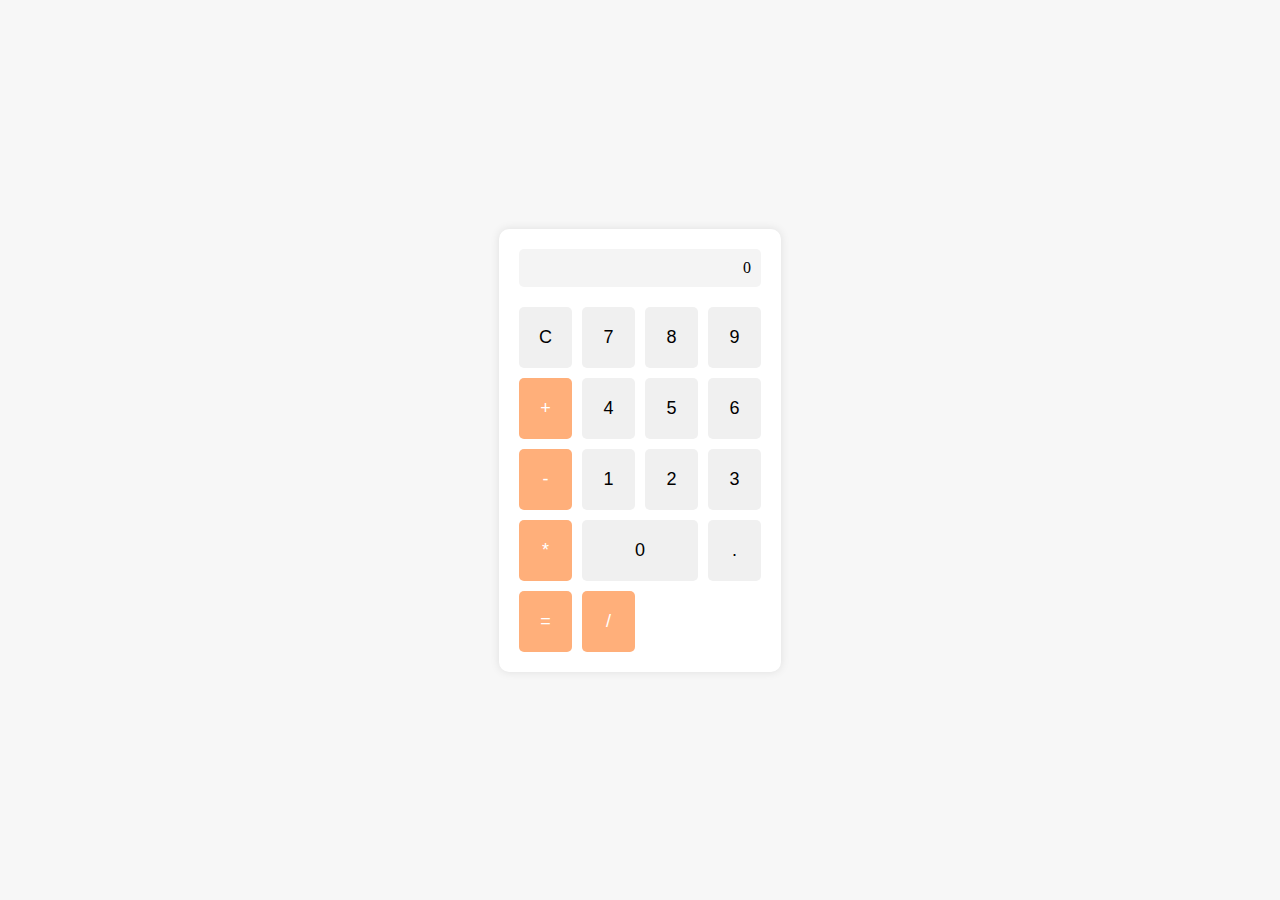
<file: web_Development_2/index.html>
<!DOCTYPE html>
<html lang="en">

<head>
    <meta charset="UTF-8">
    <meta name="viewport" content="width=device-width, initial-scale=1.0">
    <title>Attractive Calculator</title>
    <link rel="stylesheet" href="styles.css">
</head>

<body>
    <div class="container">
        <div class="calculator">
            <div class="display" id="display">0</div>
            <button class="btn clear" onclick="clearDisplay()">C</button>
            <button class="btn" onclick="appendInput('7')">7</button>
            <button class="btn" onclick="appendInput('8')">8</button>
            <button class="btn" onclick="appendInput('9')">9</button>
            <button class="btn operator" onclick="appendInput('+')">+</button>
            <button class="btn" onclick="appendInput('4')">4</button>
            <button class="btn" onclick="appendInput('5')">5</button>
            <button class="btn" onclick="appendInput('6')">6</button>
            <button class="btn operator" onclick="appendInput('-')">-</button>
            <button class="btn" onclick="appendInput('1')">1</button>
            <button class="btn" onclick="appendInput('2')">2</button>
            <button class="btn" onclick="appendInput('3')">3</button>
            <button class="btn operator" onclick="appendInput('*')">*</button>
            <button class="btn zero" onclick="appendInput('0')">0</button>
            <button class="btn" onclick="appendInput('.')">.</button>
            <button class="btn operator" onclick="calculate()">=</button>
            <button class="btn operator" onclick="appendInput('/')">/</button>
        </div>
    </div>

    <script src="script.js"></script>
</body>

</html>
</file>
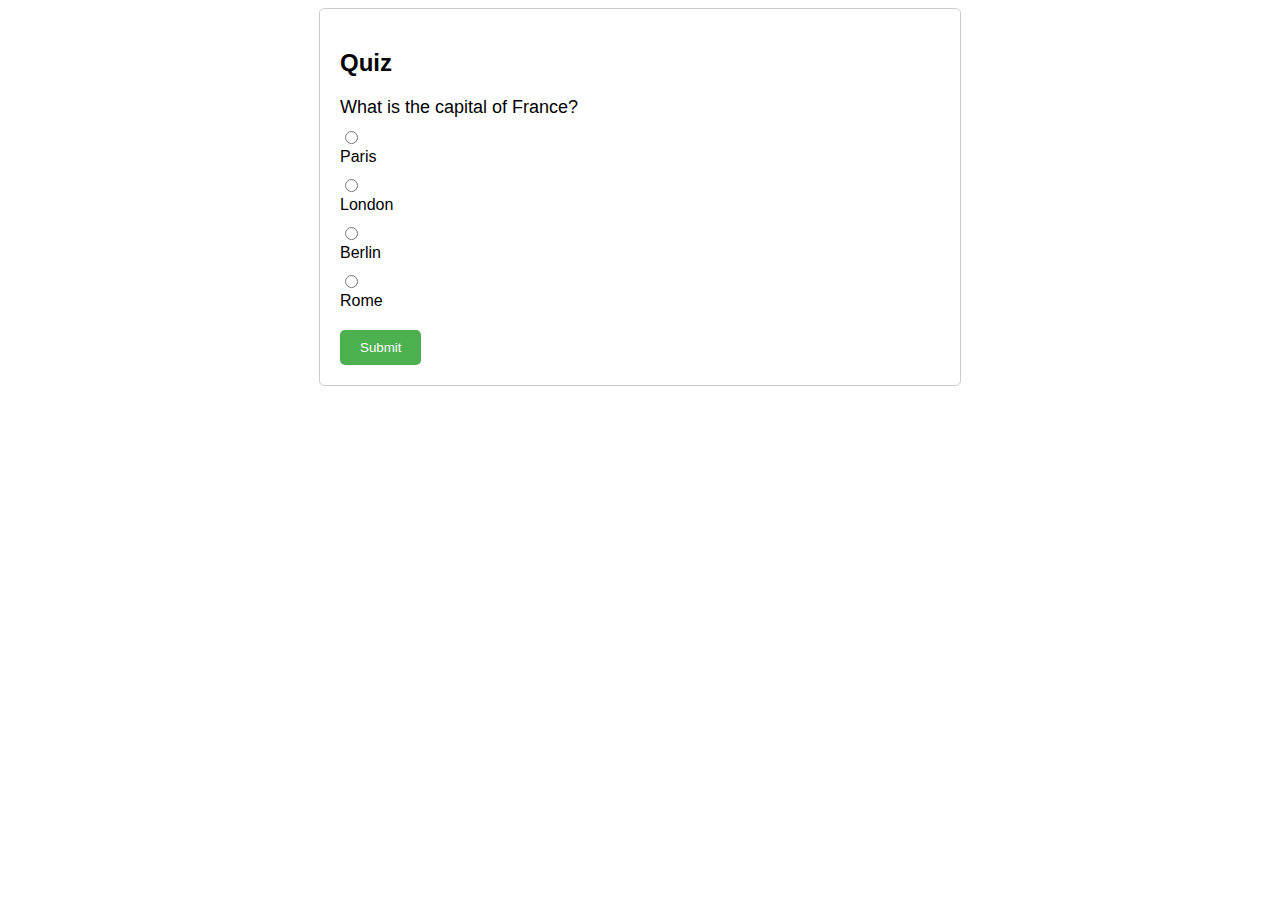
<file: web_Development_4/index.html>
<!DOCTYPE html>
<html lang="en">

<head>
    <meta charset="UTF-8">
    <meta name="viewport" content="width=device-width, initial-scale=1.0">
    <title>Quiz Platform</title>
    <link rel="stylesheet" href="styles.css">
</head>

<body>
    <div id="quiz-container">
        <h2>Quiz</h2>
        <div id="question"></div>
        <div id="options"></div>
        <button id="submit-btn">Submit</button>
        <div id="result"></div>
    </div>

    <script src="script.js"></script>
</body>

</html>
</file>
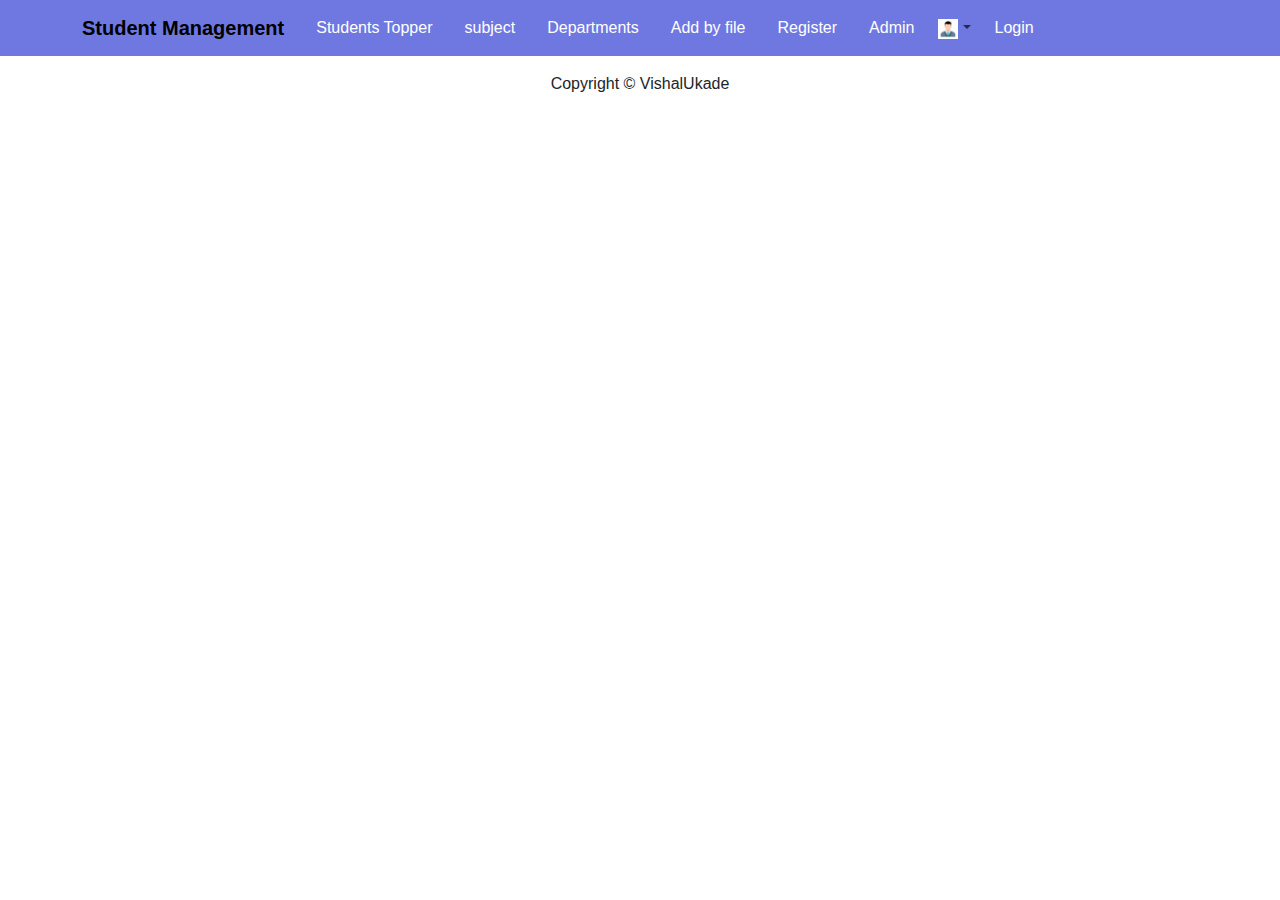
<file: web_Development_5/index.html>
<!doctype html><html lang="en"><head><meta charset="utf-8"/><link rel="icon" href="/web_Development_5/favicon.ico"/><meta name="viewport" content="width=device-width,initial-scale=1"/><meta name="theme-color" content="#000000"/><meta name="description" content="Web site created using create-react-app"/><link rel="apple-touch-icon" href="/web_Development_5/logo192.png"/><link rel="manifest" href="/web_Development_5/manifest.json"/><title>React App</title><script defer="defer" src="/web_Development_5/static/js/main.501d13c3.js"></script><link href="/web_Development_5/static/css/main.b1d7ec7b.css" rel="stylesheet"></head><body><noscript>You need to enable JavaScript to run this app.</noscript><div id="root"></div></body></html>
</file>
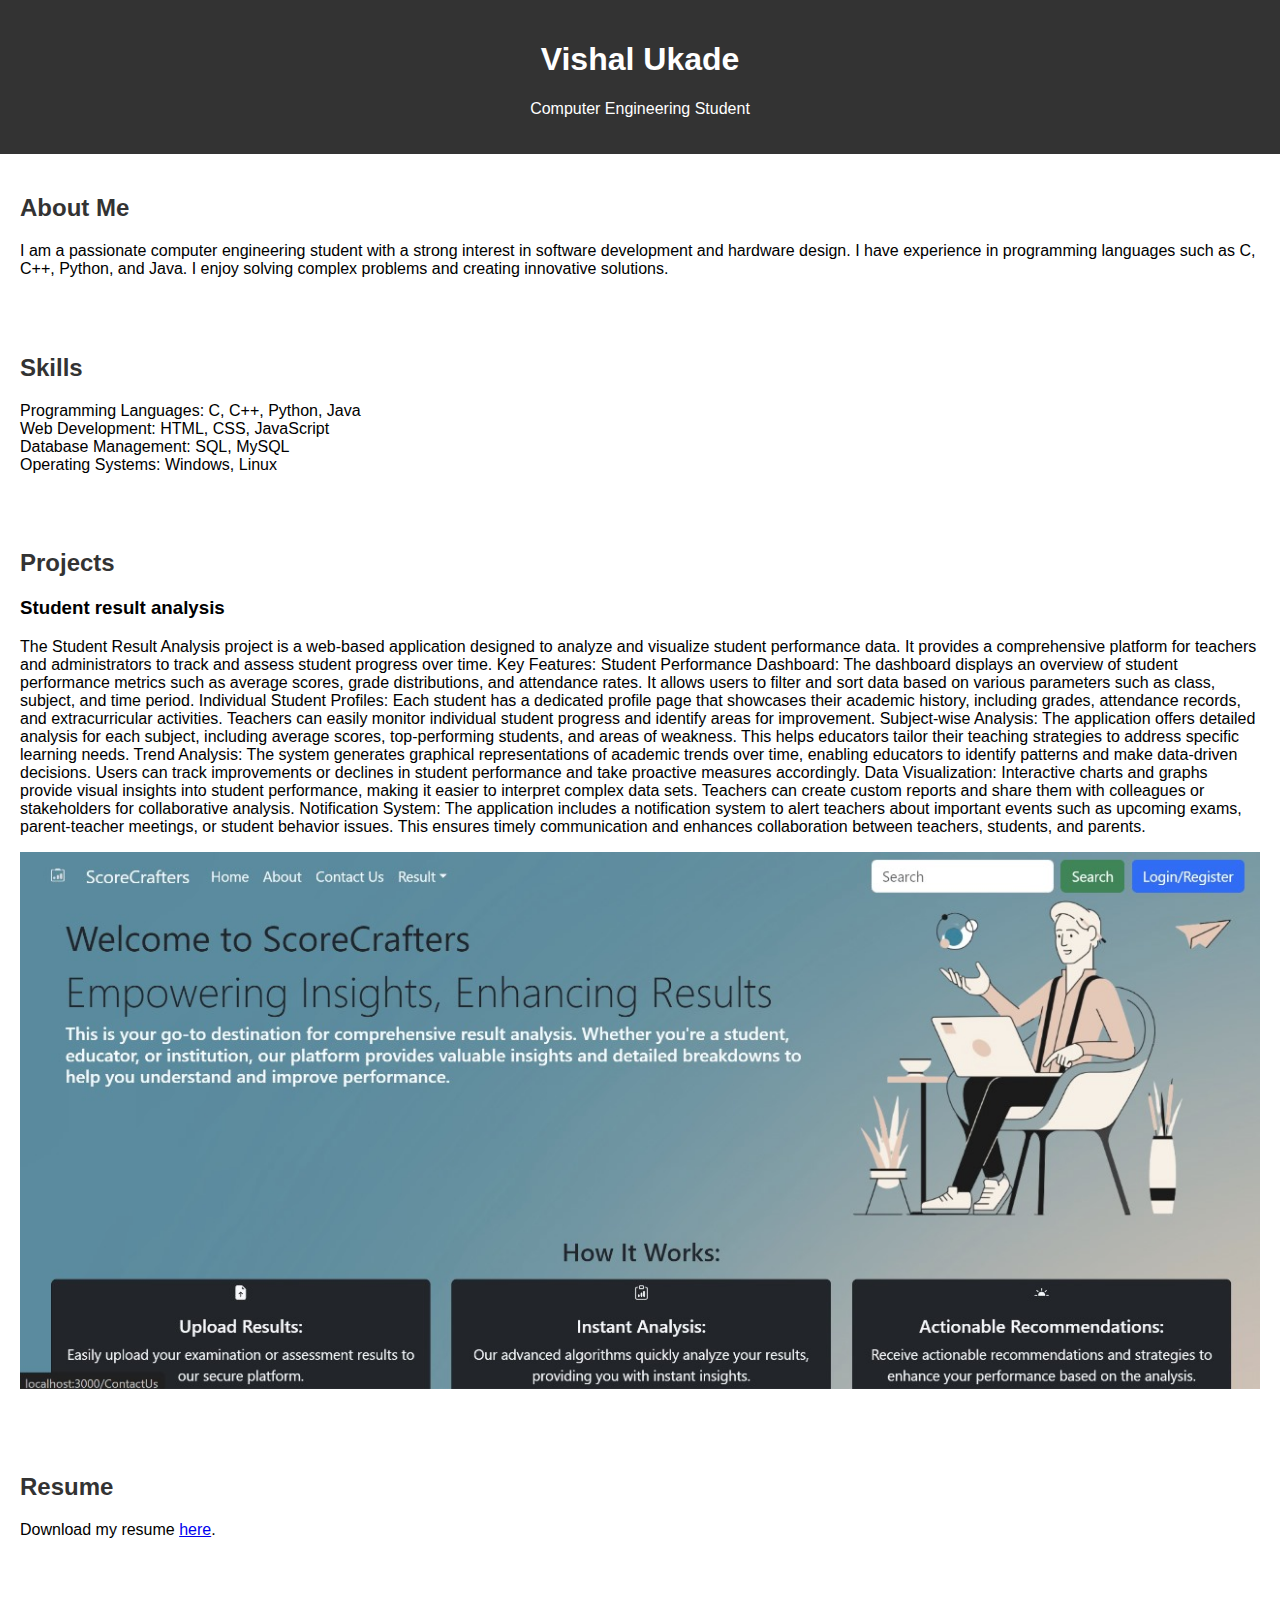
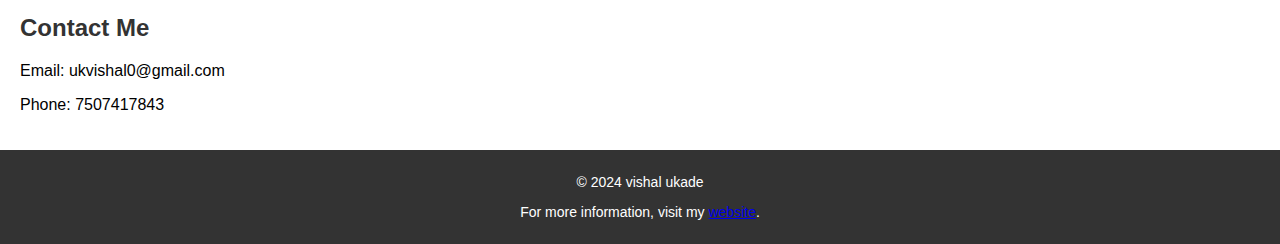
<file: web_devlopment1/index.html>
<!DOCTYPE html>
<html lang="en">

<head>
    <meta charset="UTF-8">
    <meta name="viewport" content="width=device-width, initial-scale=1.0">
    <title>Your Portfolio</title>
    <link rel="stylesheet" href="styles.css">
</head>

<body>

    <header>
        <h1>Vishal Ukade</h1>
        <p>Computer Engineering Student</p>
    </header>

    <section id="about">
        <h2>About Me</h2>
        <p>I am a passionate computer engineering student with a strong interest in software development and hardware
            design. I have experience in programming languages such as C, C++, Python, and Java. I enjoy solving complex
            problems and creating innovative solutions.</p>
    </section>

    <section id="skills">
        <h2>Skills</h2>
        <ul>
            <li>Programming Languages: C, C++, Python, Java</li>
            <li>Web Development: HTML, CSS, JavaScript</li>
            <li>Database Management: SQL, MySQL</li>
            <li>Operating Systems: Windows, Linux</li>
        </ul>
    </section>

    <section id="projects">
        <h2>Projects</h2>
        <div class="project">
            <h3>Student result analysis</h3>
            <p>The Student Result Analysis project is a web-based application designed to analyze and visualize student
                performance data. It provides a comprehensive platform for teachers and administrators to track and
                assess student progress over time.

                Key Features:

                Student Performance Dashboard: The dashboard displays an overview of student performance metrics such as
                average scores, grade distributions, and attendance rates. It allows users to filter and sort data based
                on various parameters such as class, subject, and time period.

                Individual Student Profiles: Each student has a dedicated profile page that showcases their academic
                history, including grades, attendance records, and extracurricular activities. Teachers can easily
                monitor individual student progress and identify areas for improvement.

                Subject-wise Analysis: The application offers detailed analysis for each subject, including average
                scores, top-performing students, and areas of weakness. This helps educators tailor their teaching
                strategies to address specific learning needs.

                Trend Analysis: The system generates graphical representations of academic trends over time, enabling
                educators to identify patterns and make data-driven decisions. Users can track improvements or declines
                in student performance and take proactive measures accordingly.

                Data Visualization: Interactive charts and graphs provide visual insights into student performance,
                making it easier to interpret complex data sets. Teachers can create custom reports and share them with
                colleagues or stakeholders for collaborative analysis.

                Notification System: The application includes a notification system to alert teachers about important
                events such as upcoming exams, parent-teacher meetings, or student behavior issues. This ensures timely
                communication and enhances collaboration between teachers, students, and parents.</p>
            <img src="image.png" alt="Project 1">
        </div>
    </section>

    <section id="resume">
        <h2>Resume</h2>
        <p>Download my resume <a href="vishalukadeResume.pdf" download>here</a>.</p>
    </section>

    <section id="contact">
        <h2>Contact Me</h2>
        <p>Email: ukvishal0@gmail.com</p>
        <p>Phone: 7507417843</p>
    </section>

    <footer>
        <p>&copy; 2024 vishal ukade</p>
        <p>For more information, visit my <a href="https://www.yourwebsite.com">website</a>.</p>
    </footer>

</body>

</html>
</file>
<file: web_Development_2/styles.css>
body,
html {
    height: 100%;
    margin: 0;
    display: flex;
    justify-content: center;
    align-items: center;
    background-color: #f7f7f7;
}

.container {
    text-align: center;
}

.calculator {
    display: grid;
    grid-template-columns: repeat(4, 1fr);
    gap: 10px;
    background-color: #fff;
    border-radius: 10px;
    padding: 20px;
    box-shadow: 0 0 10px rgba(0, 0, 0, 0.1);
}

.display {
    grid-column: span 4;
    background-color: #f4f4f4;
    text-align: right;
    padding: 10px;
    border-radius: 5px;
    margin-bottom: 10px;
}

.btn {
    background-color: #f0f0f0;
    border: none;
    padding: 20px;
    font-size: 18px;
    cursor: pointer;
    border-radius: 5px;
}

.btn:hover {
    background-color: #ddd;
}

.operator {
    background-color: #ffaf7a;
    color: #fff;
}

.zero {
    grid-column: span 2;
}
</file>
<file: web_Development_4/styles.css>
body {
    font-family: Arial, sans-serif;
}

#quiz-container {
    max-width: 600px;
    margin: 0 auto;
    padding: 20px;
    border: 1px solid #ccc;
    border-radius: 5px;
}

#question {
    font-size: 18px;
    margin-bottom: 10px;
}

#options {
    margin-bottom: 20px;
}

#options label {
    display: block;
    margin-bottom: 10px;
}

#submit-btn {
    background-color: #4CAF50;
    color: white;
    padding: 10px 20px;
    border: none;
    border-radius: 5px;
    cursor: pointer;
}

#submit-btn:hover {
    background-color: #45a049;
}

#result {
    font-weight: bold;
    display: none;
}
</file>
<file: web_Development_5/static/css/main.b1d7ec7b.css>
@charset "UTF-8";body{-webkit-font-smoothing:antialiased;-moz-osx-font-smoothing:grayscale;font-family:-apple-system,BlinkMacSystemFont,Segoe UI,Roboto,Oxygen,Ubuntu,Cantarell,Fira Sans,Droid Sans,Helvetica Neue,sans-serif}code{font-family:source-code-pro,Menlo,Monaco,Consolas,Courier New,monospace}.App{text-align:center}.App-logo{height:40vmin;pointer-events:none}@media (prefers-reduced-motion:no-preference){.App-logo{animation:App-logo-spin 20s linear infinite}}.App-header{align-items:center;background-color:#282c34;color:#fff;display:flex;flex-direction:column;font-size:calc(10px + 2vmin);justify-content:center;min-height:100vh}.App-link{color:#61dafb}@keyframes App-logo-spin{0%{transform:rotate(0deg)}to{transform:rotate(1turn)}}/*!
 * Bootstrap  v5.3.2 (https://getbootstrap.com/)
 * Copyright 2011-2023 The Bootstrap Authors
 * Licensed under MIT (https://github.com/twbs/bootstrap/blob/main/LICENSE)
 */:root,[data-bs-theme=light]{--bs-blue:#0d6efd;--bs-indigo:#6610f2;--bs-purple:#6f42c1;--bs-pink:#d63384;--bs-red:#dc3545;--bs-orange:#fd7e14;--bs-yellow:#ffc107;--bs-green:#198754;--bs-teal:#20c997;--bs-cyan:#0dcaf0;--bs-black:#000;--bs-white:#fff;--bs-gray:#6c757d;--bs-gray-dark:#343a40;--bs-gray-100:#f8f9fa;--bs-gray-200:#e9ecef;--bs-gray-300:#dee2e6;--bs-gray-400:#ced4da;--bs-gray-500:#adb5bd;--bs-gray-600:#6c757d;--bs-gray-700:#495057;--bs-gray-800:#343a40;--bs-gray-900:#212529;--bs-primary:#0d6efd;--bs-secondary:#6c757d;--bs-success:#198754;--bs-info:#0dcaf0;--bs-warning:#ffc107;--bs-danger:#dc3545;--bs-light:#f8f9fa;--bs-dark:#212529;--bs-primary-rgb:13,110,253;--bs-secondary-rgb:108,117,125;--bs-success-rgb:25,135,84;--bs-info-rgb:13,202,240;--bs-warning-rgb:255,193,7;--bs-danger-rgb:220,53,69;--bs-light-rgb:248,249,250;--bs-dark-rgb:33,37,41;--bs-primary-text-emphasis:#052c65;--bs-secondary-text-emphasis:#2b2f32;--bs-success-text-emphasis:#0a3622;--bs-info-text-emphasis:#055160;--bs-warning-text-emphasis:#664d03;--bs-danger-text-emphasis:#58151c;--bs-light-text-emphasis:#495057;--bs-dark-text-emphasis:#495057;--bs-primary-bg-subtle:#cfe2ff;--bs-secondary-bg-subtle:#e2e3e5;--bs-success-bg-subtle:#d1e7dd;--bs-info-bg-subtle:#cff4fc;--bs-warning-bg-subtle:#fff3cd;--bs-danger-bg-subtle:#f8d7da;--bs-light-bg-subtle:#fcfcfd;--bs-dark-bg-subtle:#ced4da;--bs-primary-border-subtle:#9ec5fe;--bs-secondary-border-subtle:#c4c8cb;--bs-success-border-subtle:#a3cfbb;--bs-info-border-subtle:#9eeaf9;--bs-warning-border-subtle:#ffe69c;--bs-danger-border-subtle:#f1aeb5;--bs-light-border-subtle:#e9ecef;--bs-dark-border-subtle:#adb5bd;--bs-white-rgb:255,255,255;--bs-black-rgb:0,0,0;--bs-font-sans-serif:system-ui,-apple-system,"Segoe UI",Roboto,"Helvetica Neue","Noto Sans","Liberation Sans",Arial,sans-serif,"Apple Color Emoji","Segoe UI Emoji","Segoe UI Symbol","Noto Color Emoji";--bs-font-monospace:SFMono-Regular,Menlo,Monaco,Consolas,"Liberation Mono","Courier New",monospace;--bs-gradient:linear-gradient(180deg,#ffffff26,#fff0);--bs-body-font-family:var(--bs-font-sans-serif);--bs-body-font-size:1rem;--bs-body-font-weight:400;--bs-body-line-height:1.5;--bs-body-color:#212529;--bs-body-color-rgb:33,37,41;--bs-body-bg:#fff;--bs-body-bg-rgb:255,255,255;--bs-emphasis-color:#000;--bs-emphasis-color-rgb:0,0,0;--bs-secondary-color:#212529bf;--bs-secondary-color-rgb:33,37,41;--bs-secondary-bg:#e9ecef;--bs-secondary-bg-rgb:233,236,239;--bs-tertiary-color:#21252980;--bs-tertiary-color-rgb:33,37,41;--bs-tertiary-bg:#f8f9fa;--bs-tertiary-bg-rgb:248,249,250;--bs-heading-color:inherit;--bs-link-color:#0d6efd;--bs-link-color-rgb:13,110,253;--bs-link-decoration:underline;--bs-link-hover-color:#0a58ca;--bs-link-hover-color-rgb:10,88,202;--bs-code-color:#d63384;--bs-highlight-color:#212529;--bs-highlight-bg:#fff3cd;--bs-border-width:1px;--bs-border-style:solid;--bs-border-color:#dee2e6;--bs-border-color-translucent:rgba(0,0,0,.175);--bs-border-radius:0.375rem;--bs-border-radius-sm:0.25rem;--bs-border-radius-lg:0.5rem;--bs-border-radius-xl:1rem;--bs-border-radius-xxl:2rem;--bs-border-radius-2xl:var(--bs-border-radius-xxl);--bs-border-radius-pill:50rem;--bs-box-shadow:0 0.5rem 1rem #00000026;--bs-box-shadow-sm:0 0.125rem 0.25rem rgba(0,0,0,.075);--bs-box-shadow-lg:0 1rem 3rem rgba(0,0,0,.175);--bs-box-shadow-inset:inset 0 1px 2px rgba(0,0,0,.075);--bs-focus-ring-width:0.25rem;--bs-focus-ring-opacity:0.25;--bs-focus-ring-color:#0d6efd40;--bs-form-valid-color:#198754;--bs-form-valid-border-color:#198754;--bs-form-invalid-color:#dc3545;--bs-form-invalid-border-color:#dc3545}[data-bs-theme=dark]{--bs-body-color:#dee2e6;--bs-body-color-rgb:222,226,230;--bs-body-bg:#212529;--bs-body-bg-rgb:33,37,41;--bs-emphasis-color:#fff;--bs-emphasis-color-rgb:255,255,255;--bs-secondary-color:#dee2e6bf;--bs-secondary-color-rgb:222,226,230;--bs-secondary-bg:#343a40;--bs-secondary-bg-rgb:52,58,64;--bs-tertiary-color:#dee2e680;--bs-tertiary-color-rgb:222,226,230;--bs-tertiary-bg:#2b3035;--bs-tertiary-bg-rgb:43,48,53;--bs-primary-text-emphasis:#6ea8fe;--bs-secondary-text-emphasis:#a7acb1;--bs-success-text-emphasis:#75b798;--bs-info-text-emphasis:#6edff6;--bs-warning-text-emphasis:#ffda6a;--bs-danger-text-emphasis:#ea868f;--bs-light-text-emphasis:#f8f9fa;--bs-dark-text-emphasis:#dee2e6;--bs-primary-bg-subtle:#031633;--bs-secondary-bg-subtle:#161719;--bs-success-bg-subtle:#051b11;--bs-info-bg-subtle:#032830;--bs-warning-bg-subtle:#332701;--bs-danger-bg-subtle:#2c0b0e;--bs-light-bg-subtle:#343a40;--bs-dark-bg-subtle:#1a1d20;--bs-primary-border-subtle:#084298;--bs-secondary-border-subtle:#41464b;--bs-success-border-subtle:#0f5132;--bs-info-border-subtle:#087990;--bs-warning-border-subtle:#997404;--bs-danger-border-subtle:#842029;--bs-light-border-subtle:#495057;--bs-dark-border-subtle:#343a40;--bs-heading-color:inherit;--bs-link-color:#6ea8fe;--bs-link-hover-color:#8bb9fe;--bs-link-color-rgb:110,168,254;--bs-link-hover-color-rgb:139,185,254;--bs-code-color:#e685b5;--bs-highlight-color:#dee2e6;--bs-highlight-bg:#664d03;--bs-border-color:#495057;--bs-border-color-translucent:#ffffff26;--bs-form-valid-color:#75b798;--bs-form-valid-border-color:#75b798;--bs-form-invalid-color:#ea868f;--bs-form-invalid-border-color:#ea868f;color-scheme:dark}*,:after,:before{box-sizing:border-box}@media (prefers-reduced-motion:no-preference){:root{scroll-behavior:smooth}}body{-webkit-text-size-adjust:100%;-webkit-tap-highlight-color:transparent;background-color:#fff;background-color:var(--bs-body-bg);color:#212529;color:var(--bs-body-color);font-family:system-ui,-apple-system,Segoe UI,Roboto,Helvetica Neue,Noto Sans,Liberation Sans,Arial,sans-serif,Apple Color Emoji,Segoe UI Emoji,Segoe UI Symbol,Noto Color Emoji;font-family:var(--bs-body-font-family);font-size:1rem;font-size:var(--bs-body-font-size);font-weight:400;font-weight:var(--bs-body-font-weight);line-height:1.5;line-height:var(--bs-body-line-height);margin:0;text-align:var(--bs-body-text-align)}hr{border:0;border-top:1px solid;border-top:var(--bs-border-width) solid;color:inherit;margin:1rem 0;opacity:.25}.h1,.h2,.h3,.h4,.h5,.h6,h1,h2,h3,h4,h5,h6{color:inherit;color:var(--bs-heading-color);font-weight:500;line-height:1.2;margin-bottom:.5rem;margin-top:0}.h1,h1{font-size:calc(1.375rem + 1.5vw)}@media (min-width:1200px){.h1,h1{font-size:2.5rem}}.h2,h2{font-size:calc(1.325rem + .9vw)}@media (min-width:1200px){.h2,h2{font-size:2rem}}.h3,h3{font-size:calc(1.3rem + .6vw)}@media (min-width:1200px){.h3,h3{font-size:1.75rem}}.h4,h4{font-size:calc(1.275rem + .3vw)}@media (min-width:1200px){.h4,h4{font-size:1.5rem}}.h5,h5{font-size:1.25rem}.h6,h6{font-size:1rem}p{margin-bottom:1rem;margin-top:0}abbr[title]{cursor:help;-webkit-text-decoration:underline dotted;text-decoration:underline dotted;-webkit-text-decoration-skip-ink:none;text-decoration-skip-ink:none}address{font-style:normal;line-height:inherit;margin-bottom:1rem}ol,ul{padding-left:2rem}dl,ol,ul{margin-bottom:1rem;margin-top:0}ol ol,ol ul,ul ol,ul ul{margin-bottom:0}dt{font-weight:700}dd{margin-bottom:.5rem;margin-left:0}blockquote{margin:0 0 1rem}b,strong{font-weight:bolder}.small,small{font-size:.875em}.mark,mark{background-color:#fff3cd;background-color:var(--bs-highlight-bg);color:#212529;color:var(--bs-highlight-color);padding:.1875em}sub,sup{font-size:.75em;line-height:0;position:relative;vertical-align:initial}sub{bottom:-.25em}sup{top:-.5em}a{color:#0d6efd;color:rgba(var(--bs-link-color-rgb),var(--bs-link-opacity,1));text-decoration:underline}a:hover{--bs-link-color-rgb:var(--bs-link-hover-color-rgb)}a:not([href]):not([class]),a:not([href]):not([class]):hover{color:inherit;text-decoration:none}code,kbd,pre,samp{font-family:SFMono-Regular,Menlo,Monaco,Consolas,Liberation Mono,Courier New,monospace;font-family:var(--bs-font-monospace);font-size:1em}pre{display:block;font-size:.875em;margin-bottom:1rem;margin-top:0;overflow:auto}pre code{color:inherit;font-size:inherit;word-break:normal}code{word-wrap:break-word;color:#d63384;color:var(--bs-code-color);font-size:.875em}a>code{color:inherit}kbd{background-color:#212529;background-color:var(--bs-body-color);border-radius:.25rem;color:#fff;color:var(--bs-body-bg);font-size:.875em;padding:.1875rem .375rem}kbd kbd{font-size:1em;padding:0}figure{margin:0 0 1rem}img,svg{vertical-align:middle}table{border-collapse:collapse;caption-side:bottom}caption{color:#212529bf;color:var(--bs-secondary-color);padding-bottom:.5rem;padding-top:.5rem;text-align:left}th{text-align:inherit;text-align:-webkit-match-parent}tbody,td,tfoot,th,thead,tr{border:0 solid;border-color:inherit}label{display:inline-block}button{border-radius:0}button:focus:not(:focus-visible){outline:0}button,input,optgroup,select,textarea{font-family:inherit;font-size:inherit;line-height:inherit;margin:0}button,select{text-transform:none}[role=button]{cursor:pointer}select{word-wrap:normal}select:disabled{opacity:1}[list]:not([type=date]):not([type=datetime-local]):not([type=month]):not([type=week]):not([type=time])::-webkit-calendar-picker-indicator{display:none!important}[type=button],[type=reset],[type=submit],button{-webkit-appearance:button}[type=button]:not(:disabled),[type=reset]:not(:disabled),[type=submit]:not(:disabled),button:not(:disabled){cursor:pointer}::-moz-focus-inner{border-style:none;padding:0}textarea{resize:vertical}fieldset{border:0;margin:0;min-width:0;padding:0}legend{float:left;font-size:calc(1.275rem + .3vw);line-height:inherit;margin-bottom:.5rem;padding:0;width:100%}@media (min-width:1200px){legend{font-size:1.5rem}}legend+*{clear:left}::-webkit-datetime-edit-day-field,::-webkit-datetime-edit-fields-wrapper,::-webkit-datetime-edit-hour-field,::-webkit-datetime-edit-minute,::-webkit-datetime-edit-month-field,::-webkit-datetime-edit-text,::-webkit-datetime-edit-year-field{padding:0}::-webkit-inner-spin-button{height:auto}[type=search]{-webkit-appearance:textfield;outline-offset:-2px}::-webkit-search-decoration{-webkit-appearance:none}::-webkit-color-swatch-wrapper{padding:0}::-webkit-file-upload-button{-webkit-appearance:button;font:inherit}::file-selector-button{-webkit-appearance:button;font:inherit}output{display:inline-block}iframe{border:0}summary{cursor:pointer;display:list-item}progress{vertical-align:initial}[hidden]{display:none!important}.lead{font-size:1.25rem;font-weight:300}.display-1{font-size:calc(1.625rem + 4.5vw);font-weight:300;line-height:1.2}@media (min-width:1200px){.display-1{font-size:5rem}}.display-2{font-size:calc(1.575rem + 3.9vw);font-weight:300;line-height:1.2}@media (min-width:1200px){.display-2{font-size:4.5rem}}.display-3{font-size:calc(1.525rem + 3.3vw);font-weight:300;line-height:1.2}@media (min-width:1200px){.display-3{font-size:4rem}}.display-4{font-size:calc(1.475rem + 2.7vw);font-weight:300;line-height:1.2}@media (min-width:1200px){.display-4{font-size:3.5rem}}.display-5{font-size:calc(1.425rem + 2.1vw);font-weight:300;line-height:1.2}@media (min-width:1200px){.display-5{font-size:3rem}}.display-6{font-size:calc(1.375rem + 1.5vw);font-weight:300;line-height:1.2}@media (min-width:1200px){.display-6{font-size:2.5rem}}.list-inline,.list-unstyled{list-style:none;padding-left:0}.list-inline-item{display:inline-block}.list-inline-item:not(:last-child){margin-right:.5rem}.initialism{font-size:.875em;text-transform:uppercase}.blockquote{font-size:1.25rem;margin-bottom:1rem}.blockquote>:last-child{margin-bottom:0}.blockquote-footer{color:#6c757d;font-size:.875em;margin-bottom:1rem;margin-top:-1rem}.blockquote-footer:before{content:"— "}.img-fluid,.img-thumbnail{height:auto;max-width:100%}.img-thumbnail{background-color:#fff;background-color:var(--bs-body-bg);border:1px solid #dee2e6;border:var(--bs-border-width) solid var(--bs-border-color);border-radius:.375rem;border-radius:var(--bs-border-radius);padding:.25rem}.figure{display:inline-block}.figure-img{line-height:1;margin-bottom:.5rem}.figure-caption{color:#212529bf;color:var(--bs-secondary-color);font-size:.875em}.container,.container-fluid,.container-lg,.container-md,.container-sm,.container-xl,.container-xxl{--bs-gutter-x:1.5rem;--bs-gutter-y:0;margin-left:auto;margin-right:auto;padding-left:calc(var(--bs-gutter-x)*.5);padding-right:calc(var(--bs-gutter-x)*.5);width:100%}@media (min-width:576px){.container,.container-sm{max-width:540px}}@media (min-width:768px){.container,.container-md,.container-sm{max-width:720px}}@media (min-width:992px){.container,.container-lg,.container-md,.container-sm{max-width:960px}}@media (min-width:1200px){.container,.container-lg,.container-md,.container-sm,.container-xl{max-width:1140px}}@media (min-width:1400px){.container,.container-lg,.container-md,.container-sm,.container-xl,.container-xxl{max-width:1320px}}:root{--bs-breakpoint-xs:0;--bs-breakpoint-sm:576px;--bs-breakpoint-md:768px;--bs-breakpoint-lg:992px;--bs-breakpoint-xl:1200px;--bs-breakpoint-xxl:1400px}.row{--bs-gutter-x:1.5rem;--bs-gutter-y:0;display:flex;flex-wrap:wrap;margin-left:calc(var(--bs-gutter-x)*-.5);margin-right:calc(var(--bs-gutter-x)*-.5);margin-top:calc(var(--bs-gutter-y)*-1)}.row>*{flex-shrink:0;margin-top:var(--bs-gutter-y);max-width:100%;padding-left:calc(var(--bs-gutter-x)*.5);padding-right:calc(var(--bs-gutter-x)*.5);width:100%}.col{flex:1 0}.row-cols-auto>*{flex:0 0 auto;width:auto}.row-cols-1>*{flex:0 0 auto;width:100%}.row-cols-2>*{flex:0 0 auto;width:50%}.row-cols-3>*{flex:0 0 auto;width:33.33333333%}.row-cols-4>*{flex:0 0 auto;width:25%}.row-cols-5>*{flex:0 0 auto;width:20%}.row-cols-6>*{flex:0 0 auto;width:16.66666667%}.col-auto{flex:0 0 auto;width:auto}.col-1{flex:0 0 auto;width:8.33333333%}.col-2{flex:0 0 auto;width:16.66666667%}.col-3{flex:0 0 auto;width:25%}.col-4{flex:0 0 auto;width:33.33333333%}.col-5{flex:0 0 auto;width:41.66666667%}.col-6{flex:0 0 auto;width:50%}.col-7{flex:0 0 auto;width:58.33333333%}.col-8{flex:0 0 auto;width:66.66666667%}.col-9{flex:0 0 auto;width:75%}.col-10{flex:0 0 auto;width:83.33333333%}.col-11{flex:0 0 auto;width:91.66666667%}.col-12{flex:0 0 auto;width:100%}.offset-1{margin-left:8.33333333%}.offset-2{margin-left:16.66666667%}.offset-3{margin-left:25%}.offset-4{margin-left:33.33333333%}.offset-5{margin-left:41.66666667%}.offset-6{margin-left:50%}.offset-7{margin-left:58.33333333%}.offset-8{margin-left:66.66666667%}.offset-9{margin-left:75%}.offset-10{margin-left:83.33333333%}.offset-11{margin-left:91.66666667%}.g-0,.gx-0{--bs-gutter-x:0}.g-0,.gy-0{--bs-gutter-y:0}.g-1,.gx-1{--bs-gutter-x:0.25rem}.g-1,.gy-1{--bs-gutter-y:0.25rem}.g-2,.gx-2{--bs-gutter-x:0.5rem}.g-2,.gy-2{--bs-gutter-y:0.5rem}.g-3,.gx-3{--bs-gutter-x:1rem}.g-3,.gy-3{--bs-gutter-y:1rem}.g-4,.gx-4{--bs-gutter-x:1.5rem}.g-4,.gy-4{--bs-gutter-y:1.5rem}.g-5,.gx-5{--bs-gutter-x:3rem}.g-5,.gy-5{--bs-gutter-y:3rem}@media (min-width:576px){.col-sm{flex:1 0}.row-cols-sm-auto>*{flex:0 0 auto;width:auto}.row-cols-sm-1>*{flex:0 0 auto;width:100%}.row-cols-sm-2>*{flex:0 0 auto;width:50%}.row-cols-sm-3>*{flex:0 0 auto;width:33.33333333%}.row-cols-sm-4>*{flex:0 0 auto;width:25%}.row-cols-sm-5>*{flex:0 0 auto;width:20%}.row-cols-sm-6>*{flex:0 0 auto;width:16.66666667%}.col-sm-auto{flex:0 0 auto;width:auto}.col-sm-1{flex:0 0 auto;width:8.33333333%}.col-sm-2{flex:0 0 auto;width:16.66666667%}.col-sm-3{flex:0 0 auto;width:25%}.col-sm-4{flex:0 0 auto;width:33.33333333%}.col-sm-5{flex:0 0 auto;width:41.66666667%}.col-sm-6{flex:0 0 auto;width:50%}.col-sm-7{flex:0 0 auto;width:58.33333333%}.col-sm-8{flex:0 0 auto;width:66.66666667%}.col-sm-9{flex:0 0 auto;width:75%}.col-sm-10{flex:0 0 auto;width:83.33333333%}.col-sm-11{flex:0 0 auto;width:91.66666667%}.col-sm-12{flex:0 0 auto;width:100%}.offset-sm-0{margin-left:0}.offset-sm-1{margin-left:8.33333333%}.offset-sm-2{margin-left:16.66666667%}.offset-sm-3{margin-left:25%}.offset-sm-4{margin-left:33.33333333%}.offset-sm-5{margin-left:41.66666667%}.offset-sm-6{margin-left:50%}.offset-sm-7{margin-left:58.33333333%}.offset-sm-8{margin-left:66.66666667%}.offset-sm-9{margin-left:75%}.offset-sm-10{margin-left:83.33333333%}.offset-sm-11{margin-left:91.66666667%}.g-sm-0,.gx-sm-0{--bs-gutter-x:0}.g-sm-0,.gy-sm-0{--bs-gutter-y:0}.g-sm-1,.gx-sm-1{--bs-gutter-x:0.25rem}.g-sm-1,.gy-sm-1{--bs-gutter-y:0.25rem}.g-sm-2,.gx-sm-2{--bs-gutter-x:0.5rem}.g-sm-2,.gy-sm-2{--bs-gutter-y:0.5rem}.g-sm-3,.gx-sm-3{--bs-gutter-x:1rem}.g-sm-3,.gy-sm-3{--bs-gutter-y:1rem}.g-sm-4,.gx-sm-4{--bs-gutter-x:1.5rem}.g-sm-4,.gy-sm-4{--bs-gutter-y:1.5rem}.g-sm-5,.gx-sm-5{--bs-gutter-x:3rem}.g-sm-5,.gy-sm-5{--bs-gutter-y:3rem}}@media (min-width:768px){.col-md{flex:1 0}.row-cols-md-auto>*{flex:0 0 auto;width:auto}.row-cols-md-1>*{flex:0 0 auto;width:100%}.row-cols-md-2>*{flex:0 0 auto;width:50%}.row-cols-md-3>*{flex:0 0 auto;width:33.33333333%}.row-cols-md-4>*{flex:0 0 auto;width:25%}.row-cols-md-5>*{flex:0 0 auto;width:20%}.row-cols-md-6>*{flex:0 0 auto;width:16.66666667%}.col-md-auto{flex:0 0 auto;width:auto}.col-md-1{flex:0 0 auto;width:8.33333333%}.col-md-2{flex:0 0 auto;width:16.66666667%}.col-md-3{flex:0 0 auto;width:25%}.col-md-4{flex:0 0 auto;width:33.33333333%}.col-md-5{flex:0 0 auto;width:41.66666667%}.col-md-6{flex:0 0 auto;width:50%}.col-md-7{flex:0 0 auto;width:58.33333333%}.col-md-8{flex:0 0 auto;width:66.66666667%}.col-md-9{flex:0 0 auto;width:75%}.col-md-10{flex:0 0 auto;width:83.33333333%}.col-md-11{flex:0 0 auto;width:91.66666667%}.col-md-12{flex:0 0 auto;width:100%}.offset-md-0{margin-left:0}.offset-md-1{margin-left:8.33333333%}.offset-md-2{margin-left:16.66666667%}.offset-md-3{margin-left:25%}.offset-md-4{margin-left:33.33333333%}.offset-md-5{margin-left:41.66666667%}.offset-md-6{margin-left:50%}.offset-md-7{margin-left:58.33333333%}.offset-md-8{margin-left:66.66666667%}.offset-md-9{margin-left:75%}.offset-md-10{margin-left:83.33333333%}.offset-md-11{margin-left:91.66666667%}.g-md-0,.gx-md-0{--bs-gutter-x:0}.g-md-0,.gy-md-0{--bs-gutter-y:0}.g-md-1,.gx-md-1{--bs-gutter-x:0.25rem}.g-md-1,.gy-md-1{--bs-gutter-y:0.25rem}.g-md-2,.gx-md-2{--bs-gutter-x:0.5rem}.g-md-2,.gy-md-2{--bs-gutter-y:0.5rem}.g-md-3,.gx-md-3{--bs-gutter-x:1rem}.g-md-3,.gy-md-3{--bs-gutter-y:1rem}.g-md-4,.gx-md-4{--bs-gutter-x:1.5rem}.g-md-4,.gy-md-4{--bs-gutter-y:1.5rem}.g-md-5,.gx-md-5{--bs-gutter-x:3rem}.g-md-5,.gy-md-5{--bs-gutter-y:3rem}}@media (min-width:992px){.col-lg{flex:1 0}.row-cols-lg-auto>*{flex:0 0 auto;width:auto}.row-cols-lg-1>*{flex:0 0 auto;width:100%}.row-cols-lg-2>*{flex:0 0 auto;width:50%}.row-cols-lg-3>*{flex:0 0 auto;width:33.33333333%}.row-cols-lg-4>*{flex:0 0 auto;width:25%}.row-cols-lg-5>*{flex:0 0 auto;width:20%}.row-cols-lg-6>*{flex:0 0 auto;width:16.66666667%}.col-lg-auto{flex:0 0 auto;width:auto}.col-lg-1{flex:0 0 auto;width:8.33333333%}.col-lg-2{flex:0 0 auto;width:16.66666667%}.col-lg-3{flex:0 0 auto;width:25%}.col-lg-4{flex:0 0 auto;width:33.33333333%}.col-lg-5{flex:0 0 auto;width:41.66666667%}.col-lg-6{flex:0 0 auto;width:50%}.col-lg-7{flex:0 0 auto;width:58.33333333%}.col-lg-8{flex:0 0 auto;width:66.66666667%}.col-lg-9{flex:0 0 auto;width:75%}.col-lg-10{flex:0 0 auto;width:83.33333333%}.col-lg-11{flex:0 0 auto;width:91.66666667%}.col-lg-12{flex:0 0 auto;width:100%}.offset-lg-0{margin-left:0}.offset-lg-1{margin-left:8.33333333%}.offset-lg-2{margin-left:16.66666667%}.offset-lg-3{margin-left:25%}.offset-lg-4{margin-left:33.33333333%}.offset-lg-5{margin-left:41.66666667%}.offset-lg-6{margin-left:50%}.offset-lg-7{margin-left:58.33333333%}.offset-lg-8{margin-left:66.66666667%}.offset-lg-9{margin-left:75%}.offset-lg-10{margin-left:83.33333333%}.offset-lg-11{margin-left:91.66666667%}.g-lg-0,.gx-lg-0{--bs-gutter-x:0}.g-lg-0,.gy-lg-0{--bs-gutter-y:0}.g-lg-1,.gx-lg-1{--bs-gutter-x:0.25rem}.g-lg-1,.gy-lg-1{--bs-gutter-y:0.25rem}.g-lg-2,.gx-lg-2{--bs-gutter-x:0.5rem}.g-lg-2,.gy-lg-2{--bs-gutter-y:0.5rem}.g-lg-3,.gx-lg-3{--bs-gutter-x:1rem}.g-lg-3,.gy-lg-3{--bs-gutter-y:1rem}.g-lg-4,.gx-lg-4{--bs-gutter-x:1.5rem}.g-lg-4,.gy-lg-4{--bs-gutter-y:1.5rem}.g-lg-5,.gx-lg-5{--bs-gutter-x:3rem}.g-lg-5,.gy-lg-5{--bs-gutter-y:3rem}}@media (min-width:1200px){.col-xl{flex:1 0}.row-cols-xl-auto>*{flex:0 0 auto;width:auto}.row-cols-xl-1>*{flex:0 0 auto;width:100%}.row-cols-xl-2>*{flex:0 0 auto;width:50%}.row-cols-xl-3>*{flex:0 0 auto;width:33.33333333%}.row-cols-xl-4>*{flex:0 0 auto;width:25%}.row-cols-xl-5>*{flex:0 0 auto;width:20%}.row-cols-xl-6>*{flex:0 0 auto;width:16.66666667%}.col-xl-auto{flex:0 0 auto;width:auto}.col-xl-1{flex:0 0 auto;width:8.33333333%}.col-xl-2{flex:0 0 auto;width:16.66666667%}.col-xl-3{flex:0 0 auto;width:25%}.col-xl-4{flex:0 0 auto;width:33.33333333%}.col-xl-5{flex:0 0 auto;width:41.66666667%}.col-xl-6{flex:0 0 auto;width:50%}.col-xl-7{flex:0 0 auto;width:58.33333333%}.col-xl-8{flex:0 0 auto;width:66.66666667%}.col-xl-9{flex:0 0 auto;width:75%}.col-xl-10{flex:0 0 auto;width:83.33333333%}.col-xl-11{flex:0 0 auto;width:91.66666667%}.col-xl-12{flex:0 0 auto;width:100%}.offset-xl-0{margin-left:0}.offset-xl-1{margin-left:8.33333333%}.offset-xl-2{margin-left:16.66666667%}.offset-xl-3{margin-left:25%}.offset-xl-4{margin-left:33.33333333%}.offset-xl-5{margin-left:41.66666667%}.offset-xl-6{margin-left:50%}.offset-xl-7{margin-left:58.33333333%}.offset-xl-8{margin-left:66.66666667%}.offset-xl-9{margin-left:75%}.offset-xl-10{margin-left:83.33333333%}.offset-xl-11{margin-left:91.66666667%}.g-xl-0,.gx-xl-0{--bs-gutter-x:0}.g-xl-0,.gy-xl-0{--bs-gutter-y:0}.g-xl-1,.gx-xl-1{--bs-gutter-x:0.25rem}.g-xl-1,.gy-xl-1{--bs-gutter-y:0.25rem}.g-xl-2,.gx-xl-2{--bs-gutter-x:0.5rem}.g-xl-2,.gy-xl-2{--bs-gutter-y:0.5rem}.g-xl-3,.gx-xl-3{--bs-gutter-x:1rem}.g-xl-3,.gy-xl-3{--bs-gutter-y:1rem}.g-xl-4,.gx-xl-4{--bs-gutter-x:1.5rem}.g-xl-4,.gy-xl-4{--bs-gutter-y:1.5rem}.g-xl-5,.gx-xl-5{--bs-gutter-x:3rem}.g-xl-5,.gy-xl-5{--bs-gutter-y:3rem}}@media (min-width:1400px){.col-xxl{flex:1 0}.row-cols-xxl-auto>*{flex:0 0 auto;width:auto}.row-cols-xxl-1>*{flex:0 0 auto;width:100%}.row-cols-xxl-2>*{flex:0 0 auto;width:50%}.row-cols-xxl-3>*{flex:0 0 auto;width:33.33333333%}.row-cols-xxl-4>*{flex:0 0 auto;width:25%}.row-cols-xxl-5>*{flex:0 0 auto;width:20%}.row-cols-xxl-6>*{flex:0 0 auto;width:16.66666667%}.col-xxl-auto{flex:0 0 auto;width:auto}.col-xxl-1{flex:0 0 auto;width:8.33333333%}.col-xxl-2{flex:0 0 auto;width:16.66666667%}.col-xxl-3{flex:0 0 auto;width:25%}.col-xxl-4{flex:0 0 auto;width:33.33333333%}.col-xxl-5{flex:0 0 auto;width:41.66666667%}.col-xxl-6{flex:0 0 auto;width:50%}.col-xxl-7{flex:0 0 auto;width:58.33333333%}.col-xxl-8{flex:0 0 auto;width:66.66666667%}.col-xxl-9{flex:0 0 auto;width:75%}.col-xxl-10{flex:0 0 auto;width:83.33333333%}.col-xxl-11{flex:0 0 auto;width:91.66666667%}.col-xxl-12{flex:0 0 auto;width:100%}.offset-xxl-0{margin-left:0}.offset-xxl-1{margin-left:8.33333333%}.offset-xxl-2{margin-left:16.66666667%}.offset-xxl-3{margin-left:25%}.offset-xxl-4{margin-left:33.33333333%}.offset-xxl-5{margin-left:41.66666667%}.offset-xxl-6{margin-left:50%}.offset-xxl-7{margin-left:58.33333333%}.offset-xxl-8{margin-left:66.66666667%}.offset-xxl-9{margin-left:75%}.offset-xxl-10{margin-left:83.33333333%}.offset-xxl-11{margin-left:91.66666667%}.g-xxl-0,.gx-xxl-0{--bs-gutter-x:0}.g-xxl-0,.gy-xxl-0{--bs-gutter-y:0}.g-xxl-1,.gx-xxl-1{--bs-gutter-x:0.25rem}.g-xxl-1,.gy-xxl-1{--bs-gutter-y:0.25rem}.g-xxl-2,.gx-xxl-2{--bs-gutter-x:0.5rem}.g-xxl-2,.gy-xxl-2{--bs-gutter-y:0.5rem}.g-xxl-3,.gx-xxl-3{--bs-gutter-x:1rem}.g-xxl-3,.gy-xxl-3{--bs-gutter-y:1rem}.g-xxl-4,.gx-xxl-4{--bs-gutter-x:1.5rem}.g-xxl-4,.gy-xxl-4{--bs-gutter-y:1.5rem}.g-xxl-5,.gx-xxl-5{--bs-gutter-x:3rem}.g-xxl-5,.gy-xxl-5{--bs-gutter-y:3rem}}.table{--bs-table-color-type:initial;--bs-table-bg-type:initial;--bs-table-color-state:initial;--bs-table-bg-state:initial;--bs-table-color:var(--bs-emphasis-color);--bs-table-bg:var(--bs-body-bg);--bs-table-border-color:var(--bs-border-color);--bs-table-accent-bg:#0000;--bs-table-striped-color:var(--bs-emphasis-color);--bs-table-striped-bg:rgba(var(--bs-emphasis-color-rgb),0.05);--bs-table-active-color:var(--bs-emphasis-color);--bs-table-active-bg:rgba(var(--bs-emphasis-color-rgb),0.1);--bs-table-hover-color:var(--bs-emphasis-color);--bs-table-hover-bg:rgba(var(--bs-emphasis-color-rgb),0.075);border-color:var(--bs-table-border-color);margin-bottom:1rem;vertical-align:top;width:100%}.table>:not(caption)>*>*{background-color:var(--bs-table-bg);border-bottom-width:1px;border-bottom-width:var(--bs-border-width);box-shadow:inset 0 0 0 9999px var(--bs-table-accent-bg);box-shadow:inset 0 0 0 9999px var(--bs-table-bg-state,var(--bs-table-bg-type,var(--bs-table-accent-bg)));color:var(--bs-table-color);color:var(--bs-table-color-state,var(--bs-table-color-type,var(--bs-table-color)));padding:.5rem}.table>tbody{vertical-align:inherit}.table>thead{vertical-align:bottom}.table-group-divider{border-top:2px solid;border-top:calc(var(--bs-border-width)*2) solid}.caption-top{caption-side:top}.table-sm>:not(caption)>*>*{padding:.25rem}.table-bordered>:not(caption)>*{border-width:1px 0;border-width:var(--bs-border-width) 0}.table-bordered>:not(caption)>*>*{border-width:0 1px;border-width:0 var(--bs-border-width)}.table-borderless>:not(caption)>*>*{border-bottom-width:0}.table-borderless>:not(:first-child){border-top-width:0}.table-striped-columns>:not(caption)>tr>:nth-child(2n),.table-striped>tbody>tr:nth-of-type(odd)>*{--bs-table-color-type:var(--bs-table-striped-color);--bs-table-bg-type:var(--bs-table-striped-bg)}.table-active{--bs-table-color-state:var(--bs-table-active-color);--bs-table-bg-state:var(--bs-table-active-bg)}.table-hover>tbody>tr:hover>*{--bs-table-color-state:var(--bs-table-hover-color);--bs-table-bg-state:var(--bs-table-hover-bg)}.table-primary{--bs-table-color:#000;--bs-table-bg:#cfe2ff;--bs-table-border-color:#a6b5cc;--bs-table-striped-bg:#c5d7f2;--bs-table-striped-color:#000;--bs-table-active-bg:#bacbe6;--bs-table-active-color:#000;--bs-table-hover-bg:#bfd1ec;--bs-table-hover-color:#000}.table-primary,.table-secondary{border-color:var(--bs-table-border-color);color:var(--bs-table-color)}.table-secondary{--bs-table-color:#000;--bs-table-bg:#e2e3e5;--bs-table-border-color:#b5b6b7;--bs-table-striped-bg:#d7d8da;--bs-table-striped-color:#000;--bs-table-active-bg:#cbccce;--bs-table-active-color:#000;--bs-table-hover-bg:#d1d2d4;--bs-table-hover-color:#000}.table-success{--bs-table-color:#000;--bs-table-bg:#d1e7dd;--bs-table-border-color:#a7b9b1;--bs-table-striped-bg:#c7dbd2;--bs-table-striped-color:#000;--bs-table-active-bg:#bcd0c7;--bs-table-active-color:#000;--bs-table-hover-bg:#c1d6cc;--bs-table-hover-color:#000}.table-info,.table-success{border-color:var(--bs-table-border-color);color:var(--bs-table-color)}.table-info{--bs-table-color:#000;--bs-table-bg:#cff4fc;--bs-table-border-color:#a6c3ca;--bs-table-striped-bg:#c5e8ef;--bs-table-striped-color:#000;--bs-table-active-bg:#badce3;--bs-table-active-color:#000;--bs-table-hover-bg:#bfe2e9;--bs-table-hover-color:#000}.table-warning{--bs-table-color:#000;--bs-table-bg:#fff3cd;--bs-table-border-color:#ccc2a4;--bs-table-striped-bg:#f2e7c3;--bs-table-striped-color:#000;--bs-table-active-bg:#e6dbb9;--bs-table-active-color:#000;--bs-table-hover-bg:#ece1be;--bs-table-hover-color:#000}.table-danger,.table-warning{border-color:var(--bs-table-border-color);color:var(--bs-table-color)}.table-danger{--bs-table-color:#000;--bs-table-bg:#f8d7da;--bs-table-border-color:#c6acae;--bs-table-striped-bg:#eccccf;--bs-table-striped-color:#000;--bs-table-active-bg:#dfc2c4;--bs-table-active-color:#000;--bs-table-hover-bg:#e5c7ca;--bs-table-hover-color:#000}.table-light{--bs-table-color:#000;--bs-table-bg:#f8f9fa;--bs-table-border-color:#c6c7c8;--bs-table-striped-bg:#ecedee;--bs-table-striped-color:#000;--bs-table-active-bg:#dfe0e1;--bs-table-active-color:#000;--bs-table-hover-bg:#e5e6e7;--bs-table-hover-color:#000}.table-dark,.table-light{border-color:var(--bs-table-border-color);color:var(--bs-table-color)}.table-dark{--bs-table-color:#fff;--bs-table-bg:#212529;--bs-table-border-color:#4d5154;--bs-table-striped-bg:#2c3034;--bs-table-striped-color:#fff;--bs-table-active-bg:#373b3e;--bs-table-active-color:#fff;--bs-table-hover-bg:#323539;--bs-table-hover-color:#fff}.table-responsive{-webkit-overflow-scrolling:touch;overflow-x:auto}@media (max-width:575.98px){.table-responsive-sm{-webkit-overflow-scrolling:touch;overflow-x:auto}}@media (max-width:767.98px){.table-responsive-md{-webkit-overflow-scrolling:touch;overflow-x:auto}}@media (max-width:991.98px){.table-responsive-lg{-webkit-overflow-scrolling:touch;overflow-x:auto}}@media (max-width:1199.98px){.table-responsive-xl{-webkit-overflow-scrolling:touch;overflow-x:auto}}@media (max-width:1399.98px){.table-responsive-xxl{-webkit-overflow-scrolling:touch;overflow-x:auto}}.form-label{margin-bottom:.5rem}.col-form-label{font-size:inherit;line-height:1.5;margin-bottom:0;padding-bottom:calc(.375rem + 1px);padding-bottom:calc(.375rem + var(--bs-border-width));padding-top:calc(.375rem + 1px);padding-top:calc(.375rem + var(--bs-border-width))}.col-form-label-lg{font-size:1.25rem;padding-bottom:calc(.5rem + 1px);padding-bottom:calc(.5rem + var(--bs-border-width));padding-top:calc(.5rem + 1px);padding-top:calc(.5rem + var(--bs-border-width))}.col-form-label-sm{font-size:.875rem;padding-bottom:calc(.25rem + 1px);padding-bottom:calc(.25rem + var(--bs-border-width));padding-top:calc(.25rem + 1px);padding-top:calc(.25rem + var(--bs-border-width))}.form-text{color:#212529bf;color:var(--bs-secondary-color);font-size:.875em;margin-top:.25rem}.form-control{-webkit-appearance:none;appearance:none;background-clip:padding-box;background-color:#fff;background-color:var(--bs-body-bg);border:1px solid #dee2e6;border:var(--bs-border-width) solid var(--bs-border-color);border-radius:.375rem;border-radius:var(--bs-border-radius);color:#212529;color:var(--bs-body-color);display:block;font-size:1rem;font-weight:400;line-height:1.5;padding:.375rem .75rem;transition:border-color .15s ease-in-out,box-shadow .15s ease-in-out;width:100%}@media (prefers-reduced-motion:reduce){.form-control{transition:none}}.form-control[type=file]{overflow:hidden}.form-control[type=file]:not(:disabled):not([readonly]){cursor:pointer}.form-control:focus{background-color:#fff;background-color:var(--bs-body-bg);border-color:#86b7fe;box-shadow:0 0 0 .25rem #0d6efd40;color:#212529;color:var(--bs-body-color);outline:0}.form-control::-webkit-date-and-time-value{height:1.5em;margin:0;min-width:85px}.form-control::-webkit-datetime-edit{display:block;padding:0}.form-control::placeholder{color:#212529bf;color:var(--bs-secondary-color);opacity:1}.form-control:disabled{background-color:#e9ecef;background-color:var(--bs-secondary-bg);opacity:1}.form-control::-webkit-file-upload-button{background-color:#f8f9fa;background-color:var(--bs-tertiary-bg);border:0 solid;border-color:inherit;border-inline-end-width:1px;border-inline-end-width:var(--bs-border-width);border-radius:0;color:#212529;color:var(--bs-body-color);margin:-.375rem -.75rem;margin-inline-end:.75rem;padding:.375rem .75rem;pointer-events:none;-webkit-transition:color .15s ease-in-out,background-color .15s ease-in-out,border-color .15s ease-in-out,box-shadow .15s ease-in-out;transition:color .15s ease-in-out,background-color .15s ease-in-out,border-color .15s ease-in-out,box-shadow .15s ease-in-out}.form-control::file-selector-button{background-color:#f8f9fa;background-color:var(--bs-tertiary-bg);border:0 solid;border-color:inherit;border-inline-end-width:1px;border-inline-end-width:var(--bs-border-width);border-radius:0;color:#212529;color:var(--bs-body-color);margin:-.375rem -.75rem;margin-inline-end:.75rem;padding:.375rem .75rem;pointer-events:none;transition:color .15s ease-in-out,background-color .15s ease-in-out,border-color .15s ease-in-out,box-shadow .15s ease-in-out}@media (prefers-reduced-motion:reduce){.form-control::-webkit-file-upload-button{-webkit-transition:none;transition:none}.form-control::file-selector-button{transition:none}}.form-control:hover:not(:disabled):not([readonly])::-webkit-file-upload-button{background-color:#e9ecef;background-color:var(--bs-secondary-bg)}.form-control:hover:not(:disabled):not([readonly])::file-selector-button{background-color:#e9ecef;background-color:var(--bs-secondary-bg)}.form-control-plaintext{background-color:initial;border:solid #0000;border-width:1px 0;border-width:var(--bs-border-width) 0;color:#212529;color:var(--bs-body-color);display:block;line-height:1.5;margin-bottom:0;padding:.375rem 0;width:100%}.form-control-plaintext:focus{outline:0}.form-control-plaintext.form-control-lg,.form-control-plaintext.form-control-sm{padding-left:0;padding-right:0}.form-control-sm{border-radius:.25rem;border-radius:var(--bs-border-radius-sm);font-size:.875rem;min-height:calc(1.5em + .5rem + 2px);min-height:calc(1.5em + .5rem + var(--bs-border-width)*2);padding:.25rem .5rem}.form-control-sm::-webkit-file-upload-button{margin:-.25rem -.5rem;margin-inline-end:.5rem;padding:.25rem .5rem}.form-control-sm::file-selector-button{margin:-.25rem -.5rem;margin-inline-end:.5rem;padding:.25rem .5rem}.form-control-lg{border-radius:.5rem;border-radius:var(--bs-border-radius-lg);font-size:1.25rem;min-height:calc(1.5em + 1rem + 2px);min-height:calc(1.5em + 1rem + var(--bs-border-width)*2);padding:.5rem 1rem}.form-control-lg::-webkit-file-upload-button{margin:-.5rem -1rem;margin-inline-end:1rem;padding:.5rem 1rem}.form-control-lg::file-selector-button{margin:-.5rem -1rem;margin-inline-end:1rem;padding:.5rem 1rem}textarea.form-control{min-height:calc(1.5em + .75rem + 2px);min-height:calc(1.5em + .75rem + var(--bs-border-width)*2)}textarea.form-control-sm{min-height:calc(1.5em + .5rem + 2px);min-height:calc(1.5em + .5rem + var(--bs-border-width)*2)}textarea.form-control-lg{min-height:calc(1.5em + 1rem + 2px);min-height:calc(1.5em + 1rem + var(--bs-border-width)*2)}.form-control-color{height:calc(1.5em + .75rem + 2px);height:calc(1.5em + .75rem + var(--bs-border-width)*2);padding:.375rem;width:3rem}.form-control-color:not(:disabled):not([readonly]){cursor:pointer}.form-control-color::-moz-color-swatch{border:0!important;border-radius:.375rem;border-radius:var(--bs-border-radius)}.form-control-color::-webkit-color-swatch{border:0!important;border-radius:.375rem;border-radius:var(--bs-border-radius)}.form-control-color.form-control-sm{height:calc(1.5em + .5rem + 2px);height:calc(1.5em + .5rem + var(--bs-border-width)*2)}.form-control-color.form-control-lg{height:calc(1.5em + 1rem + 2px);height:calc(1.5em + 1rem + var(--bs-border-width)*2)}.form-select{--bs-form-select-bg-img:url("data:image/svg+xml;charset=utf-8,%3Csvg xmlns='http://www.w3.org/2000/svg' viewBox='0 0 16 16'%3E%3Cpath fill='none' stroke='%23343a40' stroke-linecap='round' stroke-linejoin='round' stroke-width='2' d='m2 5 6 6 6-6'/%3E%3C/svg%3E");-webkit-appearance:none;appearance:none;background-color:#fff;background-color:var(--bs-body-bg);background-image:var(--bs-form-select-bg-img),none;background-image:var(--bs-form-select-bg-img),var(--bs-form-select-bg-icon,none);background-position:right .75rem center;background-repeat:no-repeat;background-size:16px 12px;border:1px solid #dee2e6;border:var(--bs-border-width) solid var(--bs-border-color);border-radius:.375rem;border-radius:var(--bs-border-radius);color:#212529;color:var(--bs-body-color);display:block;font-size:1rem;font-weight:400;line-height:1.5;padding:.375rem 2.25rem .375rem .75rem;transition:border-color .15s ease-in-out,box-shadow .15s ease-in-out;width:100%}@media (prefers-reduced-motion:reduce){.form-select{transition:none}}.form-select:focus{border-color:#86b7fe;box-shadow:0 0 0 .25rem #0d6efd40;outline:0}.form-select[multiple],.form-select[size]:not([size="1"]){background-image:none;padding-right:.75rem}.form-select:disabled{background-color:#e9ecef;background-color:var(--bs-secondary-bg)}.form-select:-moz-focusring{color:#0000;text-shadow:0 0 0 #212529;text-shadow:0 0 0 var(--bs-body-color)}.form-select-sm{border-radius:.25rem;border-radius:var(--bs-border-radius-sm);font-size:.875rem;padding-bottom:.25rem;padding-left:.5rem;padding-top:.25rem}.form-select-lg{border-radius:.5rem;border-radius:var(--bs-border-radius-lg);font-size:1.25rem;padding-bottom:.5rem;padding-left:1rem;padding-top:.5rem}[data-bs-theme=dark] .form-select{--bs-form-select-bg-img:url("data:image/svg+xml;charset=utf-8,%3Csvg xmlns='http://www.w3.org/2000/svg' viewBox='0 0 16 16'%3E%3Cpath fill='none' stroke='%23dee2e6' stroke-linecap='round' stroke-linejoin='round' stroke-width='2' d='m2 5 6 6 6-6'/%3E%3C/svg%3E")}.form-check{display:block;margin-bottom:.125rem;min-height:1.5rem;padding-left:1.5em}.form-check .form-check-input{float:left;margin-left:-1.5em}.form-check-reverse{padding-left:0;padding-right:1.5em;text-align:right}.form-check-reverse .form-check-input{float:right;margin-left:0;margin-right:-1.5em}.form-check-input{--bs-form-check-bg:var(--bs-body-bg);-webkit-appearance:none;appearance:none;background-color:var(--bs-form-check-bg);background-image:var(--bs-form-check-bg-image);background-position:50%;background-repeat:no-repeat;background-size:contain;border:1px solid #dee2e6;border:var(--bs-border-width) solid var(--bs-border-color);flex-shrink:0;height:1em;margin-top:.25em;-webkit-print-color-adjust:exact;print-color-adjust:exact;vertical-align:top;width:1em}.form-check-input[type=checkbox]{border-radius:.25em}.form-check-input[type=radio]{border-radius:50%}.form-check-input:active{filter:brightness(90%)}.form-check-input:focus{border-color:#86b7fe;box-shadow:0 0 0 .25rem #0d6efd40;outline:0}.form-check-input:checked{background-color:#0d6efd;border-color:#0d6efd}.form-check-input:checked[type=checkbox]{--bs-form-check-bg-image:url("data:image/svg+xml;charset=utf-8,%3Csvg xmlns='http://www.w3.org/2000/svg' viewBox='0 0 20 20'%3E%3Cpath fill='none' stroke='%23fff' stroke-linecap='round' stroke-linejoin='round' stroke-width='3' d='m6 10 3 3 6-6'/%3E%3C/svg%3E")}.form-check-input:checked[type=radio]{--bs-form-check-bg-image:url("data:image/svg+xml;charset=utf-8,%3Csvg xmlns='http://www.w3.org/2000/svg' viewBox='-4 -4 8 8'%3E%3Ccircle r='2' fill='%23fff'/%3E%3C/svg%3E")}.form-check-input[type=checkbox]:indeterminate{--bs-form-check-bg-image:url("data:image/svg+xml;charset=utf-8,%3Csvg xmlns='http://www.w3.org/2000/svg' viewBox='0 0 20 20'%3E%3Cpath fill='none' stroke='%23fff' stroke-linecap='round' stroke-linejoin='round' stroke-width='3' d='M6 10h8'/%3E%3C/svg%3E");background-color:#0d6efd;border-color:#0d6efd}.form-check-input:disabled{filter:none;opacity:.5;pointer-events:none}.form-check-input:disabled~.form-check-label,.form-check-input[disabled]~.form-check-label{cursor:default;opacity:.5}.form-switch{padding-left:2.5em}.form-switch .form-check-input{--bs-form-switch-bg:url("data:image/svg+xml;charset=utf-8,%3Csvg xmlns='http://www.w3.org/2000/svg' viewBox='-4 -4 8 8'%3E%3Ccircle r='3' fill='rgba(0, 0, 0, 0.25)'/%3E%3C/svg%3E");background-image:var(--bs-form-switch-bg);background-position:0;border-radius:2em;margin-left:-2.5em;transition:background-position .15s ease-in-out;width:2em}@media (prefers-reduced-motion:reduce){.form-switch .form-check-input{transition:none}}.form-switch .form-check-input:focus{--bs-form-switch-bg:url("data:image/svg+xml;charset=utf-8,%3Csvg xmlns='http://www.w3.org/2000/svg' viewBox='-4 -4 8 8'%3E%3Ccircle r='3' fill='%2386b7fe'/%3E%3C/svg%3E")}.form-switch .form-check-input:checked{--bs-form-switch-bg:url("data:image/svg+xml;charset=utf-8,%3Csvg xmlns='http://www.w3.org/2000/svg' viewBox='-4 -4 8 8'%3E%3Ccircle r='3' fill='%23fff'/%3E%3C/svg%3E");background-position:100%}.form-switch.form-check-reverse{padding-left:0;padding-right:2.5em}.form-switch.form-check-reverse .form-check-input{margin-left:0;margin-right:-2.5em}.form-check-inline{display:inline-block;margin-right:1rem}.btn-check{clip:rect(0,0,0,0);pointer-events:none;position:absolute}.btn-check:disabled+.btn,.btn-check[disabled]+.btn{filter:none;opacity:.65;pointer-events:none}[data-bs-theme=dark] .form-switch .form-check-input:not(:checked):not(:focus){--bs-form-switch-bg:url("data:image/svg+xml;charset=utf-8,%3Csvg xmlns='http://www.w3.org/2000/svg' viewBox='-4 -4 8 8'%3E%3Ccircle r='3' fill='rgba(255, 255, 255, 0.25)'/%3E%3C/svg%3E")}.form-range{-webkit-appearance:none;appearance:none;background-color:initial;height:1.5rem;padding:0;width:100%}.form-range:focus{outline:0}.form-range:focus::-webkit-slider-thumb{box-shadow:0 0 0 1px #fff,0 0 0 .25rem #0d6efd40}.form-range:focus::-moz-range-thumb{box-shadow:0 0 0 1px #fff,0 0 0 .25rem #0d6efd40}.form-range::-moz-focus-outer{border:0}.form-range::-webkit-slider-thumb{-webkit-appearance:none;appearance:none;background-color:#0d6efd;border:0;border-radius:1rem;height:1rem;margin-top:-.25rem;-webkit-transition:background-color .15s ease-in-out,border-color .15s ease-in-out,box-shadow .15s ease-in-out;transition:background-color .15s ease-in-out,border-color .15s ease-in-out,box-shadow .15s ease-in-out;width:1rem}@media (prefers-reduced-motion:reduce){.form-range::-webkit-slider-thumb{-webkit-transition:none;transition:none}}.form-range::-webkit-slider-thumb:active{background-color:#b6d4fe}.form-range::-webkit-slider-runnable-track{background-color:#e9ecef;background-color:var(--bs-secondary-bg);border-color:#0000;border-radius:1rem;color:#0000;cursor:pointer;height:.5rem;width:100%}.form-range::-moz-range-thumb{appearance:none;background-color:#0d6efd;border:0;border-radius:1rem;height:1rem;-moz-transition:background-color .15s ease-in-out,border-color .15s ease-in-out,box-shadow .15s ease-in-out;transition:background-color .15s ease-in-out,border-color .15s ease-in-out,box-shadow .15s ease-in-out;width:1rem}@media (prefers-reduced-motion:reduce){.form-range::-moz-range-thumb{-moz-transition:none;transition:none}}.form-range::-moz-range-thumb:active{background-color:#b6d4fe}.form-range::-moz-range-track{background-color:#e9ecef;background-color:var(--bs-secondary-bg);border-color:#0000;border-radius:1rem;color:#0000;cursor:pointer;height:.5rem;width:100%}.form-range:disabled{pointer-events:none}.form-range:disabled::-webkit-slider-thumb{background-color:#212529bf;background-color:var(--bs-secondary-color)}.form-range:disabled::-moz-range-thumb{background-color:#212529bf;background-color:var(--bs-secondary-color)}.form-floating{position:relative}.form-floating>.form-control,.form-floating>.form-control-plaintext,.form-floating>.form-select{height:calc(3.5rem + 2px);height:calc(3.5rem + var(--bs-border-width)*2);line-height:1.25;min-height:calc(3.5rem + 2px);min-height:calc(3.5rem + var(--bs-border-width)*2)}.form-floating>label{border:1px solid #0000;border:var(--bs-border-width) solid #0000;height:100%;left:0;overflow:hidden;padding:1rem .75rem;pointer-events:none;position:absolute;text-align:start;text-overflow:ellipsis;top:0;transform-origin:0 0;transition:opacity .1s ease-in-out,transform .1s ease-in-out;white-space:nowrap;z-index:2}@media (prefers-reduced-motion:reduce){.form-floating>label{transition:none}}.form-floating>.form-control,.form-floating>.form-control-plaintext{padding:1rem .75rem}.form-floating>.form-control-plaintext::placeholder,.form-floating>.form-control::placeholder{color:#0000}.form-floating>.form-control-plaintext:focus,.form-floating>.form-control-plaintext:not(:placeholder-shown),.form-floating>.form-control:focus,.form-floating>.form-control:not(:placeholder-shown){padding-bottom:.625rem;padding-top:1.625rem}.form-floating>.form-control-plaintext:-webkit-autofill,.form-floating>.form-control:-webkit-autofill{padding-bottom:.625rem;padding-top:1.625rem}.form-floating>.form-select{padding-bottom:.625rem;padding-top:1.625rem}.form-floating>.form-control-plaintext~label,.form-floating>.form-control:focus~label,.form-floating>.form-control:not(:placeholder-shown)~label,.form-floating>.form-select~label{color:#212529a6;color:rgba(var(--bs-body-color-rgb),.65);transform:scale(.85) translateY(-.5rem) translateX(.15rem)}.form-floating>.form-control-plaintext~label:after,.form-floating>.form-control:focus~label:after,.form-floating>.form-control:not(:placeholder-shown)~label:after,.form-floating>.form-select~label:after{background-color:#fff;background-color:var(--bs-body-bg);border-radius:.375rem;border-radius:var(--bs-border-radius);content:"";height:1.5em;inset:1rem .375rem;position:absolute;z-index:-1}.form-floating>.form-control:-webkit-autofill~label{color:#212529a6;color:rgba(var(--bs-body-color-rgb),.65);transform:scale(.85) translateY(-.5rem) translateX(.15rem)}.form-floating>.form-control-plaintext~label{border-width:1px 0;border-width:var(--bs-border-width) 0}.form-floating>.form-control:disabled~label,.form-floating>:disabled~label{color:#6c757d}.form-floating>.form-control:disabled~label:after,.form-floating>:disabled~label:after{background-color:#e9ecef;background-color:var(--bs-secondary-bg)}.input-group{align-items:stretch;display:flex;flex-wrap:wrap;position:relative;width:100%}.input-group>.form-control,.input-group>.form-floating,.input-group>.form-select{flex:1 1 auto;min-width:0;position:relative;width:1%}.input-group>.form-control:focus,.input-group>.form-floating:focus-within,.input-group>.form-select:focus{z-index:5}.input-group .btn{position:relative;z-index:2}.input-group .btn:focus{z-index:5}.input-group-text{align-items:center;background-color:#f8f9fa;background-color:var(--bs-tertiary-bg);border:1px solid #dee2e6;border:var(--bs-border-width) solid var(--bs-border-color);border-radius:.375rem;border-radius:var(--bs-border-radius);color:#212529;color:var(--bs-body-color);display:flex;font-size:1rem;font-weight:400;line-height:1.5;padding:.375rem .75rem;text-align:center;white-space:nowrap}.input-group-lg>.btn,.input-group-lg>.form-control,.input-group-lg>.form-select,.input-group-lg>.input-group-text{border-radius:.5rem;border-radius:var(--bs-border-radius-lg);font-size:1.25rem;padding:.5rem 1rem}.input-group-sm>.btn,.input-group-sm>.form-control,.input-group-sm>.form-select,.input-group-sm>.input-group-text{border-radius:.25rem;border-radius:var(--bs-border-radius-sm);font-size:.875rem;padding:.25rem .5rem}.input-group-lg>.form-select,.input-group-sm>.form-select{padding-right:3rem}.input-group.has-validation>.dropdown-toggle:nth-last-child(n+4),.input-group.has-validation>.form-floating:nth-last-child(n+3)>.form-control,.input-group.has-validation>.form-floating:nth-last-child(n+3)>.form-select,.input-group.has-validation>:nth-last-child(n+3):not(.dropdown-toggle):not(.dropdown-menu):not(.form-floating),.input-group:not(.has-validation)>.dropdown-toggle:nth-last-child(n+3),.input-group:not(.has-validation)>.form-floating:not(:last-child)>.form-control,.input-group:not(.has-validation)>.form-floating:not(:last-child)>.form-select,.input-group:not(.has-validation)>:not(:last-child):not(.dropdown-toggle):not(.dropdown-menu):not(.form-floating){border-bottom-right-radius:0;border-top-right-radius:0}.input-group>:not(:first-child):not(.dropdown-menu):not(.valid-tooltip):not(.valid-feedback):not(.invalid-tooltip):not(.invalid-feedback){border-bottom-left-radius:0;border-top-left-radius:0;margin-left:-1px;margin-left:calc(var(--bs-border-width)*-1)}.input-group>.form-floating:not(:first-child)>.form-control,.input-group>.form-floating:not(:first-child)>.form-select{border-bottom-left-radius:0;border-top-left-radius:0}.valid-feedback{color:#198754;color:var(--bs-form-valid-color);display:none;font-size:.875em;margin-top:.25rem;width:100%}.valid-tooltip{background-color:#198754;background-color:var(--bs-success);border-radius:.375rem;border-radius:var(--bs-border-radius);color:#fff;display:none;font-size:.875rem;margin-top:.1rem;max-width:100%;padding:.25rem .5rem;position:absolute;top:100%;z-index:5}.is-valid~.valid-feedback,.is-valid~.valid-tooltip,.was-validated :valid~.valid-feedback,.was-validated :valid~.valid-tooltip{display:block}.form-control.is-valid,.was-validated .form-control:valid{background-image:url("data:image/svg+xml;charset=utf-8,%3Csvg xmlns='http://www.w3.org/2000/svg' viewBox='0 0 8 8'%3E%3Cpath fill='%23198754' d='M2.3 6.73.6 4.53c-.4-1.04.46-1.4 1.1-.8l1.1 1.4 3.4-3.8c.6-.63 1.6-.27 1.2.7l-4 4.6c-.43.5-.8.4-1.1.1z'/%3E%3C/svg%3E");background-position:right calc(.375em + .1875rem) center;background-repeat:no-repeat;background-size:calc(.75em + .375rem) calc(.75em + .375rem);border-color:#198754;border-color:var(--bs-form-valid-border-color);padding-right:calc(1.5em + .75rem)}.form-control.is-valid:focus,.was-validated .form-control:valid:focus{border-color:#198754;border-color:var(--bs-form-valid-border-color);box-shadow:0 0 0 .25rem #19875440;box-shadow:0 0 0 .25rem rgba(var(--bs-success-rgb),.25)}.was-validated textarea.form-control:valid,textarea.form-control.is-valid{background-position:top calc(.375em + .1875rem) right calc(.375em + .1875rem);padding-right:calc(1.5em + .75rem)}.form-select.is-valid,.was-validated .form-select:valid{border-color:#198754;border-color:var(--bs-form-valid-border-color)}.form-select.is-valid:not([multiple]):not([size]),.form-select.is-valid:not([multiple])[size="1"],.was-validated .form-select:valid:not([multiple]):not([size]),.was-validated .form-select:valid:not([multiple])[size="1"]{--bs-form-select-bg-icon:url("data:image/svg+xml;charset=utf-8,%3Csvg xmlns='http://www.w3.org/2000/svg' viewBox='0 0 8 8'%3E%3Cpath fill='%23198754' d='M2.3 6.73.6 4.53c-.4-1.04.46-1.4 1.1-.8l1.1 1.4 3.4-3.8c.6-.63 1.6-.27 1.2.7l-4 4.6c-.43.5-.8.4-1.1.1z'/%3E%3C/svg%3E");background-position:right .75rem center,center right 2.25rem;background-size:16px 12px,calc(.75em + .375rem) calc(.75em + .375rem);padding-right:4.125rem}.form-select.is-valid:focus,.was-validated .form-select:valid:focus{border-color:#198754;border-color:var(--bs-form-valid-border-color);box-shadow:0 0 0 .25rem #19875440;box-shadow:0 0 0 .25rem rgba(var(--bs-success-rgb),.25)}.form-control-color.is-valid,.was-validated .form-control-color:valid{width:calc(3.75rem + 1.5em)}.form-check-input.is-valid,.was-validated .form-check-input:valid{border-color:#198754;border-color:var(--bs-form-valid-border-color)}.form-check-input.is-valid:checked,.was-validated .form-check-input:valid:checked{background-color:#198754;background-color:var(--bs-form-valid-color)}.form-check-input.is-valid:focus,.was-validated .form-check-input:valid:focus{box-shadow:0 0 0 .25rem #19875440;box-shadow:0 0 0 .25rem rgba(var(--bs-success-rgb),.25)}.form-check-input.is-valid~.form-check-label,.was-validated .form-check-input:valid~.form-check-label{color:#198754;color:var(--bs-form-valid-color)}.form-check-inline .form-check-input~.valid-feedback{margin-left:.5em}.input-group>.form-control:not(:focus).is-valid,.input-group>.form-floating:not(:focus-within).is-valid,.input-group>.form-select:not(:focus).is-valid,.was-validated .input-group>.form-control:not(:focus):valid,.was-validated .input-group>.form-floating:not(:focus-within):valid,.was-validated .input-group>.form-select:not(:focus):valid{z-index:3}.invalid-feedback{color:#dc3545;color:var(--bs-form-invalid-color);display:none;font-size:.875em;margin-top:.25rem;width:100%}.invalid-tooltip{background-color:#dc3545;background-color:var(--bs-danger);border-radius:.375rem;border-radius:var(--bs-border-radius);color:#fff;display:none;font-size:.875rem;margin-top:.1rem;max-width:100%;padding:.25rem .5rem;position:absolute;top:100%;z-index:5}.is-invalid~.invalid-feedback,.is-invalid~.invalid-tooltip,.was-validated :invalid~.invalid-feedback,.was-validated :invalid~.invalid-tooltip{display:block}.form-control.is-invalid,.was-validated .form-control:invalid{background-image:url("data:image/svg+xml;charset=utf-8,%3Csvg xmlns='http://www.w3.org/2000/svg' width='12' height='12' fill='none' stroke='%23dc3545'%3E%3Ccircle cx='6' cy='6' r='4.5'/%3E%3Cpath stroke-linejoin='round' d='M5.8 3.6h.4L6 6.5z'/%3E%3Ccircle cx='6' cy='8.2' r='.6' fill='%23dc3545' stroke='none'/%3E%3C/svg%3E");background-position:right calc(.375em + .1875rem) center;background-repeat:no-repeat;background-size:calc(.75em + .375rem) calc(.75em + .375rem);border-color:#dc3545;border-color:var(--bs-form-invalid-border-color);padding-right:calc(1.5em + .75rem)}.form-control.is-invalid:focus,.was-validated .form-control:invalid:focus{border-color:#dc3545;border-color:var(--bs-form-invalid-border-color);box-shadow:0 0 0 .25rem #dc354540;box-shadow:0 0 0 .25rem rgba(var(--bs-danger-rgb),.25)}.was-validated textarea.form-control:invalid,textarea.form-control.is-invalid{background-position:top calc(.375em + .1875rem) right calc(.375em + .1875rem);padding-right:calc(1.5em + .75rem)}.form-select.is-invalid,.was-validated .form-select:invalid{border-color:#dc3545;border-color:var(--bs-form-invalid-border-color)}.form-select.is-invalid:not([multiple]):not([size]),.form-select.is-invalid:not([multiple])[size="1"],.was-validated .form-select:invalid:not([multiple]):not([size]),.was-validated .form-select:invalid:not([multiple])[size="1"]{--bs-form-select-bg-icon:url("data:image/svg+xml;charset=utf-8,%3Csvg xmlns='http://www.w3.org/2000/svg' width='12' height='12' fill='none' stroke='%23dc3545'%3E%3Ccircle cx='6' cy='6' r='4.5'/%3E%3Cpath stroke-linejoin='round' d='M5.8 3.6h.4L6 6.5z'/%3E%3Ccircle cx='6' cy='8.2' r='.6' fill='%23dc3545' stroke='none'/%3E%3C/svg%3E");background-position:right .75rem center,center right 2.25rem;background-size:16px 12px,calc(.75em + .375rem) calc(.75em + .375rem);padding-right:4.125rem}.form-select.is-invalid:focus,.was-validated .form-select:invalid:focus{border-color:#dc3545;border-color:var(--bs-form-invalid-border-color);box-shadow:0 0 0 .25rem #dc354540;box-shadow:0 0 0 .25rem rgba(var(--bs-danger-rgb),.25)}.form-control-color.is-invalid,.was-validated .form-control-color:invalid{width:calc(3.75rem + 1.5em)}.form-check-input.is-invalid,.was-validated .form-check-input:invalid{border-color:#dc3545;border-color:var(--bs-form-invalid-border-color)}.form-check-input.is-invalid:checked,.was-validated .form-check-input:invalid:checked{background-color:#dc3545;background-color:var(--bs-form-invalid-color)}.form-check-input.is-invalid:focus,.was-validated .form-check-input:invalid:focus{box-shadow:0 0 0 .25rem #dc354540;box-shadow:0 0 0 .25rem rgba(var(--bs-danger-rgb),.25)}.form-check-input.is-invalid~.form-check-label,.was-validated .form-check-input:invalid~.form-check-label{color:#dc3545;color:var(--bs-form-invalid-color)}.form-check-inline .form-check-input~.invalid-feedback{margin-left:.5em}.input-group>.form-control:not(:focus).is-invalid,.input-group>.form-floating:not(:focus-within).is-invalid,.input-group>.form-select:not(:focus).is-invalid,.was-validated .input-group>.form-control:not(:focus):invalid,.was-validated .input-group>.form-floating:not(:focus-within):invalid,.was-validated .input-group>.form-select:not(:focus):invalid{z-index:4}.btn{--bs-btn-padding-x:0.75rem;--bs-btn-padding-y:0.375rem;--bs-btn-font-family: ;--bs-btn-font-size:1rem;--bs-btn-font-weight:400;--bs-btn-line-height:1.5;--bs-btn-color:var(--bs-body-color);--bs-btn-bg:#0000;--bs-btn-border-width:var(--bs-border-width);--bs-btn-border-color:#0000;--bs-btn-border-radius:var(--bs-border-radius);--bs-btn-hover-border-color:#0000;--bs-btn-box-shadow:inset 0 1px 0 #ffffff26,0 1px 1px rgba(0,0,0,.075);--bs-btn-disabled-opacity:0.65;--bs-btn-focus-box-shadow:0 0 0 0.25rem rgba(var(--bs-btn-focus-shadow-rgb),.5);background-color:var(--bs-btn-bg);border:var(--bs-btn-border-width) solid var(--bs-btn-border-color);border-radius:var(--bs-btn-border-radius);color:var(--bs-btn-color);cursor:pointer;display:inline-block;font-family:var(--bs-btn-font-family);font-size:var(--bs-btn-font-size);font-weight:var(--bs-btn-font-weight);line-height:var(--bs-btn-line-height);padding:var(--bs-btn-padding-y) var(--bs-btn-padding-x);text-align:center;text-decoration:none;transition:color .15s ease-in-out,background-color .15s ease-in-out,border-color .15s ease-in-out,box-shadow .15s ease-in-out;-webkit-user-select:none;user-select:none;vertical-align:middle}@media (prefers-reduced-motion:reduce){.btn{transition:none}}.btn:hover{background-color:var(--bs-btn-hover-bg);border-color:var(--bs-btn-hover-border-color);color:var(--bs-btn-hover-color)}.btn-check+.btn:hover{background-color:var(--bs-btn-bg);border-color:var(--bs-btn-border-color);color:var(--bs-btn-color)}.btn:focus-visible{background-color:var(--bs-btn-hover-bg);border-color:var(--bs-btn-hover-border-color);box-shadow:var(--bs-btn-focus-box-shadow);color:var(--bs-btn-hover-color);outline:0}.btn-check:focus-visible+.btn{border-color:var(--bs-btn-hover-border-color);box-shadow:var(--bs-btn-focus-box-shadow);outline:0}.btn-check:checked+.btn,.btn.active,.btn.show,.btn:first-child:active,:not(.btn-check)+.btn:active{background-color:var(--bs-btn-active-bg);border-color:var(--bs-btn-active-border-color);color:var(--bs-btn-active-color)}.btn-check:checked+.btn:focus-visible,.btn.active:focus-visible,.btn.show:focus-visible,.btn:first-child:active:focus-visible,:not(.btn-check)+.btn:active:focus-visible{box-shadow:var(--bs-btn-focus-box-shadow)}.btn.disabled,.btn:disabled,fieldset:disabled .btn{background-color:var(--bs-btn-disabled-bg);border-color:var(--bs-btn-disabled-border-color);color:var(--bs-btn-disabled-color);opacity:var(--bs-btn-disabled-opacity);pointer-events:none}.btn-primary{--bs-btn-color:#fff;--bs-btn-bg:#0d6efd;--bs-btn-border-color:#0d6efd;--bs-btn-hover-color:#fff;--bs-btn-hover-bg:#0b5ed7;--bs-btn-hover-border-color:#0a58ca;--bs-btn-focus-shadow-rgb:49,132,253;--bs-btn-active-color:#fff;--bs-btn-active-bg:#0a58ca;--bs-btn-active-border-color:#0a53be;--bs-btn-active-shadow:inset 0 3px 5px rgba(0,0,0,.125);--bs-btn-disabled-color:#fff;--bs-btn-disabled-bg:#0d6efd;--bs-btn-disabled-border-color:#0d6efd}.btn-secondary{--bs-btn-color:#fff;--bs-btn-bg:#6c757d;--bs-btn-border-color:#6c757d;--bs-btn-hover-color:#fff;--bs-btn-hover-bg:#5c636a;--bs-btn-hover-border-color:#565e64;--bs-btn-focus-shadow-rgb:130,138,145;--bs-btn-active-color:#fff;--bs-btn-active-bg:#565e64;--bs-btn-active-border-color:#51585e;--bs-btn-active-shadow:inset 0 3px 5px rgba(0,0,0,.125);--bs-btn-disabled-color:#fff;--bs-btn-disabled-bg:#6c757d;--bs-btn-disabled-border-color:#6c757d}.btn-success{--bs-btn-color:#fff;--bs-btn-bg:#198754;--bs-btn-border-color:#198754;--bs-btn-hover-color:#fff;--bs-btn-hover-bg:#157347;--bs-btn-hover-border-color:#146c43;--bs-btn-focus-shadow-rgb:60,153,110;--bs-btn-active-color:#fff;--bs-btn-active-bg:#146c43;--bs-btn-active-border-color:#13653f;--bs-btn-active-shadow:inset 0 3px 5px rgba(0,0,0,.125);--bs-btn-disabled-color:#fff;--bs-btn-disabled-bg:#198754;--bs-btn-disabled-border-color:#198754}.btn-info{--bs-btn-color:#000;--bs-btn-bg:#0dcaf0;--bs-btn-border-color:#0dcaf0;--bs-btn-hover-color:#000;--bs-btn-hover-bg:#31d2f2;--bs-btn-hover-border-color:#25cff2;--bs-btn-focus-shadow-rgb:11,172,204;--bs-btn-active-color:#000;--bs-btn-active-bg:#3dd5f3;--bs-btn-active-border-color:#25cff2;--bs-btn-active-shadow:inset 0 3px 5px rgba(0,0,0,.125);--bs-btn-disabled-color:#000;--bs-btn-disabled-bg:#0dcaf0;--bs-btn-disabled-border-color:#0dcaf0}.btn-warning{--bs-btn-color:#000;--bs-btn-bg:#ffc107;--bs-btn-border-color:#ffc107;--bs-btn-hover-color:#000;--bs-btn-hover-bg:#ffca2c;--bs-btn-hover-border-color:#ffc720;--bs-btn-focus-shadow-rgb:217,164,6;--bs-btn-active-color:#000;--bs-btn-active-bg:#ffcd39;--bs-btn-active-border-color:#ffc720;--bs-btn-active-shadow:inset 0 3px 5px rgba(0,0,0,.125);--bs-btn-disabled-color:#000;--bs-btn-disabled-bg:#ffc107;--bs-btn-disabled-border-color:#ffc107}.btn-danger{--bs-btn-color:#fff;--bs-btn-bg:#dc3545;--bs-btn-border-color:#dc3545;--bs-btn-hover-color:#fff;--bs-btn-hover-bg:#bb2d3b;--bs-btn-hover-border-color:#b02a37;--bs-btn-focus-shadow-rgb:225,83,97;--bs-btn-active-color:#fff;--bs-btn-active-bg:#b02a37;--bs-btn-active-border-color:#a52834;--bs-btn-active-shadow:inset 0 3px 5px rgba(0,0,0,.125);--bs-btn-disabled-color:#fff;--bs-btn-disabled-bg:#dc3545;--bs-btn-disabled-border-color:#dc3545}.btn-light{--bs-btn-color:#000;--bs-btn-bg:#f8f9fa;--bs-btn-border-color:#f8f9fa;--bs-btn-hover-color:#000;--bs-btn-hover-bg:#d3d4d5;--bs-btn-hover-border-color:#c6c7c8;--bs-btn-focus-shadow-rgb:211,212,213;--bs-btn-active-color:#000;--bs-btn-active-bg:#c6c7c8;--bs-btn-active-border-color:#babbbc;--bs-btn-active-shadow:inset 0 3px 5px rgba(0,0,0,.125);--bs-btn-disabled-color:#000;--bs-btn-disabled-bg:#f8f9fa;--bs-btn-disabled-border-color:#f8f9fa}.btn-dark{--bs-btn-color:#fff;--bs-btn-bg:#212529;--bs-btn-border-color:#212529;--bs-btn-hover-color:#fff;--bs-btn-hover-bg:#424649;--bs-btn-hover-border-color:#373b3e;--bs-btn-focus-shadow-rgb:66,70,73;--bs-btn-active-color:#fff;--bs-btn-active-bg:#4d5154;--bs-btn-active-border-color:#373b3e;--bs-btn-active-shadow:inset 0 3px 5px rgba(0,0,0,.125);--bs-btn-disabled-color:#fff;--bs-btn-disabled-bg:#212529;--bs-btn-disabled-border-color:#212529}.btn-outline-primary{--bs-btn-color:#0d6efd;--bs-btn-border-color:#0d6efd;--bs-btn-hover-color:#fff;--bs-btn-hover-bg:#0d6efd;--bs-btn-hover-border-color:#0d6efd;--bs-btn-focus-shadow-rgb:13,110,253;--bs-btn-active-color:#fff;--bs-btn-active-bg:#0d6efd;--bs-btn-active-border-color:#0d6efd;--bs-btn-active-shadow:inset 0 3px 5px rgba(0,0,0,.125);--bs-btn-disabled-color:#0d6efd;--bs-btn-disabled-bg:#0000;--bs-btn-disabled-border-color:#0d6efd;--bs-gradient:none}.btn-outline-secondary{--bs-btn-color:#6c757d;--bs-btn-border-color:#6c757d;--bs-btn-hover-color:#fff;--bs-btn-hover-bg:#6c757d;--bs-btn-hover-border-color:#6c757d;--bs-btn-focus-shadow-rgb:108,117,125;--bs-btn-active-color:#fff;--bs-btn-active-bg:#6c757d;--bs-btn-active-border-color:#6c757d;--bs-btn-active-shadow:inset 0 3px 5px rgba(0,0,0,.125);--bs-btn-disabled-color:#6c757d;--bs-btn-disabled-bg:#0000;--bs-btn-disabled-border-color:#6c757d;--bs-gradient:none}.btn-outline-success{--bs-btn-color:#198754;--bs-btn-border-color:#198754;--bs-btn-hover-color:#fff;--bs-btn-hover-bg:#198754;--bs-btn-hover-border-color:#198754;--bs-btn-focus-shadow-rgb:25,135,84;--bs-btn-active-color:#fff;--bs-btn-active-bg:#198754;--bs-btn-active-border-color:#198754;--bs-btn-active-shadow:inset 0 3px 5px rgba(0,0,0,.125);--bs-btn-disabled-color:#198754;--bs-btn-disabled-bg:#0000;--bs-btn-disabled-border-color:#198754;--bs-gradient:none}.btn-outline-info{--bs-btn-color:#0dcaf0;--bs-btn-border-color:#0dcaf0;--bs-btn-hover-color:#000;--bs-btn-hover-bg:#0dcaf0;--bs-btn-hover-border-color:#0dcaf0;--bs-btn-focus-shadow-rgb:13,202,240;--bs-btn-active-color:#000;--bs-btn-active-bg:#0dcaf0;--bs-btn-active-border-color:#0dcaf0;--bs-btn-active-shadow:inset 0 3px 5px rgba(0,0,0,.125);--bs-btn-disabled-color:#0dcaf0;--bs-btn-disabled-bg:#0000;--bs-btn-disabled-border-color:#0dcaf0;--bs-gradient:none}.btn-outline-warning{--bs-btn-color:#ffc107;--bs-btn-border-color:#ffc107;--bs-btn-hover-color:#000;--bs-btn-hover-bg:#ffc107;--bs-btn-hover-border-color:#ffc107;--bs-btn-focus-shadow-rgb:255,193,7;--bs-btn-active-color:#000;--bs-btn-active-bg:#ffc107;--bs-btn-active-border-color:#ffc107;--bs-btn-active-shadow:inset 0 3px 5px rgba(0,0,0,.125);--bs-btn-disabled-color:#ffc107;--bs-btn-disabled-bg:#0000;--bs-btn-disabled-border-color:#ffc107;--bs-gradient:none}.btn-outline-danger{--bs-btn-color:#dc3545;--bs-btn-border-color:#dc3545;--bs-btn-hover-color:#fff;--bs-btn-hover-bg:#dc3545;--bs-btn-hover-border-color:#dc3545;--bs-btn-focus-shadow-rgb:220,53,69;--bs-btn-active-color:#fff;--bs-btn-active-bg:#dc3545;--bs-btn-active-border-color:#dc3545;--bs-btn-active-shadow:inset 0 3px 5px rgba(0,0,0,.125);--bs-btn-disabled-color:#dc3545;--bs-btn-disabled-bg:#0000;--bs-btn-disabled-border-color:#dc3545;--bs-gradient:none}.btn-outline-light{--bs-btn-color:#f8f9fa;--bs-btn-border-color:#f8f9fa;--bs-btn-hover-color:#000;--bs-btn-hover-bg:#f8f9fa;--bs-btn-hover-border-color:#f8f9fa;--bs-btn-focus-shadow-rgb:248,249,250;--bs-btn-active-color:#000;--bs-btn-active-bg:#f8f9fa;--bs-btn-active-border-color:#f8f9fa;--bs-btn-active-shadow:inset 0 3px 5px rgba(0,0,0,.125);--bs-btn-disabled-color:#f8f9fa;--bs-btn-disabled-bg:#0000;--bs-btn-disabled-border-color:#f8f9fa;--bs-gradient:none}.btn-outline-dark{--bs-btn-color:#212529;--bs-btn-border-color:#212529;--bs-btn-hover-color:#fff;--bs-btn-hover-bg:#212529;--bs-btn-hover-border-color:#212529;--bs-btn-focus-shadow-rgb:33,37,41;--bs-btn-active-color:#fff;--bs-btn-active-bg:#212529;--bs-btn-active-border-color:#212529;--bs-btn-active-shadow:inset 0 3px 5px rgba(0,0,0,.125);--bs-btn-disabled-color:#212529;--bs-btn-disabled-bg:#0000;--bs-btn-disabled-border-color:#212529;--bs-gradient:none}.btn-link{--bs-btn-font-weight:400;--bs-btn-color:var(--bs-link-color);--bs-btn-bg:#0000;--bs-btn-border-color:#0000;--bs-btn-hover-color:var(--bs-link-hover-color);--bs-btn-hover-border-color:#0000;--bs-btn-active-color:var(--bs-link-hover-color);--bs-btn-active-border-color:#0000;--bs-btn-disabled-color:#6c757d;--bs-btn-disabled-border-color:#0000;--bs-btn-box-shadow:0 0 0 #000;--bs-btn-focus-shadow-rgb:49,132,253;text-decoration:underline}.btn-link:focus-visible{color:var(--bs-btn-color)}.btn-link:hover{color:var(--bs-btn-hover-color)}.btn-group-lg>.btn,.btn-lg{--bs-btn-padding-y:0.5rem;--bs-btn-padding-x:1rem;--bs-btn-font-size:1.25rem;--bs-btn-border-radius:var(--bs-border-radius-lg)}.btn-group-sm>.btn,.btn-sm{--bs-btn-padding-y:0.25rem;--bs-btn-padding-x:0.5rem;--bs-btn-font-size:0.875rem;--bs-btn-border-radius:var(--bs-border-radius-sm)}.fade{transition:opacity .15s linear}@media (prefers-reduced-motion:reduce){.fade{transition:none}}.fade:not(.show){opacity:0}.collapse:not(.show){display:none}.collapsing{height:0;overflow:hidden;transition:height .35s ease}@media (prefers-reduced-motion:reduce){.collapsing{transition:none}}.collapsing.collapse-horizontal{height:auto;transition:width .35s ease;width:0}@media (prefers-reduced-motion:reduce){.collapsing.collapse-horizontal{transition:none}}.dropdown,.dropdown-center,.dropend,.dropstart,.dropup,.dropup-center{position:relative}.dropdown-toggle{white-space:nowrap}.dropdown-toggle:after{border-bottom:0;border-left:.3em solid #0000;border-right:.3em solid #0000;border-top:.3em solid;content:"";display:inline-block;margin-left:.255em;vertical-align:.255em}.dropdown-toggle:empty:after{margin-left:0}.dropdown-menu{--bs-dropdown-zindex:1000;--bs-dropdown-min-width:10rem;--bs-dropdown-padding-x:0;--bs-dropdown-padding-y:0.5rem;--bs-dropdown-spacer:0.125rem;--bs-dropdown-font-size:1rem;--bs-dropdown-color:var(--bs-body-color);--bs-dropdown-bg:var(--bs-body-bg);--bs-dropdown-border-color:var(--bs-border-color-translucent);--bs-dropdown-border-radius:var(--bs-border-radius);--bs-dropdown-border-width:var(--bs-border-width);--bs-dropdown-inner-border-radius:calc(var(--bs-border-radius) - var(--bs-border-width));--bs-dropdown-divider-bg:var(--bs-border-color-translucent);--bs-dropdown-divider-margin-y:0.5rem;--bs-dropdown-box-shadow:var(--bs-box-shadow);--bs-dropdown-link-color:var(--bs-body-color);--bs-dropdown-link-hover-color:var(--bs-body-color);--bs-dropdown-link-hover-bg:var(--bs-tertiary-bg);--bs-dropdown-link-active-color:#fff;--bs-dropdown-link-active-bg:#0d6efd;--bs-dropdown-link-disabled-color:var(--bs-tertiary-color);--bs-dropdown-item-padding-x:1rem;--bs-dropdown-item-padding-y:0.25rem;--bs-dropdown-header-color:#6c757d;--bs-dropdown-header-padding-x:1rem;--bs-dropdown-header-padding-y:0.5rem;background-clip:padding-box;background-color:var(--bs-dropdown-bg);border:var(--bs-dropdown-border-width) solid var(--bs-dropdown-border-color);border-radius:var(--bs-dropdown-border-radius);color:var(--bs-dropdown-color);display:none;font-size:var(--bs-dropdown-font-size);list-style:none;margin:0;min-width:var(--bs-dropdown-min-width);padding:var(--bs-dropdown-padding-y) var(--bs-dropdown-padding-x);position:absolute;text-align:left;z-index:var(--bs-dropdown-zindex)}.dropdown-menu[data-bs-popper]{left:0;margin-top:var(--bs-dropdown-spacer);top:100%}.dropdown-menu-start{--bs-position:start}.dropdown-menu-start[data-bs-popper]{left:0;right:auto}.dropdown-menu-end{--bs-position:end}.dropdown-menu-end[data-bs-popper]{left:auto;right:0}@media (min-width:576px){.dropdown-menu-sm-start{--bs-position:start}.dropdown-menu-sm-start[data-bs-popper]{left:0;right:auto}.dropdown-menu-sm-end{--bs-position:end}.dropdown-menu-sm-end[data-bs-popper]{left:auto;right:0}}@media (min-width:768px){.dropdown-menu-md-start{--bs-position:start}.dropdown-menu-md-start[data-bs-popper]{left:0;right:auto}.dropdown-menu-md-end{--bs-position:end}.dropdown-menu-md-end[data-bs-popper]{left:auto;right:0}}@media (min-width:992px){.dropdown-menu-lg-start{--bs-position:start}.dropdown-menu-lg-start[data-bs-popper]{left:0;right:auto}.dropdown-menu-lg-end{--bs-position:end}.dropdown-menu-lg-end[data-bs-popper]{left:auto;right:0}}@media (min-width:1200px){.dropdown-menu-xl-start{--bs-position:start}.dropdown-menu-xl-start[data-bs-popper]{left:0;right:auto}.dropdown-menu-xl-end{--bs-position:end}.dropdown-menu-xl-end[data-bs-popper]{left:auto;right:0}}@media (min-width:1400px){.dropdown-menu-xxl-start{--bs-position:start}.dropdown-menu-xxl-start[data-bs-popper]{left:0;right:auto}.dropdown-menu-xxl-end{--bs-position:end}.dropdown-menu-xxl-end[data-bs-popper]{left:auto;right:0}}.dropup .dropdown-menu[data-bs-popper]{bottom:100%;margin-bottom:var(--bs-dropdown-spacer);margin-top:0;top:auto}.dropup .dropdown-toggle:after{border-bottom:.3em solid;border-left:.3em solid #0000;border-right:.3em solid #0000;border-top:0;content:"";display:inline-block;margin-left:.255em;vertical-align:.255em}.dropup .dropdown-toggle:empty:after{margin-left:0}.dropend .dropdown-menu[data-bs-popper]{left:100%;margin-left:var(--bs-dropdown-spacer);margin-top:0;right:auto;top:0}.dropend .dropdown-toggle:after{border-bottom:.3em solid #0000;border-left:.3em solid;border-right:0;border-top:.3em solid #0000;content:"";display:inline-block;margin-left:.255em;vertical-align:.255em}.dropend .dropdown-toggle:empty:after{margin-left:0}.dropend .dropdown-toggle:after{vertical-align:0}.dropstart .dropdown-menu[data-bs-popper]{left:auto;margin-right:var(--bs-dropdown-spacer);margin-top:0;right:100%;top:0}.dropstart .dropdown-toggle:after{content:"";display:inline-block;display:none;margin-left:.255em;vertical-align:.255em}.dropstart .dropdown-toggle:before{border-bottom:.3em solid #0000;border-right:.3em solid;border-top:.3em solid #0000;content:"";display:inline-block;margin-right:.255em;vertical-align:.255em}.dropstart .dropdown-toggle:empty:after{margin-left:0}.dropstart .dropdown-toggle:before{vertical-align:0}.dropdown-divider{border-top:1px solid var(--bs-dropdown-divider-bg);height:0;margin:var(--bs-dropdown-divider-margin-y) 0;opacity:1;overflow:hidden}.dropdown-item{background-color:initial;border:0;border-radius:0;border-radius:var(--bs-dropdown-item-border-radius,0);clear:both;color:var(--bs-dropdown-link-color);display:block;font-weight:400;padding:var(--bs-dropdown-item-padding-y) var(--bs-dropdown-item-padding-x);text-align:inherit;text-decoration:none;white-space:nowrap;width:100%}.dropdown-item:focus,.dropdown-item:hover{background-color:var(--bs-dropdown-link-hover-bg);color:var(--bs-dropdown-link-hover-color)}.dropdown-item.active,.dropdown-item:active{background-color:var(--bs-dropdown-link-active-bg);color:var(--bs-dropdown-link-active-color);text-decoration:none}.dropdown-item.disabled,.dropdown-item:disabled{background-color:initial;color:var(--bs-dropdown-link-disabled-color);pointer-events:none}.dropdown-menu.show{display:block}.dropdown-header{color:var(--bs-dropdown-header-color);display:block;font-size:.875rem;margin-bottom:0;padding:var(--bs-dropdown-header-padding-y) var(--bs-dropdown-header-padding-x);white-space:nowrap}.dropdown-item-text{color:var(--bs-dropdown-link-color);display:block;padding:var(--bs-dropdown-item-padding-y) var(--bs-dropdown-item-padding-x)}.dropdown-menu-dark{--bs-dropdown-color:#dee2e6;--bs-dropdown-bg:#343a40;--bs-dropdown-border-color:var(--bs-border-color-translucent);--bs-dropdown-box-shadow: ;--bs-dropdown-link-color:#dee2e6;--bs-dropdown-link-hover-color:#fff;--bs-dropdown-divider-bg:var(--bs-border-color-translucent);--bs-dropdown-link-hover-bg:#ffffff26;--bs-dropdown-link-active-color:#fff;--bs-dropdown-link-active-bg:#0d6efd;--bs-dropdown-link-disabled-color:#adb5bd;--bs-dropdown-header-color:#adb5bd}.btn-group,.btn-group-vertical{display:inline-flex;position:relative;vertical-align:middle}.btn-group-vertical>.btn,.btn-group>.btn{flex:1 1 auto;position:relative}.btn-group-vertical>.btn-check:checked+.btn,.btn-group-vertical>.btn-check:focus+.btn,.btn-group-vertical>.btn.active,.btn-group-vertical>.btn:active,.btn-group-vertical>.btn:focus,.btn-group-vertical>.btn:hover,.btn-group>.btn-check:checked+.btn,.btn-group>.btn-check:focus+.btn,.btn-group>.btn.active,.btn-group>.btn:active,.btn-group>.btn:focus,.btn-group>.btn:hover{z-index:1}.btn-toolbar{display:flex;flex-wrap:wrap;justify-content:flex-start}.btn-toolbar .input-group{width:auto}.btn-group{border-radius:.375rem;border-radius:var(--bs-border-radius)}.btn-group>.btn-group:not(:first-child),.btn-group>:not(.btn-check:first-child)+.btn{margin-left:-1px;margin-left:calc(var(--bs-border-width)*-1)}.btn-group>.btn-group:not(:last-child)>.btn,.btn-group>.btn.dropdown-toggle-split:first-child,.btn-group>.btn:not(:last-child):not(.dropdown-toggle){border-bottom-right-radius:0;border-top-right-radius:0}.btn-group>.btn-group:not(:first-child)>.btn,.btn-group>.btn:nth-child(n+3),.btn-group>:not(.btn-check)+.btn{border-bottom-left-radius:0;border-top-left-radius:0}.dropdown-toggle-split{padding-left:.5625rem;padding-right:.5625rem}.dropdown-toggle-split:after,.dropend .dropdown-toggle-split:after,.dropup .dropdown-toggle-split:after{margin-left:0}.dropstart .dropdown-toggle-split:before{margin-right:0}.btn-group-sm>.btn+.dropdown-toggle-split,.btn-sm+.dropdown-toggle-split{padding-left:.375rem;padding-right:.375rem}.btn-group-lg>.btn+.dropdown-toggle-split,.btn-lg+.dropdown-toggle-split{padding-left:.75rem;padding-right:.75rem}.btn-group-vertical{align-items:flex-start;flex-direction:column;justify-content:center}.btn-group-vertical>.btn,.btn-group-vertical>.btn-group{width:100%}.btn-group-vertical>.btn-group:not(:first-child),.btn-group-vertical>.btn:not(:first-child){margin-top:-1px;margin-top:calc(var(--bs-border-width)*-1)}.btn-group-vertical>.btn-group:not(:last-child)>.btn,.btn-group-vertical>.btn:not(:last-child):not(.dropdown-toggle){border-bottom-left-radius:0;border-bottom-right-radius:0}.btn-group-vertical>.btn-group:not(:first-child)>.btn,.btn-group-vertical>.btn~.btn{border-top-left-radius:0;border-top-right-radius:0}.nav{--bs-nav-link-padding-x:1rem;--bs-nav-link-padding-y:0.5rem;--bs-nav-link-font-weight: ;--bs-nav-link-color:var(--bs-link-color);--bs-nav-link-hover-color:var(--bs-link-hover-color);--bs-nav-link-disabled-color:var(--bs-secondary-color);display:flex;flex-wrap:wrap;list-style:none;margin-bottom:0;padding-left:0}.nav-link{background:0 0;border:0;color:var(--bs-nav-link-color);display:block;font-size:var(--bs-nav-link-font-size);font-weight:var(--bs-nav-link-font-weight);padding:var(--bs-nav-link-padding-y) var(--bs-nav-link-padding-x);text-decoration:none;transition:color .15s ease-in-out,background-color .15s ease-in-out,border-color .15s ease-in-out}@media (prefers-reduced-motion:reduce){.nav-link{transition:none}}.nav-link:focus,.nav-link:hover{color:var(--bs-nav-link-hover-color)}.nav-link:focus-visible{box-shadow:0 0 0 .25rem #0d6efd40;outline:0}.nav-link.disabled,.nav-link:disabled{color:var(--bs-nav-link-disabled-color);cursor:default;pointer-events:none}.nav-tabs{--bs-nav-tabs-border-width:var(--bs-border-width);--bs-nav-tabs-border-color:var(--bs-border-color);--bs-nav-tabs-border-radius:var(--bs-border-radius);--bs-nav-tabs-link-hover-border-color:var(--bs-secondary-bg) var(--bs-secondary-bg) var(--bs-border-color);--bs-nav-tabs-link-active-color:var(--bs-emphasis-color);--bs-nav-tabs-link-active-bg:var(--bs-body-bg);--bs-nav-tabs-link-active-border-color:var(--bs-border-color) var(--bs-border-color) var(--bs-body-bg);border-bottom:var(--bs-nav-tabs-border-width) solid var(--bs-nav-tabs-border-color)}.nav-tabs .nav-link{border:var(--bs-nav-tabs-border-width) solid #0000;border-top-left-radius:var(--bs-nav-tabs-border-radius);border-top-right-radius:var(--bs-nav-tabs-border-radius);margin-bottom:calc(var(--bs-nav-tabs-border-width)*-1)}.nav-tabs .nav-link:focus,.nav-tabs .nav-link:hover{border-color:var(--bs-nav-tabs-link-hover-border-color);isolation:isolate}.nav-tabs .nav-item.show .nav-link,.nav-tabs .nav-link.active{background-color:var(--bs-nav-tabs-link-active-bg);border-color:var(--bs-nav-tabs-link-active-border-color);color:var(--bs-nav-tabs-link-active-color)}.nav-tabs .dropdown-menu{border-top-left-radius:0;border-top-right-radius:0;margin-top:calc(var(--bs-nav-tabs-border-width)*-1)}.nav-pills{--bs-nav-pills-border-radius:var(--bs-border-radius);--bs-nav-pills-link-active-color:#fff;--bs-nav-pills-link-active-bg:#0d6efd}.nav-pills .nav-link{border-radius:var(--bs-nav-pills-border-radius)}.nav-pills .nav-link.active,.nav-pills .show>.nav-link{background-color:var(--bs-nav-pills-link-active-bg);color:var(--bs-nav-pills-link-active-color)}.nav-underline{--bs-nav-underline-gap:1rem;--bs-nav-underline-border-width:0.125rem;--bs-nav-underline-link-active-color:var(--bs-emphasis-color);gap:var(--bs-nav-underline-gap)}.nav-underline .nav-link{border-bottom:var(--bs-nav-underline-border-width) solid #0000;padding-left:0;padding-right:0}.nav-underline .nav-link:focus,.nav-underline .nav-link:hover{border-bottom-color:initial}.nav-underline .nav-link.active,.nav-underline .show>.nav-link{border-bottom-color:initial;color:var(--bs-nav-underline-link-active-color);font-weight:700}.nav-fill .nav-item,.nav-fill>.nav-link{flex:1 1 auto;text-align:center}.nav-justified .nav-item,.nav-justified>.nav-link{flex-basis:0;flex-grow:1;text-align:center}.nav-fill .nav-item .nav-link,.nav-justified .nav-item .nav-link{width:100%}.tab-content>.tab-pane{display:none}.tab-content>.active{display:block}.navbar{--bs-navbar-padding-x:0;--bs-navbar-padding-y:0.5rem;--bs-navbar-color:rgba(var(--bs-emphasis-color-rgb),0.65);--bs-navbar-hover-color:rgba(var(--bs-emphasis-color-rgb),0.8);--bs-navbar-disabled-color:rgba(var(--bs-emphasis-color-rgb),0.3);--bs-navbar-active-color:rgba(var(--bs-emphasis-color-rgb),1);--bs-navbar-brand-padding-y:0.3125rem;--bs-navbar-brand-margin-end:1rem;--bs-navbar-brand-font-size:1.25rem;--bs-navbar-brand-color:rgba(var(--bs-emphasis-color-rgb),1);--bs-navbar-brand-hover-color:rgba(var(--bs-emphasis-color-rgb),1);--bs-navbar-nav-link-padding-x:0.5rem;--bs-navbar-toggler-padding-y:0.25rem;--bs-navbar-toggler-padding-x:0.75rem;--bs-navbar-toggler-font-size:1.25rem;--bs-navbar-toggler-icon-bg:url("data:image/svg+xml;charset=utf-8,%3Csvg xmlns='http://www.w3.org/2000/svg' viewBox='0 0 30 30'%3E%3Cpath stroke='rgba(33, 37, 41, 0.75)' stroke-linecap='round' stroke-miterlimit='10' stroke-width='2' d='M4 7h22M4 15h22M4 23h22'/%3E%3C/svg%3E");--bs-navbar-toggler-border-color:rgba(var(--bs-emphasis-color-rgb),0.15);--bs-navbar-toggler-border-radius:var(--bs-border-radius);--bs-navbar-toggler-focus-width:0.25rem;--bs-navbar-toggler-transition:box-shadow 0.15s ease-in-out;align-items:center;display:flex;flex-wrap:wrap;justify-content:space-between;padding:var(--bs-navbar-padding-y) var(--bs-navbar-padding-x);position:relative}.navbar>.container,.navbar>.container-fluid,.navbar>.container-lg,.navbar>.container-md,.navbar>.container-sm,.navbar>.container-xl,.navbar>.container-xxl{align-items:center;display:flex;flex-wrap:inherit;justify-content:space-between}.navbar-brand{color:var(--bs-navbar-brand-color);font-size:var(--bs-navbar-brand-font-size);margin-right:var(--bs-navbar-brand-margin-end);padding-bottom:var(--bs-navbar-brand-padding-y);padding-top:var(--bs-navbar-brand-padding-y);text-decoration:none;white-space:nowrap}.navbar-brand:focus,.navbar-brand:hover{color:var(--bs-navbar-brand-hover-color)}.navbar-nav{--bs-nav-link-padding-x:0;--bs-nav-link-padding-y:0.5rem;--bs-nav-link-font-weight: ;--bs-nav-link-color:var(--bs-navbar-color);--bs-nav-link-hover-color:var(--bs-navbar-hover-color);--bs-nav-link-disabled-color:var(--bs-navbar-disabled-color);display:flex;flex-direction:column;list-style:none;margin-bottom:0;padding-left:0}.navbar-nav .nav-link.active,.navbar-nav .nav-link.show{color:var(--bs-navbar-active-color)}.navbar-nav .dropdown-menu{position:static}.navbar-text{color:var(--bs-navbar-color);padding-bottom:.5rem;padding-top:.5rem}.navbar-text a,.navbar-text a:focus,.navbar-text a:hover{color:var(--bs-navbar-active-color)}.navbar-collapse{align-items:center;flex-basis:100%;flex-grow:1}.navbar-toggler{background-color:initial;border:var(--bs-border-width) solid var(--bs-navbar-toggler-border-color);border-radius:var(--bs-navbar-toggler-border-radius);color:var(--bs-navbar-color);font-size:var(--bs-navbar-toggler-font-size);line-height:1;padding:var(--bs-navbar-toggler-padding-y) var(--bs-navbar-toggler-padding-x);transition:var(--bs-navbar-toggler-transition)}@media (prefers-reduced-motion:reduce){.navbar-toggler{transition:none}}.navbar-toggler:hover{text-decoration:none}.navbar-toggler:focus{box-shadow:0 0 0 var(--bs-navbar-toggler-focus-width);outline:0;text-decoration:none}.navbar-toggler-icon{background-image:var(--bs-navbar-toggler-icon-bg);background-position:50%;background-repeat:no-repeat;background-size:100%;display:inline-block;height:1.5em;vertical-align:middle;width:1.5em}.navbar-nav-scroll{max-height:75vh;max-height:var(--bs-scroll-height,75vh);overflow-y:auto}@media (min-width:576px){.navbar-expand-sm{flex-wrap:nowrap;justify-content:flex-start}.navbar-expand-sm .navbar-nav{flex-direction:row}.navbar-expand-sm .navbar-nav .dropdown-menu{position:absolute}.navbar-expand-sm .navbar-nav .nav-link{padding-left:var(--bs-navbar-nav-link-padding-x);padding-right:var(--bs-navbar-nav-link-padding-x)}.navbar-expand-sm .navbar-nav-scroll{overflow:visible}.navbar-expand-sm .navbar-collapse{display:flex!important;flex-basis:auto}.navbar-expand-sm .navbar-toggler{display:none}.navbar-expand-sm .offcanvas{background-color:initial!important;border:0!important;flex-grow:1;height:auto!important;position:static;transform:none!important;transition:none;visibility:visible!important;width:auto!important;z-index:auto}.navbar-expand-sm .offcanvas .offcanvas-header{display:none}.navbar-expand-sm .offcanvas .offcanvas-body{display:flex;flex-grow:0;overflow-y:visible;padding:0}}@media (min-width:768px){.navbar-expand-md{flex-wrap:nowrap;justify-content:flex-start}.navbar-expand-md .navbar-nav{flex-direction:row}.navbar-expand-md .navbar-nav .dropdown-menu{position:absolute}.navbar-expand-md .navbar-nav .nav-link{padding-left:var(--bs-navbar-nav-link-padding-x);padding-right:var(--bs-navbar-nav-link-padding-x)}.navbar-expand-md .navbar-nav-scroll{overflow:visible}.navbar-expand-md .navbar-collapse{display:flex!important;flex-basis:auto}.navbar-expand-md .navbar-toggler{display:none}.navbar-expand-md .offcanvas{background-color:initial!important;border:0!important;flex-grow:1;height:auto!important;position:static;transform:none!important;transition:none;visibility:visible!important;width:auto!important;z-index:auto}.navbar-expand-md .offcanvas .offcanvas-header{display:none}.navbar-expand-md .offcanvas .offcanvas-body{display:flex;flex-grow:0;overflow-y:visible;padding:0}}@media (min-width:992px){.navbar-expand-lg{flex-wrap:nowrap;justify-content:flex-start}.navbar-expand-lg .navbar-nav{flex-direction:row}.navbar-expand-lg .navbar-nav .dropdown-menu{position:absolute}.navbar-expand-lg .navbar-nav .nav-link{padding-left:var(--bs-navbar-nav-link-padding-x);padding-right:var(--bs-navbar-nav-link-padding-x)}.navbar-expand-lg .navbar-nav-scroll{overflow:visible}.navbar-expand-lg .navbar-collapse{display:flex!important;flex-basis:auto}.navbar-expand-lg .navbar-toggler{display:none}.navbar-expand-lg .offcanvas{background-color:initial!important;border:0!important;flex-grow:1;height:auto!important;position:static;transform:none!important;transition:none;visibility:visible!important;width:auto!important;z-index:auto}.navbar-expand-lg .offcanvas .offcanvas-header{display:none}.navbar-expand-lg .offcanvas .offcanvas-body{display:flex;flex-grow:0;overflow-y:visible;padding:0}}@media (min-width:1200px){.navbar-expand-xl{flex-wrap:nowrap;justify-content:flex-start}.navbar-expand-xl .navbar-nav{flex-direction:row}.navbar-expand-xl .navbar-nav .dropdown-menu{position:absolute}.navbar-expand-xl .navbar-nav .nav-link{padding-left:var(--bs-navbar-nav-link-padding-x);padding-right:var(--bs-navbar-nav-link-padding-x)}.navbar-expand-xl .navbar-nav-scroll{overflow:visible}.navbar-expand-xl .navbar-collapse{display:flex!important;flex-basis:auto}.navbar-expand-xl .navbar-toggler{display:none}.navbar-expand-xl .offcanvas{background-color:initial!important;border:0!important;flex-grow:1;height:auto!important;position:static;transform:none!important;transition:none;visibility:visible!important;width:auto!important;z-index:auto}.navbar-expand-xl .offcanvas .offcanvas-header{display:none}.navbar-expand-xl .offcanvas .offcanvas-body{display:flex;flex-grow:0;overflow-y:visible;padding:0}}@media (min-width:1400px){.navbar-expand-xxl{flex-wrap:nowrap;justify-content:flex-start}.navbar-expand-xxl .navbar-nav{flex-direction:row}.navbar-expand-xxl .navbar-nav .dropdown-menu{position:absolute}.navbar-expand-xxl .navbar-nav .nav-link{padding-left:var(--bs-navbar-nav-link-padding-x);padding-right:var(--bs-navbar-nav-link-padding-x)}.navbar-expand-xxl .navbar-nav-scroll{overflow:visible}.navbar-expand-xxl .navbar-collapse{display:flex!important;flex-basis:auto}.navbar-expand-xxl .navbar-toggler{display:none}.navbar-expand-xxl .offcanvas{background-color:initial!important;border:0!important;flex-grow:1;height:auto!important;position:static;transform:none!important;transition:none;visibility:visible!important;width:auto!important;z-index:auto}.navbar-expand-xxl .offcanvas .offcanvas-header{display:none}.navbar-expand-xxl .offcanvas .offcanvas-body{display:flex;flex-grow:0;overflow-y:visible;padding:0}}.navbar-expand{flex-wrap:nowrap;justify-content:flex-start}.navbar-expand .navbar-nav{flex-direction:row}.navbar-expand .navbar-nav .dropdown-menu{position:absolute}.navbar-expand .navbar-nav .nav-link{padding-left:var(--bs-navbar-nav-link-padding-x);padding-right:var(--bs-navbar-nav-link-padding-x)}.navbar-expand .navbar-nav-scroll{overflow:visible}.navbar-expand .navbar-collapse{display:flex!important;flex-basis:auto}.navbar-expand .navbar-toggler{display:none}.navbar-expand .offcanvas{background-color:initial!important;border:0!important;flex-grow:1;height:auto!important;position:static;transform:none!important;transition:none;visibility:visible!important;width:auto!important;z-index:auto}.navbar-expand .offcanvas .offcanvas-header{display:none}.navbar-expand .offcanvas .offcanvas-body{display:flex;flex-grow:0;overflow-y:visible;padding:0}.navbar-dark,.navbar[data-bs-theme=dark]{--bs-navbar-color:#ffffff8c;--bs-navbar-hover-color:#ffffffbf;--bs-navbar-disabled-color:#ffffff40;--bs-navbar-active-color:#fff;--bs-navbar-brand-color:#fff;--bs-navbar-brand-hover-color:#fff;--bs-navbar-toggler-border-color:#ffffff1a}.navbar-dark,.navbar[data-bs-theme=dark],[data-bs-theme=dark] .navbar-toggler-icon{--bs-navbar-toggler-icon-bg:url("data:image/svg+xml;charset=utf-8,%3Csvg xmlns='http://www.w3.org/2000/svg' viewBox='0 0 30 30'%3E%3Cpath stroke='rgba(255, 255, 255, 0.55)' stroke-linecap='round' stroke-miterlimit='10' stroke-width='2' d='M4 7h22M4 15h22M4 23h22'/%3E%3C/svg%3E")}.card{--bs-card-spacer-y:1rem;--bs-card-spacer-x:1rem;--bs-card-title-spacer-y:0.5rem;--bs-card-title-color: ;--bs-card-subtitle-color: ;--bs-card-border-width:var(--bs-border-width);--bs-card-border-color:var(--bs-border-color-translucent);--bs-card-border-radius:var(--bs-border-radius);--bs-card-box-shadow: ;--bs-card-inner-border-radius:calc(var(--bs-border-radius) - var(--bs-border-width));--bs-card-cap-padding-y:0.5rem;--bs-card-cap-padding-x:1rem;--bs-card-cap-bg:rgba(var(--bs-body-color-rgb),0.03);--bs-card-cap-color: ;--bs-card-height: ;--bs-card-color: ;--bs-card-bg:var(--bs-body-bg);--bs-card-img-overlay-padding:1rem;--bs-card-group-margin:0.75rem;word-wrap:break-word;background-clip:initial;background-color:var(--bs-card-bg);border:var(--bs-card-border-width) solid var(--bs-card-border-color);border-radius:var(--bs-card-border-radius);color:#212529;color:var(--bs-body-color);display:flex;flex-direction:column;height:var(--bs-card-height);min-width:0;position:relative}.card>hr{margin-left:0;margin-right:0}.card>.list-group{border-bottom:inherit;border-top:inherit}.card>.list-group:first-child{border-top-left-radius:var(--bs-card-inner-border-radius);border-top-right-radius:var(--bs-card-inner-border-radius);border-top-width:0}.card>.list-group:last-child{border-bottom-left-radius:var(--bs-card-inner-border-radius);border-bottom-right-radius:var(--bs-card-inner-border-radius);border-bottom-width:0}.card>.card-header+.list-group,.card>.list-group+.card-footer{border-top:0}.card-body{color:var(--bs-card-color);flex:1 1 auto;padding:var(--bs-card-spacer-y) var(--bs-card-spacer-x)}.card-title{color:var(--bs-card-title-color);margin-bottom:var(--bs-card-title-spacer-y)}.card-subtitle{color:var(--bs-card-subtitle-color);margin-top:calc(var(--bs-card-title-spacer-y)*-.5)}.card-subtitle,.card-text:last-child{margin-bottom:0}.card-link+.card-link{margin-left:var(--bs-card-spacer-x)}.card-header{background-color:var(--bs-card-cap-bg);border-bottom:var(--bs-card-border-width) solid var(--bs-card-border-color);color:var(--bs-card-cap-color);margin-bottom:0;padding:var(--bs-card-cap-padding-y) var(--bs-card-cap-padding-x)}.card-header:first-child{border-radius:var(--bs-card-inner-border-radius) var(--bs-card-inner-border-radius) 0 0}.card-footer{background-color:var(--bs-card-cap-bg);border-top:var(--bs-card-border-width) solid var(--bs-card-border-color);color:var(--bs-card-cap-color);padding:var(--bs-card-cap-padding-y) var(--bs-card-cap-padding-x)}.card-footer:last-child{border-radius:0 0 var(--bs-card-inner-border-radius) var(--bs-card-inner-border-radius)}.card-header-tabs{border-bottom:0;margin-bottom:calc(var(--bs-card-cap-padding-y)*-1);margin-left:calc(var(--bs-card-cap-padding-x)*-.5);margin-right:calc(var(--bs-card-cap-padding-x)*-.5)}.card-header-tabs .nav-link.active{background-color:var(--bs-card-bg);border-bottom-color:var(--bs-card-bg)}.card-header-pills{margin-left:calc(var(--bs-card-cap-padding-x)*-.5);margin-right:calc(var(--bs-card-cap-padding-x)*-.5)}.card-img-overlay{border-radius:var(--bs-card-inner-border-radius);bottom:0;left:0;padding:var(--bs-card-img-overlay-padding);position:absolute;right:0;top:0}.card-img,.card-img-bottom,.card-img-top{width:100%}.card-img,.card-img-top{border-top-left-radius:var(--bs-card-inner-border-radius);border-top-right-radius:var(--bs-card-inner-border-radius)}.card-img,.card-img-bottom{border-bottom-left-radius:var(--bs-card-inner-border-radius);border-bottom-right-radius:var(--bs-card-inner-border-radius)}.card-group>.card{margin-bottom:var(--bs-card-group-margin)}@media (min-width:576px){.card-group{display:flex;flex-flow:row wrap}.card-group>.card{flex:1 0;margin-bottom:0}.card-group>.card+.card{border-left:0;margin-left:0}.card-group>.card:not(:last-child){border-bottom-right-radius:0;border-top-right-radius:0}.card-group>.card:not(:last-child) .card-header,.card-group>.card:not(:last-child) .card-img-top{border-top-right-radius:0}.card-group>.card:not(:last-child) .card-footer,.card-group>.card:not(:last-child) .card-img-bottom{border-bottom-right-radius:0}.card-group>.card:not(:first-child){border-bottom-left-radius:0;border-top-left-radius:0}.card-group>.card:not(:first-child) .card-header,.card-group>.card:not(:first-child) .card-img-top{border-top-left-radius:0}.card-group>.card:not(:first-child) .card-footer,.card-group>.card:not(:first-child) .card-img-bottom{border-bottom-left-radius:0}}.accordion{--bs-accordion-color:var(--bs-body-color);--bs-accordion-bg:var(--bs-body-bg);--bs-accordion-transition:color 0.15s ease-in-out,background-color 0.15s ease-in-out,border-color 0.15s ease-in-out,box-shadow 0.15s ease-in-out,border-radius 0.15s ease;--bs-accordion-border-color:var(--bs-border-color);--bs-accordion-border-width:var(--bs-border-width);--bs-accordion-border-radius:var(--bs-border-radius);--bs-accordion-inner-border-radius:calc(var(--bs-border-radius) - var(--bs-border-width));--bs-accordion-btn-padding-x:1.25rem;--bs-accordion-btn-padding-y:1rem;--bs-accordion-btn-color:var(--bs-body-color);--bs-accordion-btn-bg:var(--bs-accordion-bg);--bs-accordion-btn-icon:url("data:image/svg+xml;charset=utf-8,%3Csvg xmlns='http://www.w3.org/2000/svg' viewBox='0 0 16 16' fill='%23212529'%3E%3Cpath fill-rule='evenodd' d='M1.646 4.646a.5.5 0 0 1 .708 0L8 10.293l5.646-5.647a.5.5 0 0 1 .708.708l-6 6a.5.5 0 0 1-.708 0l-6-6a.5.5 0 0 1 0-.708z'/%3E%3C/svg%3E");--bs-accordion-btn-icon-width:1.25rem;--bs-accordion-btn-icon-transform:rotate(-180deg);--bs-accordion-btn-icon-transition:transform 0.2s ease-in-out;--bs-accordion-btn-active-icon:url("data:image/svg+xml;charset=utf-8,%3Csvg xmlns='http://www.w3.org/2000/svg' viewBox='0 0 16 16' fill='%23052c65'%3E%3Cpath fill-rule='evenodd' d='M1.646 4.646a.5.5 0 0 1 .708 0L8 10.293l5.646-5.647a.5.5 0 0 1 .708.708l-6 6a.5.5 0 0 1-.708 0l-6-6a.5.5 0 0 1 0-.708z'/%3E%3C/svg%3E");--bs-accordion-btn-focus-border-color:#86b7fe;--bs-accordion-btn-focus-box-shadow:0 0 0 0.25rem #0d6efd40;--bs-accordion-body-padding-x:1.25rem;--bs-accordion-body-padding-y:1rem;--bs-accordion-active-color:var(--bs-primary-text-emphasis);--bs-accordion-active-bg:var(--bs-primary-bg-subtle)}.accordion-button{align-items:center;background-color:var(--bs-accordion-btn-bg);border:0;border-radius:0;color:var(--bs-accordion-btn-color);display:flex;font-size:1rem;overflow-anchor:none;padding:var(--bs-accordion-btn-padding-y) var(--bs-accordion-btn-padding-x);position:relative;text-align:left;transition:var(--bs-accordion-transition);width:100%}@media (prefers-reduced-motion:reduce){.accordion-button{transition:none}}.accordion-button:not(.collapsed){background-color:var(--bs-accordion-active-bg);box-shadow:inset 0 calc(var(--bs-accordion-border-width)*-1) 0 var(--bs-accordion-border-color);color:var(--bs-accordion-active-color)}.accordion-button:not(.collapsed):after{background-image:var(--bs-accordion-btn-active-icon);transform:var(--bs-accordion-btn-icon-transform)}.accordion-button:after{background-image:var(--bs-accordion-btn-icon);background-repeat:no-repeat;background-size:var(--bs-accordion-btn-icon-width);content:"";flex-shrink:0;height:var(--bs-accordion-btn-icon-width);margin-left:auto;transition:var(--bs-accordion-btn-icon-transition);width:var(--bs-accordion-btn-icon-width)}@media (prefers-reduced-motion:reduce){.accordion-button:after{transition:none}}.accordion-button:hover{z-index:2}.accordion-button:focus{border-color:var(--bs-accordion-btn-focus-border-color);box-shadow:var(--bs-accordion-btn-focus-box-shadow);outline:0;z-index:3}.accordion-header{margin-bottom:0}.accordion-item{background-color:var(--bs-accordion-bg);border:var(--bs-accordion-border-width) solid var(--bs-accordion-border-color);color:var(--bs-accordion-color)}.accordion-item:first-of-type{border-top-left-radius:var(--bs-accordion-border-radius);border-top-right-radius:var(--bs-accordion-border-radius)}.accordion-item:first-of-type .accordion-button{border-top-left-radius:var(--bs-accordion-inner-border-radius);border-top-right-radius:var(--bs-accordion-inner-border-radius)}.accordion-item:not(:first-of-type){border-top:0}.accordion-item:last-of-type{border-bottom-left-radius:var(--bs-accordion-border-radius);border-bottom-right-radius:var(--bs-accordion-border-radius)}.accordion-item:last-of-type .accordion-button.collapsed{border-bottom-left-radius:var(--bs-accordion-inner-border-radius);border-bottom-right-radius:var(--bs-accordion-inner-border-radius)}.accordion-item:last-of-type .accordion-collapse{border-bottom-left-radius:var(--bs-accordion-border-radius);border-bottom-right-radius:var(--bs-accordion-border-radius)}.accordion-body{padding:var(--bs-accordion-body-padding-y) var(--bs-accordion-body-padding-x)}.accordion-flush .accordion-collapse{border-width:0}.accordion-flush .accordion-item{border-left:0;border-radius:0;border-right:0}.accordion-flush .accordion-item:first-child{border-top:0}.accordion-flush .accordion-item:last-child{border-bottom:0}.accordion-flush .accordion-item .accordion-button,.accordion-flush .accordion-item .accordion-button.collapsed{border-radius:0}[data-bs-theme=dark] .accordion-button:after{--bs-accordion-btn-icon:url("data:image/svg+xml;charset=utf-8,%3Csvg xmlns='http://www.w3.org/2000/svg' viewBox='0 0 16 16' fill='%236ea8fe'%3E%3Cpath fill-rule='evenodd' d='M1.646 4.646a.5.5 0 0 1 .708 0L8 10.293l5.646-5.647a.5.5 0 0 1 .708.708l-6 6a.5.5 0 0 1-.708 0l-6-6a.5.5 0 0 1 0-.708z'/%3E%3C/svg%3E");--bs-accordion-btn-active-icon:url("data:image/svg+xml;charset=utf-8,%3Csvg xmlns='http://www.w3.org/2000/svg' viewBox='0 0 16 16' fill='%236ea8fe'%3E%3Cpath fill-rule='evenodd' d='M1.646 4.646a.5.5 0 0 1 .708 0L8 10.293l5.646-5.647a.5.5 0 0 1 .708.708l-6 6a.5.5 0 0 1-.708 0l-6-6a.5.5 0 0 1 0-.708z'/%3E%3C/svg%3E")}.breadcrumb{--bs-breadcrumb-padding-x:0;--bs-breadcrumb-padding-y:0;--bs-breadcrumb-margin-bottom:1rem;--bs-breadcrumb-bg: ;--bs-breadcrumb-border-radius: ;--bs-breadcrumb-divider-color:var(--bs-secondary-color);--bs-breadcrumb-item-padding-x:0.5rem;--bs-breadcrumb-item-active-color:var(--bs-secondary-color);background-color:var(--bs-breadcrumb-bg);border-radius:var(--bs-breadcrumb-border-radius);display:flex;flex-wrap:wrap;font-size:var(--bs-breadcrumb-font-size);list-style:none;margin-bottom:var(--bs-breadcrumb-margin-bottom);padding:var(--bs-breadcrumb-padding-y) var(--bs-breadcrumb-padding-x)}.breadcrumb-item+.breadcrumb-item{padding-left:var(--bs-breadcrumb-item-padding-x)}.breadcrumb-item+.breadcrumb-item:before{color:var(--bs-breadcrumb-divider-color);content:"/";content:var(--bs-breadcrumb-divider,"/");float:left;padding-right:var(--bs-breadcrumb-item-padding-x)}.breadcrumb-item.active{color:var(--bs-breadcrumb-item-active-color)}.pagination{--bs-pagination-padding-x:0.75rem;--bs-pagination-padding-y:0.375rem;--bs-pagination-font-size:1rem;--bs-pagination-color:var(--bs-link-color);--bs-pagination-bg:var(--bs-body-bg);--bs-pagination-border-width:var(--bs-border-width);--bs-pagination-border-color:var(--bs-border-color);--bs-pagination-border-radius:var(--bs-border-radius);--bs-pagination-hover-color:var(--bs-link-hover-color);--bs-pagination-hover-bg:var(--bs-tertiary-bg);--bs-pagination-hover-border-color:var(--bs-border-color);--bs-pagination-focus-color:var(--bs-link-hover-color);--bs-pagination-focus-bg:var(--bs-secondary-bg);--bs-pagination-focus-box-shadow:0 0 0 0.25rem #0d6efd40;--bs-pagination-active-color:#fff;--bs-pagination-active-bg:#0d6efd;--bs-pagination-active-border-color:#0d6efd;--bs-pagination-disabled-color:var(--bs-secondary-color);--bs-pagination-disabled-bg:var(--bs-secondary-bg);--bs-pagination-disabled-border-color:var(--bs-border-color);display:flex;list-style:none;padding-left:0}.page-link{background-color:var(--bs-pagination-bg);border:var(--bs-pagination-border-width) solid var(--bs-pagination-border-color);color:var(--bs-pagination-color);display:block;font-size:var(--bs-pagination-font-size);padding:var(--bs-pagination-padding-y) var(--bs-pagination-padding-x);position:relative;text-decoration:none;transition:color .15s ease-in-out,background-color .15s ease-in-out,border-color .15s ease-in-out,box-shadow .15s ease-in-out}@media (prefers-reduced-motion:reduce){.page-link{transition:none}}.page-link:hover{background-color:var(--bs-pagination-hover-bg);border-color:var(--bs-pagination-hover-border-color);color:var(--bs-pagination-hover-color);z-index:2}.page-link:focus{background-color:var(--bs-pagination-focus-bg);box-shadow:var(--bs-pagination-focus-box-shadow);color:var(--bs-pagination-focus-color);outline:0;z-index:3}.active>.page-link,.page-link.active{background-color:var(--bs-pagination-active-bg);border-color:var(--bs-pagination-active-border-color);color:var(--bs-pagination-active-color);z-index:3}.disabled>.page-link,.page-link.disabled{background-color:var(--bs-pagination-disabled-bg);border-color:var(--bs-pagination-disabled-border-color);color:var(--bs-pagination-disabled-color);pointer-events:none}.page-item:not(:first-child) .page-link{margin-left:-1px;margin-left:calc(var(--bs-border-width)*-1)}.page-item:first-child .page-link{border-bottom-left-radius:var(--bs-pagination-border-radius);border-top-left-radius:var(--bs-pagination-border-radius)}.page-item:last-child .page-link{border-bottom-right-radius:var(--bs-pagination-border-radius);border-top-right-radius:var(--bs-pagination-border-radius)}.pagination-lg{--bs-pagination-padding-x:1.5rem;--bs-pagination-padding-y:0.75rem;--bs-pagination-font-size:1.25rem;--bs-pagination-border-radius:var(--bs-border-radius-lg)}.pagination-sm{--bs-pagination-padding-x:0.5rem;--bs-pagination-padding-y:0.25rem;--bs-pagination-font-size:0.875rem;--bs-pagination-border-radius:var(--bs-border-radius-sm)}.badge{--bs-badge-padding-x:0.65em;--bs-badge-padding-y:0.35em;--bs-badge-font-size:0.75em;--bs-badge-font-weight:700;--bs-badge-color:#fff;--bs-badge-border-radius:var(--bs-border-radius);border-radius:var(--bs-badge-border-radius);color:var(--bs-badge-color);display:inline-block;font-size:var(--bs-badge-font-size);font-weight:var(--bs-badge-font-weight);line-height:1;padding:var(--bs-badge-padding-y) var(--bs-badge-padding-x);text-align:center;vertical-align:initial;white-space:nowrap}.badge:empty{display:none}.btn .badge{position:relative;top:-1px}.alert{--bs-alert-bg:#0000;--bs-alert-padding-x:1rem;--bs-alert-padding-y:1rem;--bs-alert-margin-bottom:1rem;--bs-alert-color:inherit;--bs-alert-border-color:#0000;--bs-alert-border:var(--bs-border-width) solid var(--bs-alert-border-color);--bs-alert-border-radius:var(--bs-border-radius);--bs-alert-link-color:inherit;background-color:var(--bs-alert-bg);border:var(--bs-alert-border);border-radius:var(--bs-alert-border-radius);color:var(--bs-alert-color);margin-bottom:var(--bs-alert-margin-bottom);padding:var(--bs-alert-padding-y) var(--bs-alert-padding-x);position:relative}.alert-heading{color:inherit}.alert-link{color:var(--bs-alert-link-color);font-weight:700}.alert-dismissible{padding-right:3rem}.alert-dismissible .btn-close{padding:1.25rem 1rem;position:absolute;right:0;top:0;z-index:2}.alert-primary{--bs-alert-color:var(--bs-primary-text-emphasis);--bs-alert-bg:var(--bs-primary-bg-subtle);--bs-alert-border-color:var(--bs-primary-border-subtle);--bs-alert-link-color:var(--bs-primary-text-emphasis)}.alert-secondary{--bs-alert-color:var(--bs-secondary-text-emphasis);--bs-alert-bg:var(--bs-secondary-bg-subtle);--bs-alert-border-color:var(--bs-secondary-border-subtle);--bs-alert-link-color:var(--bs-secondary-text-emphasis)}.alert-success{--bs-alert-color:var(--bs-success-text-emphasis);--bs-alert-bg:var(--bs-success-bg-subtle);--bs-alert-border-color:var(--bs-success-border-subtle);--bs-alert-link-color:var(--bs-success-text-emphasis)}.alert-info{--bs-alert-color:var(--bs-info-text-emphasis);--bs-alert-bg:var(--bs-info-bg-subtle);--bs-alert-border-color:var(--bs-info-border-subtle);--bs-alert-link-color:var(--bs-info-text-emphasis)}.alert-warning{--bs-alert-color:var(--bs-warning-text-emphasis);--bs-alert-bg:var(--bs-warning-bg-subtle);--bs-alert-border-color:var(--bs-warning-border-subtle);--bs-alert-link-color:var(--bs-warning-text-emphasis)}.alert-danger{--bs-alert-color:var(--bs-danger-text-emphasis);--bs-alert-bg:var(--bs-danger-bg-subtle);--bs-alert-border-color:var(--bs-danger-border-subtle);--bs-alert-link-color:var(--bs-danger-text-emphasis)}.alert-light{--bs-alert-color:var(--bs-light-text-emphasis);--bs-alert-bg:var(--bs-light-bg-subtle);--bs-alert-border-color:var(--bs-light-border-subtle);--bs-alert-link-color:var(--bs-light-text-emphasis)}.alert-dark{--bs-alert-color:var(--bs-dark-text-emphasis);--bs-alert-bg:var(--bs-dark-bg-subtle);--bs-alert-border-color:var(--bs-dark-border-subtle);--bs-alert-link-color:var(--bs-dark-text-emphasis)}@keyframes progress-bar-stripes{0%{background-position-x:1rem}}.progress,.progress-stacked{--bs-progress-height:1rem;--bs-progress-font-size:0.75rem;--bs-progress-bg:var(--bs-secondary-bg);--bs-progress-border-radius:var(--bs-border-radius);--bs-progress-box-shadow:var(--bs-box-shadow-inset);--bs-progress-bar-color:#fff;--bs-progress-bar-bg:#0d6efd;--bs-progress-bar-transition:width 0.6s ease;background-color:var(--bs-progress-bg);border-radius:var(--bs-progress-border-radius);display:flex;font-size:var(--bs-progress-font-size);height:var(--bs-progress-height);overflow:hidden}.progress-bar{background-color:var(--bs-progress-bar-bg);color:var(--bs-progress-bar-color);display:flex;flex-direction:column;justify-content:center;overflow:hidden;text-align:center;transition:var(--bs-progress-bar-transition);white-space:nowrap}@media (prefers-reduced-motion:reduce){.progress-bar{transition:none}}.progress-bar-striped{background-image:linear-gradient(45deg,#ffffff26 25%,#0000 0,#0000 50%,#ffffff26 0,#ffffff26 75%,#0000 0,#0000);background-size:var(--bs-progress-height) var(--bs-progress-height)}.progress-stacked>.progress{overflow:visible}.progress-stacked>.progress>.progress-bar{width:100%}.progress-bar-animated{animation:progress-bar-stripes 1s linear infinite}@media (prefers-reduced-motion:reduce){.progress-bar-animated{animation:none}}.list-group{--bs-list-group-color:var(--bs-body-color);--bs-list-group-bg:var(--bs-body-bg);--bs-list-group-border-color:var(--bs-border-color);--bs-list-group-border-width:var(--bs-border-width);--bs-list-group-border-radius:var(--bs-border-radius);--bs-list-group-item-padding-x:1rem;--bs-list-group-item-padding-y:0.5rem;--bs-list-group-action-color:var(--bs-secondary-color);--bs-list-group-action-hover-color:var(--bs-emphasis-color);--bs-list-group-action-hover-bg:var(--bs-tertiary-bg);--bs-list-group-action-active-color:var(--bs-body-color);--bs-list-group-action-active-bg:var(--bs-secondary-bg);--bs-list-group-disabled-color:var(--bs-secondary-color);--bs-list-group-disabled-bg:var(--bs-body-bg);--bs-list-group-active-color:#fff;--bs-list-group-active-bg:#0d6efd;--bs-list-group-active-border-color:#0d6efd;border-radius:var(--bs-list-group-border-radius);display:flex;flex-direction:column;margin-bottom:0;padding-left:0}.list-group-numbered{counter-reset:section;list-style-type:none}.list-group-numbered>.list-group-item:before{content:counters(section,".") ". ";counter-increment:section}.list-group-item-action{color:var(--bs-list-group-action-color);text-align:inherit;width:100%}.list-group-item-action:focus,.list-group-item-action:hover{background-color:var(--bs-list-group-action-hover-bg);color:var(--bs-list-group-action-hover-color);text-decoration:none;z-index:1}.list-group-item-action:active{background-color:var(--bs-list-group-action-active-bg);color:var(--bs-list-group-action-active-color)}.list-group-item{background-color:var(--bs-list-group-bg);border:var(--bs-list-group-border-width) solid var(--bs-list-group-border-color);color:var(--bs-list-group-color);display:block;padding:var(--bs-list-group-item-padding-y) var(--bs-list-group-item-padding-x);position:relative;text-decoration:none}.list-group-item:first-child{border-top-left-radius:inherit;border-top-right-radius:inherit}.list-group-item:last-child{border-bottom-left-radius:inherit;border-bottom-right-radius:inherit}.list-group-item.disabled,.list-group-item:disabled{background-color:var(--bs-list-group-disabled-bg);color:var(--bs-list-group-disabled-color);pointer-events:none}.list-group-item.active{background-color:var(--bs-list-group-active-bg);border-color:var(--bs-list-group-active-border-color);color:var(--bs-list-group-active-color);z-index:2}.list-group-item+.list-group-item{border-top-width:0}.list-group-item+.list-group-item.active{border-top-width:var(--bs-list-group-border-width);margin-top:calc(var(--bs-list-group-border-width)*-1)}.list-group-horizontal{flex-direction:row}.list-group-horizontal>.list-group-item:first-child:not(:last-child){border-bottom-left-radius:var(--bs-list-group-border-radius);border-top-right-radius:0}.list-group-horizontal>.list-group-item:last-child:not(:first-child){border-bottom-left-radius:0;border-top-right-radius:var(--bs-list-group-border-radius)}.list-group-horizontal>.list-group-item.active{margin-top:0}.list-group-horizontal>.list-group-item+.list-group-item{border-left-width:0;border-top-width:var(--bs-list-group-border-width)}.list-group-horizontal>.list-group-item+.list-group-item.active{border-left-width:var(--bs-list-group-border-width);margin-left:calc(var(--bs-list-group-border-width)*-1)}@media (min-width:576px){.list-group-horizontal-sm{flex-direction:row}.list-group-horizontal-sm>.list-group-item:first-child:not(:last-child){border-bottom-left-radius:var(--bs-list-group-border-radius);border-top-right-radius:0}.list-group-horizontal-sm>.list-group-item:last-child:not(:first-child){border-bottom-left-radius:0;border-top-right-radius:var(--bs-list-group-border-radius)}.list-group-horizontal-sm>.list-group-item.active{margin-top:0}.list-group-horizontal-sm>.list-group-item+.list-group-item{border-left-width:0;border-top-width:var(--bs-list-group-border-width)}.list-group-horizontal-sm>.list-group-item+.list-group-item.active{border-left-width:var(--bs-list-group-border-width);margin-left:calc(var(--bs-list-group-border-width)*-1)}}@media (min-width:768px){.list-group-horizontal-md{flex-direction:row}.list-group-horizontal-md>.list-group-item:first-child:not(:last-child){border-bottom-left-radius:var(--bs-list-group-border-radius);border-top-right-radius:0}.list-group-horizontal-md>.list-group-item:last-child:not(:first-child){border-bottom-left-radius:0;border-top-right-radius:var(--bs-list-group-border-radius)}.list-group-horizontal-md>.list-group-item.active{margin-top:0}.list-group-horizontal-md>.list-group-item+.list-group-item{border-left-width:0;border-top-width:var(--bs-list-group-border-width)}.list-group-horizontal-md>.list-group-item+.list-group-item.active{border-left-width:var(--bs-list-group-border-width);margin-left:calc(var(--bs-list-group-border-width)*-1)}}@media (min-width:992px){.list-group-horizontal-lg{flex-direction:row}.list-group-horizontal-lg>.list-group-item:first-child:not(:last-child){border-bottom-left-radius:var(--bs-list-group-border-radius);border-top-right-radius:0}.list-group-horizontal-lg>.list-group-item:last-child:not(:first-child){border-bottom-left-radius:0;border-top-right-radius:var(--bs-list-group-border-radius)}.list-group-horizontal-lg>.list-group-item.active{margin-top:0}.list-group-horizontal-lg>.list-group-item+.list-group-item{border-left-width:0;border-top-width:var(--bs-list-group-border-width)}.list-group-horizontal-lg>.list-group-item+.list-group-item.active{border-left-width:var(--bs-list-group-border-width);margin-left:calc(var(--bs-list-group-border-width)*-1)}}@media (min-width:1200px){.list-group-horizontal-xl{flex-direction:row}.list-group-horizontal-xl>.list-group-item:first-child:not(:last-child){border-bottom-left-radius:var(--bs-list-group-border-radius);border-top-right-radius:0}.list-group-horizontal-xl>.list-group-item:last-child:not(:first-child){border-bottom-left-radius:0;border-top-right-radius:var(--bs-list-group-border-radius)}.list-group-horizontal-xl>.list-group-item.active{margin-top:0}.list-group-horizontal-xl>.list-group-item+.list-group-item{border-left-width:0;border-top-width:var(--bs-list-group-border-width)}.list-group-horizontal-xl>.list-group-item+.list-group-item.active{border-left-width:var(--bs-list-group-border-width);margin-left:calc(var(--bs-list-group-border-width)*-1)}}@media (min-width:1400px){.list-group-horizontal-xxl{flex-direction:row}.list-group-horizontal-xxl>.list-group-item:first-child:not(:last-child){border-bottom-left-radius:var(--bs-list-group-border-radius);border-top-right-radius:0}.list-group-horizontal-xxl>.list-group-item:last-child:not(:first-child){border-bottom-left-radius:0;border-top-right-radius:var(--bs-list-group-border-radius)}.list-group-horizontal-xxl>.list-group-item.active{margin-top:0}.list-group-horizontal-xxl>.list-group-item+.list-group-item{border-left-width:0;border-top-width:var(--bs-list-group-border-width)}.list-group-horizontal-xxl>.list-group-item+.list-group-item.active{border-left-width:var(--bs-list-group-border-width);margin-left:calc(var(--bs-list-group-border-width)*-1)}}.list-group-flush{border-radius:0}.list-group-flush>.list-group-item{border-width:0 0 var(--bs-list-group-border-width)}.list-group-flush>.list-group-item:last-child{border-bottom-width:0}.list-group-item-primary{--bs-list-group-color:var(--bs-primary-text-emphasis);--bs-list-group-bg:var(--bs-primary-bg-subtle);--bs-list-group-border-color:var(--bs-primary-border-subtle);--bs-list-group-action-hover-color:var(--bs-emphasis-color);--bs-list-group-action-hover-bg:var(--bs-primary-border-subtle);--bs-list-group-action-active-color:var(--bs-emphasis-color);--bs-list-group-action-active-bg:var(--bs-primary-border-subtle);--bs-list-group-active-color:var(--bs-primary-bg-subtle);--bs-list-group-active-bg:var(--bs-primary-text-emphasis);--bs-list-group-active-border-color:var(--bs-primary-text-emphasis)}.list-group-item-secondary{--bs-list-group-color:var(--bs-secondary-text-emphasis);--bs-list-group-bg:var(--bs-secondary-bg-subtle);--bs-list-group-border-color:var(--bs-secondary-border-subtle);--bs-list-group-action-hover-color:var(--bs-emphasis-color);--bs-list-group-action-hover-bg:var(--bs-secondary-border-subtle);--bs-list-group-action-active-color:var(--bs-emphasis-color);--bs-list-group-action-active-bg:var(--bs-secondary-border-subtle);--bs-list-group-active-color:var(--bs-secondary-bg-subtle);--bs-list-group-active-bg:var(--bs-secondary-text-emphasis);--bs-list-group-active-border-color:var(--bs-secondary-text-emphasis)}.list-group-item-success{--bs-list-group-color:var(--bs-success-text-emphasis);--bs-list-group-bg:var(--bs-success-bg-subtle);--bs-list-group-border-color:var(--bs-success-border-subtle);--bs-list-group-action-hover-color:var(--bs-emphasis-color);--bs-list-group-action-hover-bg:var(--bs-success-border-subtle);--bs-list-group-action-active-color:var(--bs-emphasis-color);--bs-list-group-action-active-bg:var(--bs-success-border-subtle);--bs-list-group-active-color:var(--bs-success-bg-subtle);--bs-list-group-active-bg:var(--bs-success-text-emphasis);--bs-list-group-active-border-color:var(--bs-success-text-emphasis)}.list-group-item-info{--bs-list-group-color:var(--bs-info-text-emphasis);--bs-list-group-bg:var(--bs-info-bg-subtle);--bs-list-group-border-color:var(--bs-info-border-subtle);--bs-list-group-action-hover-color:var(--bs-emphasis-color);--bs-list-group-action-hover-bg:var(--bs-info-border-subtle);--bs-list-group-action-active-color:var(--bs-emphasis-color);--bs-list-group-action-active-bg:var(--bs-info-border-subtle);--bs-list-group-active-color:var(--bs-info-bg-subtle);--bs-list-group-active-bg:var(--bs-info-text-emphasis);--bs-list-group-active-border-color:var(--bs-info-text-emphasis)}.list-group-item-warning{--bs-list-group-color:var(--bs-warning-text-emphasis);--bs-list-group-bg:var(--bs-warning-bg-subtle);--bs-list-group-border-color:var(--bs-warning-border-subtle);--bs-list-group-action-hover-color:var(--bs-emphasis-color);--bs-list-group-action-hover-bg:var(--bs-warning-border-subtle);--bs-list-group-action-active-color:var(--bs-emphasis-color);--bs-list-group-action-active-bg:var(--bs-warning-border-subtle);--bs-list-group-active-color:var(--bs-warning-bg-subtle);--bs-list-group-active-bg:var(--bs-warning-text-emphasis);--bs-list-group-active-border-color:var(--bs-warning-text-emphasis)}.list-group-item-danger{--bs-list-group-color:var(--bs-danger-text-emphasis);--bs-list-group-bg:var(--bs-danger-bg-subtle);--bs-list-group-border-color:var(--bs-danger-border-subtle);--bs-list-group-action-hover-color:var(--bs-emphasis-color);--bs-list-group-action-hover-bg:var(--bs-danger-border-subtle);--bs-list-group-action-active-color:var(--bs-emphasis-color);--bs-list-group-action-active-bg:var(--bs-danger-border-subtle);--bs-list-group-active-color:var(--bs-danger-bg-subtle);--bs-list-group-active-bg:var(--bs-danger-text-emphasis);--bs-list-group-active-border-color:var(--bs-danger-text-emphasis)}.list-group-item-light{--bs-list-group-color:var(--bs-light-text-emphasis);--bs-list-group-bg:var(--bs-light-bg-subtle);--bs-list-group-border-color:var(--bs-light-border-subtle);--bs-list-group-action-hover-color:var(--bs-emphasis-color);--bs-list-group-action-hover-bg:var(--bs-light-border-subtle);--bs-list-group-action-active-color:var(--bs-emphasis-color);--bs-list-group-action-active-bg:var(--bs-light-border-subtle);--bs-list-group-active-color:var(--bs-light-bg-subtle);--bs-list-group-active-bg:var(--bs-light-text-emphasis);--bs-list-group-active-border-color:var(--bs-light-text-emphasis)}.list-group-item-dark{--bs-list-group-color:var(--bs-dark-text-emphasis);--bs-list-group-bg:var(--bs-dark-bg-subtle);--bs-list-group-border-color:var(--bs-dark-border-subtle);--bs-list-group-action-hover-color:var(--bs-emphasis-color);--bs-list-group-action-hover-bg:var(--bs-dark-border-subtle);--bs-list-group-action-active-color:var(--bs-emphasis-color);--bs-list-group-action-active-bg:var(--bs-dark-border-subtle);--bs-list-group-active-color:var(--bs-dark-bg-subtle);--bs-list-group-active-bg:var(--bs-dark-text-emphasis);--bs-list-group-active-border-color:var(--bs-dark-text-emphasis)}.btn-close{--bs-btn-close-color:#000;--bs-btn-close-bg:url("data:image/svg+xml;charset=utf-8,%3Csvg xmlns='http://www.w3.org/2000/svg' viewBox='0 0 16 16'%3E%3Cpath d='M.293.293a1 1 0 0 1 1.414 0L8 6.586 14.293.293a1 1 0 1 1 1.414 1.414L9.414 8l6.293 6.293a1 1 0 0 1-1.414 1.414L8 9.414l-6.293 6.293a1 1 0 0 1-1.414-1.414L6.586 8 .293 1.707a1 1 0 0 1 0-1.414z'/%3E%3C/svg%3E");--bs-btn-close-opacity:0.5;--bs-btn-close-hover-opacity:0.75;--bs-btn-close-focus-shadow:0 0 0 0.25rem #0d6efd40;--bs-btn-close-focus-opacity:1;--bs-btn-close-disabled-opacity:0.25;--bs-btn-close-white-filter:invert(1) grayscale(100%) brightness(200%);background:#0000 var(--bs-btn-close-bg) center/1em auto no-repeat;border:0;border-radius:.375rem;box-sizing:initial;height:1em;opacity:var(--bs-btn-close-opacity);padding:.25em;width:1em}.btn-close,.btn-close:hover{color:var(--bs-btn-close-color)}.btn-close:hover{opacity:var(--bs-btn-close-hover-opacity);text-decoration:none}.btn-close:focus{box-shadow:var(--bs-btn-close-focus-shadow);opacity:var(--bs-btn-close-focus-opacity);outline:0}.btn-close.disabled,.btn-close:disabled{opacity:var(--bs-btn-close-disabled-opacity);pointer-events:none;-webkit-user-select:none;user-select:none}.btn-close-white,[data-bs-theme=dark] .btn-close{filter:var(--bs-btn-close-white-filter)}.toast{--bs-toast-zindex:1090;--bs-toast-padding-x:0.75rem;--bs-toast-padding-y:0.5rem;--bs-toast-spacing:1.5rem;--bs-toast-max-width:350px;--bs-toast-font-size:0.875rem;--bs-toast-color: ;--bs-toast-bg:rgba(var(--bs-body-bg-rgb),0.85);--bs-toast-border-width:var(--bs-border-width);--bs-toast-border-color:var(--bs-border-color-translucent);--bs-toast-border-radius:var(--bs-border-radius);--bs-toast-box-shadow:var(--bs-box-shadow);--bs-toast-header-color:var(--bs-secondary-color);--bs-toast-header-bg:rgba(var(--bs-body-bg-rgb),0.85);--bs-toast-header-border-color:var(--bs-border-color-translucent);background-clip:padding-box;background-color:var(--bs-toast-bg);border:var(--bs-toast-border-width) solid var(--bs-toast-border-color);border-radius:var(--bs-toast-border-radius);box-shadow:var(--bs-toast-box-shadow);color:var(--bs-toast-color);font-size:var(--bs-toast-font-size);max-width:100%;pointer-events:auto;width:var(--bs-toast-max-width)}.toast.showing{opacity:0}.toast:not(.show){display:none}.toast-container{--bs-toast-zindex:1090;max-width:100%;pointer-events:none;position:absolute;width:-webkit-max-content;width:max-content;z-index:var(--bs-toast-zindex)}.toast-container>:not(:last-child){margin-bottom:var(--bs-toast-spacing)}.toast-header{align-items:center;background-clip:padding-box;background-color:var(--bs-toast-header-bg);border-bottom:var(--bs-toast-border-width) solid var(--bs-toast-header-border-color);border-top-left-radius:calc(var(--bs-toast-border-radius) - var(--bs-toast-border-width));border-top-right-radius:calc(var(--bs-toast-border-radius) - var(--bs-toast-border-width));color:var(--bs-toast-header-color);display:flex;padding:var(--bs-toast-padding-y) var(--bs-toast-padding-x)}.toast-header .btn-close{margin-left:var(--bs-toast-padding-x);margin-right:calc(var(--bs-toast-padding-x)*-.5)}.toast-body{word-wrap:break-word;padding:var(--bs-toast-padding-x)}.modal{--bs-modal-zindex:1055;--bs-modal-width:500px;--bs-modal-padding:1rem;--bs-modal-margin:0.5rem;--bs-modal-color: ;--bs-modal-bg:var(--bs-body-bg);--bs-modal-border-color:var(--bs-border-color-translucent);--bs-modal-border-width:var(--bs-border-width);--bs-modal-border-radius:var(--bs-border-radius-lg);--bs-modal-box-shadow:var(--bs-box-shadow-sm);--bs-modal-inner-border-radius:calc(var(--bs-border-radius-lg) - var(--bs-border-width));--bs-modal-header-padding-x:1rem;--bs-modal-header-padding-y:1rem;--bs-modal-header-padding:1rem 1rem;--bs-modal-header-border-color:var(--bs-border-color);--bs-modal-header-border-width:var(--bs-border-width);--bs-modal-title-line-height:1.5;--bs-modal-footer-gap:0.5rem;--bs-modal-footer-bg: ;--bs-modal-footer-border-color:var(--bs-border-color);--bs-modal-footer-border-width:var(--bs-border-width);display:none;height:100%;left:0;outline:0;overflow-x:hidden;overflow-y:auto;position:fixed;top:0;width:100%;z-index:var(--bs-modal-zindex)}.modal-dialog{margin:var(--bs-modal-margin);pointer-events:none;position:relative;width:auto}.modal.fade .modal-dialog{transform:translateY(-50px);transition:transform .3s ease-out}@media (prefers-reduced-motion:reduce){.modal.fade .modal-dialog{transition:none}}.modal.show .modal-dialog{transform:none}.modal.modal-static .modal-dialog{transform:scale(1.02)}.modal-dialog-scrollable{height:calc(100% - var(--bs-modal-margin)*2)}.modal-dialog-scrollable .modal-content{max-height:100%;overflow:hidden}.modal-dialog-scrollable .modal-body{overflow-y:auto}.modal-dialog-centered{align-items:center;display:flex;min-height:calc(100% - var(--bs-modal-margin)*2)}.modal-content{background-clip:padding-box;background-color:var(--bs-modal-bg);border:var(--bs-modal-border-width) solid var(--bs-modal-border-color);border-radius:var(--bs-modal-border-radius);color:var(--bs-modal-color);display:flex;flex-direction:column;outline:0;pointer-events:auto;position:relative;width:100%}.modal-backdrop{--bs-backdrop-zindex:1050;--bs-backdrop-bg:#000;--bs-backdrop-opacity:0.5;background-color:var(--bs-backdrop-bg);height:100vh;left:0;position:fixed;top:0;width:100vw;z-index:var(--bs-backdrop-zindex)}.modal-backdrop.fade{opacity:0}.modal-backdrop.show{opacity:var(--bs-backdrop-opacity)}.modal-header{align-items:center;border-bottom:var(--bs-modal-header-border-width) solid var(--bs-modal-header-border-color);border-top-left-radius:var(--bs-modal-inner-border-radius);border-top-right-radius:var(--bs-modal-inner-border-radius);display:flex;flex-shrink:0;justify-content:space-between;padding:var(--bs-modal-header-padding)}.modal-header .btn-close{margin:calc(var(--bs-modal-header-padding-y)*-.5) calc(var(--bs-modal-header-padding-x)*-.5) calc(var(--bs-modal-header-padding-y)*-.5) auto;padding:calc(var(--bs-modal-header-padding-y)*.5) calc(var(--bs-modal-header-padding-x)*.5)}.modal-title{line-height:var(--bs-modal-title-line-height);margin-bottom:0}.modal-body{flex:1 1 auto;padding:var(--bs-modal-padding);position:relative}.modal-footer{align-items:center;background-color:var(--bs-modal-footer-bg);border-bottom-left-radius:var(--bs-modal-inner-border-radius);border-bottom-right-radius:var(--bs-modal-inner-border-radius);border-top:var(--bs-modal-footer-border-width) solid var(--bs-modal-footer-border-color);display:flex;flex-shrink:0;flex-wrap:wrap;justify-content:flex-end;padding:calc(var(--bs-modal-padding) - var(--bs-modal-footer-gap)*.5)}.modal-footer>*{margin:calc(var(--bs-modal-footer-gap)*.5)}@media (min-width:576px){.modal{--bs-modal-margin:1.75rem;--bs-modal-box-shadow:var(--bs-box-shadow)}.modal-dialog{margin-left:auto;margin-right:auto;max-width:var(--bs-modal-width)}.modal-sm{--bs-modal-width:300px}}@media (min-width:992px){.modal-lg,.modal-xl{--bs-modal-width:800px}}@media (min-width:1200px){.modal-xl{--bs-modal-width:1140px}}.modal-fullscreen{height:100%;margin:0;max-width:none;width:100vw}.modal-fullscreen .modal-content{border:0;border-radius:0;height:100%}.modal-fullscreen .modal-footer,.modal-fullscreen .modal-header{border-radius:0}.modal-fullscreen .modal-body{overflow-y:auto}@media (max-width:575.98px){.modal-fullscreen-sm-down{height:100%;margin:0;max-width:none;width:100vw}.modal-fullscreen-sm-down .modal-content{border:0;border-radius:0;height:100%}.modal-fullscreen-sm-down .modal-footer,.modal-fullscreen-sm-down .modal-header{border-radius:0}.modal-fullscreen-sm-down .modal-body{overflow-y:auto}}@media (max-width:767.98px){.modal-fullscreen-md-down{height:100%;margin:0;max-width:none;width:100vw}.modal-fullscreen-md-down .modal-content{border:0;border-radius:0;height:100%}.modal-fullscreen-md-down .modal-footer,.modal-fullscreen-md-down .modal-header{border-radius:0}.modal-fullscreen-md-down .modal-body{overflow-y:auto}}@media (max-width:991.98px){.modal-fullscreen-lg-down{height:100%;margin:0;max-width:none;width:100vw}.modal-fullscreen-lg-down .modal-content{border:0;border-radius:0;height:100%}.modal-fullscreen-lg-down .modal-footer,.modal-fullscreen-lg-down .modal-header{border-radius:0}.modal-fullscreen-lg-down .modal-body{overflow-y:auto}}@media (max-width:1199.98px){.modal-fullscreen-xl-down{height:100%;margin:0;max-width:none;width:100vw}.modal-fullscreen-xl-down .modal-content{border:0;border-radius:0;height:100%}.modal-fullscreen-xl-down .modal-footer,.modal-fullscreen-xl-down .modal-header{border-radius:0}.modal-fullscreen-xl-down .modal-body{overflow-y:auto}}@media (max-width:1399.98px){.modal-fullscreen-xxl-down{height:100%;margin:0;max-width:none;width:100vw}.modal-fullscreen-xxl-down .modal-content{border:0;border-radius:0;height:100%}.modal-fullscreen-xxl-down .modal-footer,.modal-fullscreen-xxl-down .modal-header{border-radius:0}.modal-fullscreen-xxl-down .modal-body{overflow-y:auto}}.tooltip{--bs-tooltip-zindex:1080;--bs-tooltip-max-width:200px;--bs-tooltip-padding-x:0.5rem;--bs-tooltip-padding-y:0.25rem;--bs-tooltip-margin: ;--bs-tooltip-font-size:0.875rem;--bs-tooltip-color:var(--bs-body-bg);--bs-tooltip-bg:var(--bs-emphasis-color);--bs-tooltip-border-radius:var(--bs-border-radius);--bs-tooltip-opacity:0.9;--bs-tooltip-arrow-width:0.8rem;--bs-tooltip-arrow-height:0.4rem;word-wrap:break-word;display:block;font-family:system-ui,-apple-system,Segoe UI,Roboto,Helvetica Neue,Noto Sans,Liberation Sans,Arial,sans-serif,Apple Color Emoji,Segoe UI Emoji,Segoe UI Symbol,Noto Color Emoji;font-family:var(--bs-font-sans-serif);font-size:var(--bs-tooltip-font-size);font-style:normal;font-weight:400;letter-spacing:normal;line-break:auto;line-height:1.5;margin:var(--bs-tooltip-margin);opacity:0;text-align:left;text-align:start;text-decoration:none;text-shadow:none;text-transform:none;white-space:normal;word-break:normal;word-spacing:normal;z-index:var(--bs-tooltip-zindex)}.tooltip.show{opacity:var(--bs-tooltip-opacity)}.tooltip .tooltip-arrow{display:block;height:var(--bs-tooltip-arrow-height);width:var(--bs-tooltip-arrow-width)}.tooltip .tooltip-arrow:before{border-color:#0000;border-style:solid;content:"";position:absolute}.bs-tooltip-auto[data-popper-placement^=top] .tooltip-arrow,.bs-tooltip-top .tooltip-arrow{bottom:calc(var(--bs-tooltip-arrow-height)*-1)}.bs-tooltip-auto[data-popper-placement^=top] .tooltip-arrow:before,.bs-tooltip-top .tooltip-arrow:before{border-top-color:var(--bs-tooltip-bg);border-width:var(--bs-tooltip-arrow-height) calc(var(--bs-tooltip-arrow-width)*.5) 0;top:-1px}.bs-tooltip-auto[data-popper-placement^=right] .tooltip-arrow,.bs-tooltip-end .tooltip-arrow{height:var(--bs-tooltip-arrow-width);left:calc(var(--bs-tooltip-arrow-height)*-1);width:var(--bs-tooltip-arrow-height)}.bs-tooltip-auto[data-popper-placement^=right] .tooltip-arrow:before,.bs-tooltip-end .tooltip-arrow:before{border-right-color:var(--bs-tooltip-bg);border-width:calc(var(--bs-tooltip-arrow-width)*.5) var(--bs-tooltip-arrow-height) calc(var(--bs-tooltip-arrow-width)*.5) 0;right:-1px}.bs-tooltip-auto[data-popper-placement^=bottom] .tooltip-arrow,.bs-tooltip-bottom .tooltip-arrow{top:calc(var(--bs-tooltip-arrow-height)*-1)}.bs-tooltip-auto[data-popper-placement^=bottom] .tooltip-arrow:before,.bs-tooltip-bottom .tooltip-arrow:before{border-bottom-color:var(--bs-tooltip-bg);border-width:0 calc(var(--bs-tooltip-arrow-width)*.5) var(--bs-tooltip-arrow-height);bottom:-1px}.bs-tooltip-auto[data-popper-placement^=left] .tooltip-arrow,.bs-tooltip-start .tooltip-arrow{height:var(--bs-tooltip-arrow-width);right:calc(var(--bs-tooltip-arrow-height)*-1);width:var(--bs-tooltip-arrow-height)}.bs-tooltip-auto[data-popper-placement^=left] .tooltip-arrow:before,.bs-tooltip-start .tooltip-arrow:before{border-left-color:var(--bs-tooltip-bg);border-width:calc(var(--bs-tooltip-arrow-width)*.5) 0 calc(var(--bs-tooltip-arrow-width)*.5) var(--bs-tooltip-arrow-height);left:-1px}.tooltip-inner{background-color:var(--bs-tooltip-bg);border-radius:var(--bs-tooltip-border-radius);color:var(--bs-tooltip-color);max-width:var(--bs-tooltip-max-width);padding:var(--bs-tooltip-padding-y) var(--bs-tooltip-padding-x);text-align:center}.popover{--bs-popover-zindex:1070;--bs-popover-max-width:276px;--bs-popover-font-size:0.875rem;--bs-popover-bg:var(--bs-body-bg);--bs-popover-border-width:var(--bs-border-width);--bs-popover-border-color:var(--bs-border-color-translucent);--bs-popover-border-radius:var(--bs-border-radius-lg);--bs-popover-inner-border-radius:calc(var(--bs-border-radius-lg) - var(--bs-border-width));--bs-popover-box-shadow:var(--bs-box-shadow);--bs-popover-header-padding-x:1rem;--bs-popover-header-padding-y:0.5rem;--bs-popover-header-font-size:1rem;--bs-popover-header-color:inherit;--bs-popover-header-bg:var(--bs-secondary-bg);--bs-popover-body-padding-x:1rem;--bs-popover-body-padding-y:1rem;--bs-popover-body-color:var(--bs-body-color);--bs-popover-arrow-width:1rem;--bs-popover-arrow-height:0.5rem;--bs-popover-arrow-border:var(--bs-popover-border-color);word-wrap:break-word;background-clip:padding-box;background-color:var(--bs-popover-bg);border:var(--bs-popover-border-width) solid var(--bs-popover-border-color);border-radius:var(--bs-popover-border-radius);display:block;font-family:system-ui,-apple-system,Segoe UI,Roboto,Helvetica Neue,Noto Sans,Liberation Sans,Arial,sans-serif,Apple Color Emoji,Segoe UI Emoji,Segoe UI Symbol,Noto Color Emoji;font-family:var(--bs-font-sans-serif);font-size:var(--bs-popover-font-size);font-style:normal;font-weight:400;letter-spacing:normal;line-break:auto;line-height:1.5;max-width:var(--bs-popover-max-width);text-align:left;text-align:start;text-decoration:none;text-shadow:none;text-transform:none;white-space:normal;word-break:normal;word-spacing:normal;z-index:var(--bs-popover-zindex)}.popover .popover-arrow{display:block;height:var(--bs-popover-arrow-height);width:var(--bs-popover-arrow-width)}.popover .popover-arrow:after,.popover .popover-arrow:before{border:0 solid #0000;content:"";display:block;position:absolute}.bs-popover-auto[data-popper-placement^=top]>.popover-arrow,.bs-popover-top>.popover-arrow{bottom:calc((var(--bs-popover-arrow-height))*-1 - var(--bs-popover-border-width))}.bs-popover-auto[data-popper-placement^=top]>.popover-arrow:after,.bs-popover-auto[data-popper-placement^=top]>.popover-arrow:before,.bs-popover-top>.popover-arrow:after,.bs-popover-top>.popover-arrow:before{border-width:var(--bs-popover-arrow-height) calc(var(--bs-popover-arrow-width)*.5) 0}.bs-popover-auto[data-popper-placement^=top]>.popover-arrow:before,.bs-popover-top>.popover-arrow:before{border-top-color:var(--bs-popover-arrow-border);bottom:0}.bs-popover-auto[data-popper-placement^=top]>.popover-arrow:after,.bs-popover-top>.popover-arrow:after{border-top-color:var(--bs-popover-bg);bottom:var(--bs-popover-border-width)}.bs-popover-auto[data-popper-placement^=right]>.popover-arrow,.bs-popover-end>.popover-arrow{height:var(--bs-popover-arrow-width);left:calc((var(--bs-popover-arrow-height))*-1 - var(--bs-popover-border-width));width:var(--bs-popover-arrow-height)}.bs-popover-auto[data-popper-placement^=right]>.popover-arrow:after,.bs-popover-auto[data-popper-placement^=right]>.popover-arrow:before,.bs-popover-end>.popover-arrow:after,.bs-popover-end>.popover-arrow:before{border-width:calc(var(--bs-popover-arrow-width)*.5) var(--bs-popover-arrow-height) calc(var(--bs-popover-arrow-width)*.5) 0}.bs-popover-auto[data-popper-placement^=right]>.popover-arrow:before,.bs-popover-end>.popover-arrow:before{border-right-color:var(--bs-popover-arrow-border);left:0}.bs-popover-auto[data-popper-placement^=right]>.popover-arrow:after,.bs-popover-end>.popover-arrow:after{border-right-color:var(--bs-popover-bg);left:var(--bs-popover-border-width)}.bs-popover-auto[data-popper-placement^=bottom]>.popover-arrow,.bs-popover-bottom>.popover-arrow{top:calc((var(--bs-popover-arrow-height))*-1 - var(--bs-popover-border-width))}.bs-popover-auto[data-popper-placement^=bottom]>.popover-arrow:after,.bs-popover-auto[data-popper-placement^=bottom]>.popover-arrow:before,.bs-popover-bottom>.popover-arrow:after,.bs-popover-bottom>.popover-arrow:before{border-width:0 calc(var(--bs-popover-arrow-width)*.5) var(--bs-popover-arrow-height)}.bs-popover-auto[data-popper-placement^=bottom]>.popover-arrow:before,.bs-popover-bottom>.popover-arrow:before{border-bottom-color:var(--bs-popover-arrow-border);top:0}.bs-popover-auto[data-popper-placement^=bottom]>.popover-arrow:after,.bs-popover-bottom>.popover-arrow:after{border-bottom-color:var(--bs-popover-bg);top:var(--bs-popover-border-width)}.bs-popover-auto[data-popper-placement^=bottom] .popover-header:before,.bs-popover-bottom .popover-header:before{border-bottom:var(--bs-popover-border-width) solid var(--bs-popover-header-bg);content:"";display:block;left:50%;margin-left:calc(var(--bs-popover-arrow-width)*-.5);position:absolute;top:0;width:var(--bs-popover-arrow-width)}.bs-popover-auto[data-popper-placement^=left]>.popover-arrow,.bs-popover-start>.popover-arrow{height:var(--bs-popover-arrow-width);right:calc((var(--bs-popover-arrow-height))*-1 - var(--bs-popover-border-width));width:var(--bs-popover-arrow-height)}.bs-popover-auto[data-popper-placement^=left]>.popover-arrow:after,.bs-popover-auto[data-popper-placement^=left]>.popover-arrow:before,.bs-popover-start>.popover-arrow:after,.bs-popover-start>.popover-arrow:before{border-width:calc(var(--bs-popover-arrow-width)*.5) 0 calc(var(--bs-popover-arrow-width)*.5) var(--bs-popover-arrow-height)}.bs-popover-auto[data-popper-placement^=left]>.popover-arrow:before,.bs-popover-start>.popover-arrow:before{border-left-color:var(--bs-popover-arrow-border);right:0}.bs-popover-auto[data-popper-placement^=left]>.popover-arrow:after,.bs-popover-start>.popover-arrow:after{border-left-color:var(--bs-popover-bg);right:var(--bs-popover-border-width)}.popover-header{background-color:var(--bs-popover-header-bg);border-bottom:var(--bs-popover-border-width) solid var(--bs-popover-border-color);border-top-left-radius:var(--bs-popover-inner-border-radius);border-top-right-radius:var(--bs-popover-inner-border-radius);color:var(--bs-popover-header-color);font-size:var(--bs-popover-header-font-size);margin-bottom:0;padding:var(--bs-popover-header-padding-y) var(--bs-popover-header-padding-x)}.popover-header:empty{display:none}.popover-body{color:var(--bs-popover-body-color);padding:var(--bs-popover-body-padding-y) var(--bs-popover-body-padding-x)}.carousel{position:relative}.carousel.pointer-event{touch-action:pan-y}.carousel-inner{overflow:hidden;position:relative;width:100%}.carousel-inner:after{clear:both;content:"";display:block}.carousel-item{-webkit-backface-visibility:hidden;backface-visibility:hidden;display:none;float:left;margin-right:-100%;position:relative;transition:transform .6s ease-in-out;width:100%}@media (prefers-reduced-motion:reduce){.carousel-item{transition:none}}.carousel-item-next,.carousel-item-prev,.carousel-item.active{display:block}.active.carousel-item-end,.carousel-item-next:not(.carousel-item-start){transform:translateX(100%)}.active.carousel-item-start,.carousel-item-prev:not(.carousel-item-end){transform:translateX(-100%)}.carousel-fade .carousel-item{opacity:0;transform:none;transition-property:opacity}.carousel-fade .carousel-item-next.carousel-item-start,.carousel-fade .carousel-item-prev.carousel-item-end,.carousel-fade .carousel-item.active{opacity:1;z-index:1}.carousel-fade .active.carousel-item-end,.carousel-fade .active.carousel-item-start{opacity:0;transition:opacity 0s .6s;z-index:0}@media (prefers-reduced-motion:reduce){.carousel-fade .active.carousel-item-end,.carousel-fade .active.carousel-item-start{transition:none}}.carousel-control-next,.carousel-control-prev{align-items:center;background:0 0;border:0;bottom:0;color:#fff;display:flex;justify-content:center;opacity:.5;padding:0;position:absolute;text-align:center;top:0;transition:opacity .15s ease;width:15%;z-index:1}@media (prefers-reduced-motion:reduce){.carousel-control-next,.carousel-control-prev{transition:none}}.carousel-control-next:focus,.carousel-control-next:hover,.carousel-control-prev:focus,.carousel-control-prev:hover{color:#fff;opacity:.9;outline:0;text-decoration:none}.carousel-control-prev{left:0}.carousel-control-next{right:0}.carousel-control-next-icon,.carousel-control-prev-icon{background-position:50%;background-repeat:no-repeat;background-size:100% 100%;display:inline-block;height:2rem;width:2rem}.carousel-control-prev-icon{background-image:url("data:image/svg+xml;charset=utf-8,%3Csvg xmlns='http://www.w3.org/2000/svg' viewBox='0 0 16 16' fill='%23fff'%3E%3Cpath d='M11.354 1.646a.5.5 0 0 1 0 .708L5.707 8l5.647 5.646a.5.5 0 0 1-.708.708l-6-6a.5.5 0 0 1 0-.708l6-6a.5.5 0 0 1 .708 0z'/%3E%3C/svg%3E")}.carousel-control-next-icon{background-image:url("data:image/svg+xml;charset=utf-8,%3Csvg xmlns='http://www.w3.org/2000/svg' viewBox='0 0 16 16' fill='%23fff'%3E%3Cpath d='M4.646 1.646a.5.5 0 0 1 .708 0l6 6a.5.5 0 0 1 0 .708l-6 6a.5.5 0 0 1-.708-.708L10.293 8 4.646 2.354a.5.5 0 0 1 0-.708z'/%3E%3C/svg%3E")}.carousel-indicators{bottom:0;display:flex;justify-content:center;left:0;margin-bottom:1rem;margin-left:15%;margin-right:15%;padding:0;position:absolute;right:0;z-index:2}.carousel-indicators [data-bs-target]{background-clip:padding-box;background-color:#fff;border:0;border-bottom:10px solid #0000;border-top:10px solid #0000;box-sizing:initial;cursor:pointer;flex:0 1 auto;height:3px;margin-left:3px;margin-right:3px;opacity:.5;padding:0;text-indent:-999px;transition:opacity .6s ease;width:30px}@media (prefers-reduced-motion:reduce){.carousel-indicators [data-bs-target]{transition:none}}.carousel-indicators .active{opacity:1}.carousel-caption{bottom:1.25rem;color:#fff;left:15%;padding-bottom:1.25rem;padding-top:1.25rem;position:absolute;right:15%;text-align:center}.carousel-dark .carousel-control-next-icon,.carousel-dark .carousel-control-prev-icon{filter:invert(1) grayscale(100)}.carousel-dark .carousel-indicators [data-bs-target]{background-color:#000}.carousel-dark .carousel-caption{color:#000}[data-bs-theme=dark] .carousel .carousel-control-next-icon,[data-bs-theme=dark] .carousel .carousel-control-prev-icon,[data-bs-theme=dark].carousel .carousel-control-next-icon,[data-bs-theme=dark].carousel .carousel-control-prev-icon{filter:invert(1) grayscale(100)}[data-bs-theme=dark] .carousel .carousel-indicators [data-bs-target],[data-bs-theme=dark].carousel .carousel-indicators [data-bs-target]{background-color:#000}[data-bs-theme=dark] .carousel .carousel-caption,[data-bs-theme=dark].carousel .carousel-caption{color:#000}.spinner-border,.spinner-grow{animation:var(--bs-spinner-animation-speed) linear infinite var(--bs-spinner-animation-name);border-radius:50%;display:inline-block;height:var(--bs-spinner-height);vertical-align:var(--bs-spinner-vertical-align);width:var(--bs-spinner-width)}@keyframes spinner-border{to{transform:rotate(1turn)}}.spinner-border{--bs-spinner-width:2rem;--bs-spinner-height:2rem;--bs-spinner-vertical-align:-0.125em;--bs-spinner-border-width:0.25em;--bs-spinner-animation-speed:0.75s;--bs-spinner-animation-name:spinner-border;border-right-color:currentcolor;border:var(--bs-spinner-border-width) solid;border-right:var(--bs-spinner-border-width) solid #0000}.spinner-border-sm{--bs-spinner-width:1rem;--bs-spinner-height:1rem;--bs-spinner-border-width:0.2em}@keyframes spinner-grow{0%{transform:scale(0)}50%{opacity:1;transform:none}}.spinner-grow{--bs-spinner-width:2rem;--bs-spinner-height:2rem;--bs-spinner-vertical-align:-0.125em;--bs-spinner-animation-speed:0.75s;--bs-spinner-animation-name:spinner-grow;background-color:currentcolor;opacity:0}.spinner-grow-sm{--bs-spinner-width:1rem;--bs-spinner-height:1rem}@media (prefers-reduced-motion:reduce){.spinner-border,.spinner-grow{--bs-spinner-animation-speed:1.5s}}.offcanvas,.offcanvas-lg,.offcanvas-md,.offcanvas-sm,.offcanvas-xl,.offcanvas-xxl{--bs-offcanvas-zindex:1045;--bs-offcanvas-width:400px;--bs-offcanvas-height:30vh;--bs-offcanvas-padding-x:1rem;--bs-offcanvas-padding-y:1rem;--bs-offcanvas-color:var(--bs-body-color);--bs-offcanvas-bg:var(--bs-body-bg);--bs-offcanvas-border-width:var(--bs-border-width);--bs-offcanvas-border-color:var(--bs-border-color-translucent);--bs-offcanvas-box-shadow:var(--bs-box-shadow-sm);--bs-offcanvas-transition:transform 0.3s ease-in-out;--bs-offcanvas-title-line-height:1.5}@media (max-width:575.98px){.offcanvas-sm{background-clip:padding-box;background-color:var(--bs-offcanvas-bg);bottom:0;color:var(--bs-offcanvas-color);display:flex;flex-direction:column;max-width:100%;outline:0;position:fixed;transition:var(--bs-offcanvas-transition);visibility:hidden;z-index:var(--bs-offcanvas-zindex)}}@media (max-width:575.98px) and (prefers-reduced-motion:reduce){.offcanvas-sm{transition:none}}@media (max-width:575.98px){.offcanvas-sm.offcanvas-start{border-right:var(--bs-offcanvas-border-width) solid var(--bs-offcanvas-border-color);left:0;top:0;transform:translateX(-100%);width:var(--bs-offcanvas-width)}.offcanvas-sm.offcanvas-end{border-left:var(--bs-offcanvas-border-width) solid var(--bs-offcanvas-border-color);right:0;top:0;transform:translateX(100%);width:var(--bs-offcanvas-width)}.offcanvas-sm.offcanvas-top{border-bottom:var(--bs-offcanvas-border-width) solid var(--bs-offcanvas-border-color);top:0;transform:translateY(-100%)}.offcanvas-sm.offcanvas-bottom,.offcanvas-sm.offcanvas-top{height:var(--bs-offcanvas-height);left:0;max-height:100%;right:0}.offcanvas-sm.offcanvas-bottom{border-top:var(--bs-offcanvas-border-width) solid var(--bs-offcanvas-border-color);transform:translateY(100%)}.offcanvas-sm.show:not(.hiding),.offcanvas-sm.showing{transform:none}.offcanvas-sm.hiding,.offcanvas-sm.show,.offcanvas-sm.showing{visibility:visible}}@media (min-width:576px){.offcanvas-sm{--bs-offcanvas-height:auto;--bs-offcanvas-border-width:0;background-color:initial!important}.offcanvas-sm .offcanvas-header{display:none}.offcanvas-sm .offcanvas-body{background-color:initial!important;display:flex;flex-grow:0;overflow-y:visible;padding:0}}@media (max-width:767.98px){.offcanvas-md{background-clip:padding-box;background-color:var(--bs-offcanvas-bg);bottom:0;color:var(--bs-offcanvas-color);display:flex;flex-direction:column;max-width:100%;outline:0;position:fixed;transition:var(--bs-offcanvas-transition);visibility:hidden;z-index:var(--bs-offcanvas-zindex)}}@media (max-width:767.98px) and (prefers-reduced-motion:reduce){.offcanvas-md{transition:none}}@media (max-width:767.98px){.offcanvas-md.offcanvas-start{border-right:var(--bs-offcanvas-border-width) solid var(--bs-offcanvas-border-color);left:0;top:0;transform:translateX(-100%);width:var(--bs-offcanvas-width)}.offcanvas-md.offcanvas-end{border-left:var(--bs-offcanvas-border-width) solid var(--bs-offcanvas-border-color);right:0;top:0;transform:translateX(100%);width:var(--bs-offcanvas-width)}.offcanvas-md.offcanvas-top{border-bottom:var(--bs-offcanvas-border-width) solid var(--bs-offcanvas-border-color);top:0;transform:translateY(-100%)}.offcanvas-md.offcanvas-bottom,.offcanvas-md.offcanvas-top{height:var(--bs-offcanvas-height);left:0;max-height:100%;right:0}.offcanvas-md.offcanvas-bottom{border-top:var(--bs-offcanvas-border-width) solid var(--bs-offcanvas-border-color);transform:translateY(100%)}.offcanvas-md.show:not(.hiding),.offcanvas-md.showing{transform:none}.offcanvas-md.hiding,.offcanvas-md.show,.offcanvas-md.showing{visibility:visible}}@media (min-width:768px){.offcanvas-md{--bs-offcanvas-height:auto;--bs-offcanvas-border-width:0;background-color:initial!important}.offcanvas-md .offcanvas-header{display:none}.offcanvas-md .offcanvas-body{background-color:initial!important;display:flex;flex-grow:0;overflow-y:visible;padding:0}}@media (max-width:991.98px){.offcanvas-lg{background-clip:padding-box;background-color:var(--bs-offcanvas-bg);bottom:0;color:var(--bs-offcanvas-color);display:flex;flex-direction:column;max-width:100%;outline:0;position:fixed;transition:var(--bs-offcanvas-transition);visibility:hidden;z-index:var(--bs-offcanvas-zindex)}}@media (max-width:991.98px) and (prefers-reduced-motion:reduce){.offcanvas-lg{transition:none}}@media (max-width:991.98px){.offcanvas-lg.offcanvas-start{border-right:var(--bs-offcanvas-border-width) solid var(--bs-offcanvas-border-color);left:0;top:0;transform:translateX(-100%);width:var(--bs-offcanvas-width)}.offcanvas-lg.offcanvas-end{border-left:var(--bs-offcanvas-border-width) solid var(--bs-offcanvas-border-color);right:0;top:0;transform:translateX(100%);width:var(--bs-offcanvas-width)}.offcanvas-lg.offcanvas-top{border-bottom:var(--bs-offcanvas-border-width) solid var(--bs-offcanvas-border-color);top:0;transform:translateY(-100%)}.offcanvas-lg.offcanvas-bottom,.offcanvas-lg.offcanvas-top{height:var(--bs-offcanvas-height);left:0;max-height:100%;right:0}.offcanvas-lg.offcanvas-bottom{border-top:var(--bs-offcanvas-border-width) solid var(--bs-offcanvas-border-color);transform:translateY(100%)}.offcanvas-lg.show:not(.hiding),.offcanvas-lg.showing{transform:none}.offcanvas-lg.hiding,.offcanvas-lg.show,.offcanvas-lg.showing{visibility:visible}}@media (min-width:992px){.offcanvas-lg{--bs-offcanvas-height:auto;--bs-offcanvas-border-width:0;background-color:initial!important}.offcanvas-lg .offcanvas-header{display:none}.offcanvas-lg .offcanvas-body{background-color:initial!important;display:flex;flex-grow:0;overflow-y:visible;padding:0}}@media (max-width:1199.98px){.offcanvas-xl{background-clip:padding-box;background-color:var(--bs-offcanvas-bg);bottom:0;color:var(--bs-offcanvas-color);display:flex;flex-direction:column;max-width:100%;outline:0;position:fixed;transition:var(--bs-offcanvas-transition);visibility:hidden;z-index:var(--bs-offcanvas-zindex)}}@media (max-width:1199.98px) and (prefers-reduced-motion:reduce){.offcanvas-xl{transition:none}}@media (max-width:1199.98px){.offcanvas-xl.offcanvas-start{border-right:var(--bs-offcanvas-border-width) solid var(--bs-offcanvas-border-color);left:0;top:0;transform:translateX(-100%);width:var(--bs-offcanvas-width)}.offcanvas-xl.offcanvas-end{border-left:var(--bs-offcanvas-border-width) solid var(--bs-offcanvas-border-color);right:0;top:0;transform:translateX(100%);width:var(--bs-offcanvas-width)}.offcanvas-xl.offcanvas-top{border-bottom:var(--bs-offcanvas-border-width) solid var(--bs-offcanvas-border-color);top:0;transform:translateY(-100%)}.offcanvas-xl.offcanvas-bottom,.offcanvas-xl.offcanvas-top{height:var(--bs-offcanvas-height);left:0;max-height:100%;right:0}.offcanvas-xl.offcanvas-bottom{border-top:var(--bs-offcanvas-border-width) solid var(--bs-offcanvas-border-color);transform:translateY(100%)}.offcanvas-xl.show:not(.hiding),.offcanvas-xl.showing{transform:none}.offcanvas-xl.hiding,.offcanvas-xl.show,.offcanvas-xl.showing{visibility:visible}}@media (min-width:1200px){.offcanvas-xl{--bs-offcanvas-height:auto;--bs-offcanvas-border-width:0;background-color:initial!important}.offcanvas-xl .offcanvas-header{display:none}.offcanvas-xl .offcanvas-body{background-color:initial!important;display:flex;flex-grow:0;overflow-y:visible;padding:0}}@media (max-width:1399.98px){.offcanvas-xxl{background-clip:padding-box;background-color:var(--bs-offcanvas-bg);bottom:0;color:var(--bs-offcanvas-color);display:flex;flex-direction:column;max-width:100%;outline:0;position:fixed;transition:var(--bs-offcanvas-transition);visibility:hidden;z-index:var(--bs-offcanvas-zindex)}}@media (max-width:1399.98px) and (prefers-reduced-motion:reduce){.offcanvas-xxl{transition:none}}@media (max-width:1399.98px){.offcanvas-xxl.offcanvas-start{border-right:var(--bs-offcanvas-border-width) solid var(--bs-offcanvas-border-color);left:0;top:0;transform:translateX(-100%);width:var(--bs-offcanvas-width)}.offcanvas-xxl.offcanvas-end{border-left:var(--bs-offcanvas-border-width) solid var(--bs-offcanvas-border-color);right:0;top:0;transform:translateX(100%);width:var(--bs-offcanvas-width)}.offcanvas-xxl.offcanvas-top{border-bottom:var(--bs-offcanvas-border-width) solid var(--bs-offcanvas-border-color);top:0;transform:translateY(-100%)}.offcanvas-xxl.offcanvas-bottom,.offcanvas-xxl.offcanvas-top{height:var(--bs-offcanvas-height);left:0;max-height:100%;right:0}.offcanvas-xxl.offcanvas-bottom{border-top:var(--bs-offcanvas-border-width) solid var(--bs-offcanvas-border-color);transform:translateY(100%)}.offcanvas-xxl.show:not(.hiding),.offcanvas-xxl.showing{transform:none}.offcanvas-xxl.hiding,.offcanvas-xxl.show,.offcanvas-xxl.showing{visibility:visible}}@media (min-width:1400px){.offcanvas-xxl{--bs-offcanvas-height:auto;--bs-offcanvas-border-width:0;background-color:initial!important}.offcanvas-xxl .offcanvas-header{display:none}.offcanvas-xxl .offcanvas-body{background-color:initial!important;display:flex;flex-grow:0;overflow-y:visible;padding:0}}.offcanvas{background-clip:padding-box;background-color:var(--bs-offcanvas-bg);bottom:0;color:var(--bs-offcanvas-color);display:flex;flex-direction:column;max-width:100%;outline:0;position:fixed;transition:var(--bs-offcanvas-transition);visibility:hidden;z-index:var(--bs-offcanvas-zindex)}@media (prefers-reduced-motion:reduce){.offcanvas{transition:none}}.offcanvas.offcanvas-start{border-right:var(--bs-offcanvas-border-width) solid var(--bs-offcanvas-border-color);left:0;top:0;transform:translateX(-100%);width:var(--bs-offcanvas-width)}.offcanvas.offcanvas-end{border-left:var(--bs-offcanvas-border-width) solid var(--bs-offcanvas-border-color);right:0;top:0;transform:translateX(100%);width:var(--bs-offcanvas-width)}.offcanvas.offcanvas-top{border-bottom:var(--bs-offcanvas-border-width) solid var(--bs-offcanvas-border-color);top:0;transform:translateY(-100%)}.offcanvas.offcanvas-bottom,.offcanvas.offcanvas-top{height:var(--bs-offcanvas-height);left:0;max-height:100%;right:0}.offcanvas.offcanvas-bottom{border-top:var(--bs-offcanvas-border-width) solid var(--bs-offcanvas-border-color);transform:translateY(100%)}.offcanvas.show:not(.hiding),.offcanvas.showing{transform:none}.offcanvas.hiding,.offcanvas.show,.offcanvas.showing{visibility:visible}.offcanvas-backdrop{background-color:#000;height:100vh;left:0;position:fixed;top:0;width:100vw;z-index:1040}.offcanvas-backdrop.fade{opacity:0}.offcanvas-backdrop.show{opacity:.5}.offcanvas-header{align-items:center;display:flex;justify-content:space-between;padding:var(--bs-offcanvas-padding-y) var(--bs-offcanvas-padding-x)}.offcanvas-header .btn-close{margin-bottom:calc(var(--bs-offcanvas-padding-y)*-.5);margin-right:calc(var(--bs-offcanvas-padding-x)*-.5);margin-top:calc(var(--bs-offcanvas-padding-y)*-.5);padding:calc(var(--bs-offcanvas-padding-y)*.5) calc(var(--bs-offcanvas-padding-x)*.5)}.offcanvas-title{line-height:var(--bs-offcanvas-title-line-height);margin-bottom:0}.offcanvas-body{flex-grow:1;overflow-y:auto;padding:var(--bs-offcanvas-padding-y) var(--bs-offcanvas-padding-x)}.placeholder{background-color:currentcolor;cursor:wait;display:inline-block;min-height:1em;opacity:.5;vertical-align:middle}.placeholder.btn:before{content:"";display:inline-block}.placeholder-xs{min-height:.6em}.placeholder-sm{min-height:.8em}.placeholder-lg{min-height:1.2em}.placeholder-glow .placeholder{animation:placeholder-glow 2s ease-in-out infinite}@keyframes placeholder-glow{50%{opacity:.2}}.placeholder-wave{animation:placeholder-wave 2s linear infinite;-webkit-mask-image:linear-gradient(130deg,#000 55%,#000c 75%,#000 95%);mask-image:linear-gradient(130deg,#000 55%,#000c 75%,#000 95%);-webkit-mask-size:200% 100%;mask-size:200% 100%}@keyframes placeholder-wave{to{-webkit-mask-position:-200% 0;mask-position:-200% 0}}.clearfix:after{clear:both;content:"";display:block}.text-bg-primary{background-color:#0d6efd!important;background-color:RGBA(var(--bs-primary-rgb),var(--bs-bg-opacity,1))!important;color:#fff!important}.text-bg-secondary{background-color:#6c757d!important;background-color:RGBA(var(--bs-secondary-rgb),var(--bs-bg-opacity,1))!important;color:#fff!important}.text-bg-success{background-color:#198754!important;background-color:RGBA(var(--bs-success-rgb),var(--bs-bg-opacity,1))!important;color:#fff!important}.text-bg-info{background-color:#0dcaf0!important;background-color:RGBA(var(--bs-info-rgb),var(--bs-bg-opacity,1))!important;color:#000!important}.text-bg-warning{background-color:#ffc107!important;background-color:RGBA(var(--bs-warning-rgb),var(--bs-bg-opacity,1))!important;color:#000!important}.text-bg-danger{background-color:#dc3545!important;background-color:RGBA(var(--bs-danger-rgb),var(--bs-bg-opacity,1))!important;color:#fff!important}.text-bg-light{background-color:#f8f9fa!important;background-color:RGBA(var(--bs-light-rgb),var(--bs-bg-opacity,1))!important;color:#000!important}.text-bg-dark{background-color:#212529!important;background-color:RGBA(var(--bs-dark-rgb),var(--bs-bg-opacity,1))!important;color:#fff!important}.link-primary{color:#0d6efd!important;color:RGBA(var(--bs-primary-rgb),var(--bs-link-opacity,1))!important;text-decoration-color:#0d6efd!important;text-decoration-color:RGBA(var(--bs-primary-rgb),var(--bs-link-underline-opacity,1))!important}.link-primary:focus,.link-primary:hover{color:#0a58ca!important;color:RGBA(10,88,202,var(--bs-link-opacity,1))!important;text-decoration-color:#0a58ca!important;text-decoration-color:RGBA(10,88,202,var(--bs-link-underline-opacity,1))!important}.link-secondary{color:#6c757d!important;color:RGBA(var(--bs-secondary-rgb),var(--bs-link-opacity,1))!important;text-decoration-color:#6c757d!important;text-decoration-color:RGBA(var(--bs-secondary-rgb),var(--bs-link-underline-opacity,1))!important}.link-secondary:focus,.link-secondary:hover{color:#565e64!important;color:RGBA(86,94,100,var(--bs-link-opacity,1))!important;text-decoration-color:#565e64!important;text-decoration-color:RGBA(86,94,100,var(--bs-link-underline-opacity,1))!important}.link-success{color:#198754!important;color:RGBA(var(--bs-success-rgb),var(--bs-link-opacity,1))!important;text-decoration-color:#198754!important;text-decoration-color:RGBA(var(--bs-success-rgb),var(--bs-link-underline-opacity,1))!important}.link-success:focus,.link-success:hover{color:#146c43!important;color:RGBA(20,108,67,var(--bs-link-opacity,1))!important;text-decoration-color:#146c43!important;text-decoration-color:RGBA(20,108,67,var(--bs-link-underline-opacity,1))!important}.link-info{color:#0dcaf0!important;color:RGBA(var(--bs-info-rgb),var(--bs-link-opacity,1))!important;text-decoration-color:#0dcaf0!important;text-decoration-color:RGBA(var(--bs-info-rgb),var(--bs-link-underline-opacity,1))!important}.link-info:focus,.link-info:hover{color:#3dd5f3!important;color:RGBA(61,213,243,var(--bs-link-opacity,1))!important;text-decoration-color:#3dd5f3!important;text-decoration-color:RGBA(61,213,243,var(--bs-link-underline-opacity,1))!important}.link-warning{color:#ffc107!important;color:RGBA(var(--bs-warning-rgb),var(--bs-link-opacity,1))!important;text-decoration-color:#ffc107!important;text-decoration-color:RGBA(var(--bs-warning-rgb),var(--bs-link-underline-opacity,1))!important}.link-warning:focus,.link-warning:hover{color:#ffcd39!important;color:RGBA(255,205,57,var(--bs-link-opacity,1))!important;text-decoration-color:#ffcd39!important;text-decoration-color:RGBA(255,205,57,var(--bs-link-underline-opacity,1))!important}.link-danger{color:#dc3545!important;color:RGBA(var(--bs-danger-rgb),var(--bs-link-opacity,1))!important;text-decoration-color:#dc3545!important;text-decoration-color:RGBA(var(--bs-danger-rgb),var(--bs-link-underline-opacity,1))!important}.link-danger:focus,.link-danger:hover{color:#b02a37!important;color:RGBA(176,42,55,var(--bs-link-opacity,1))!important;text-decoration-color:#b02a37!important;text-decoration-color:RGBA(176,42,55,var(--bs-link-underline-opacity,1))!important}.link-light{color:#f8f9fa!important;color:RGBA(var(--bs-light-rgb),var(--bs-link-opacity,1))!important;text-decoration-color:#f8f9fa!important;text-decoration-color:RGBA(var(--bs-light-rgb),var(--bs-link-underline-opacity,1))!important}.link-light:focus,.link-light:hover{color:#f9fafb!important;color:RGBA(249,250,251,var(--bs-link-opacity,1))!important;text-decoration-color:#f9fafb!important;text-decoration-color:RGBA(249,250,251,var(--bs-link-underline-opacity,1))!important}.link-dark{color:#212529!important;color:RGBA(var(--bs-dark-rgb),var(--bs-link-opacity,1))!important;text-decoration-color:#212529!important;text-decoration-color:RGBA(var(--bs-dark-rgb),var(--bs-link-underline-opacity,1))!important}.link-dark:focus,.link-dark:hover{color:#1a1e21!important;color:RGBA(26,30,33,var(--bs-link-opacity,1))!important;text-decoration-color:#1a1e21!important;text-decoration-color:RGBA(26,30,33,var(--bs-link-underline-opacity,1))!important}.link-body-emphasis{color:#000!important;color:RGBA(var(--bs-emphasis-color-rgb),var(--bs-link-opacity,1))!important;text-decoration-color:#000!important;text-decoration-color:RGBA(var(--bs-emphasis-color-rgb),var(--bs-link-underline-opacity,1))!important}.link-body-emphasis:focus,.link-body-emphasis:hover{color:#000000bf!important;color:RGBA(var(--bs-emphasis-color-rgb),var(--bs-link-opacity,.75))!important;text-decoration-color:#000000bf!important;text-decoration-color:RGBA(var(--bs-emphasis-color-rgb),var(--bs-link-underline-opacity,.75))!important}.focus-ring:focus{box-shadow:0 0 0 .25rem #0d6efd40;box-shadow:var(--bs-focus-ring-x,0) var(--bs-focus-ring-y,0) var(--bs-focus-ring-blur,0) var(--bs-focus-ring-width) var(--bs-focus-ring-color);outline:0}.icon-link{align-items:center;-webkit-backface-visibility:hidden;backface-visibility:hidden;display:inline-flex;gap:.375rem;text-decoration-color:#0d6efd80;text-decoration-color:rgba(var(--bs-link-color-rgb),var(--bs-link-opacity,.5));text-underline-offset:.25em}.icon-link>.bi{fill:currentcolor;flex-shrink:0;height:1em;transition:transform .2s ease-in-out;width:1em}@media (prefers-reduced-motion:reduce){.icon-link>.bi{transition:none}}.icon-link-hover:focus-visible>.bi,.icon-link-hover:hover>.bi{transform:translate3d(.25em,0,0);transform:var(--bs-icon-link-transform,translate3d(.25em,0,0))}.ratio{position:relative;width:100%}.ratio:before{content:"";display:block;padding-top:var(--bs-aspect-ratio)}.ratio>*{height:100%;left:0;position:absolute;top:0;width:100%}.ratio-1x1{--bs-aspect-ratio:100%}.ratio-4x3{--bs-aspect-ratio:75%}.ratio-16x9{--bs-aspect-ratio:56.25%}.ratio-21x9{--bs-aspect-ratio:42.8571428571%}.fixed-top{top:0}.fixed-bottom,.fixed-top{left:0;position:fixed;right:0;z-index:1030}.fixed-bottom{bottom:0}.sticky-top{top:0}.sticky-bottom,.sticky-top{position:-webkit-sticky;position:sticky;z-index:1020}.sticky-bottom{bottom:0}@media (min-width:576px){.sticky-sm-top{top:0}.sticky-sm-bottom,.sticky-sm-top{position:-webkit-sticky;position:sticky;z-index:1020}.sticky-sm-bottom{bottom:0}}@media (min-width:768px){.sticky-md-top{top:0}.sticky-md-bottom,.sticky-md-top{position:-webkit-sticky;position:sticky;z-index:1020}.sticky-md-bottom{bottom:0}}@media (min-width:992px){.sticky-lg-top{top:0}.sticky-lg-bottom,.sticky-lg-top{position:-webkit-sticky;position:sticky;z-index:1020}.sticky-lg-bottom{bottom:0}}@media (min-width:1200px){.sticky-xl-top{top:0}.sticky-xl-bottom,.sticky-xl-top{position:-webkit-sticky;position:sticky;z-index:1020}.sticky-xl-bottom{bottom:0}}@media (min-width:1400px){.sticky-xxl-top{top:0}.sticky-xxl-bottom,.sticky-xxl-top{position:-webkit-sticky;position:sticky;z-index:1020}.sticky-xxl-bottom{bottom:0}}.hstack{align-items:center;flex-direction:row}.hstack,.vstack{align-self:stretch;display:flex}.vstack{flex:1 1 auto;flex-direction:column}.visually-hidden,.visually-hidden-focusable:not(:focus):not(:focus-within){clip:rect(0,0,0,0)!important;border:0!important;height:1px!important;margin:-1px!important;overflow:hidden!important;padding:0!important;white-space:nowrap!important;width:1px!important}.visually-hidden-focusable:not(:focus):not(:focus-within):not(caption),.visually-hidden:not(caption){position:absolute!important}.stretched-link:after{bottom:0;content:"";left:0;position:absolute;right:0;top:0;z-index:1}.text-truncate{overflow:hidden;text-overflow:ellipsis;white-space:nowrap}.vr{align-self:stretch;background-color:currentcolor;display:inline-block;min-height:1em;opacity:.25;width:1px;width:var(--bs-border-width)}.align-baseline{vertical-align:initial!important}.align-top{vertical-align:top!important}.align-middle{vertical-align:middle!important}.align-bottom{vertical-align:bottom!important}.align-text-bottom{vertical-align:text-bottom!important}.align-text-top{vertical-align:text-top!important}.float-start{float:left!important}.float-end{float:right!important}.float-none{float:none!important}.object-fit-contain{object-fit:contain!important}.object-fit-cover{object-fit:cover!important}.object-fit-fill{object-fit:fill!important}.object-fit-scale{object-fit:scale-down!important}.object-fit-none{object-fit:none!important}.opacity-0{opacity:0!important}.opacity-25{opacity:.25!important}.opacity-50{opacity:.5!important}.opacity-75{opacity:.75!important}.opacity-100{opacity:1!important}.overflow-auto{overflow:auto!important}.overflow-hidden{overflow:hidden!important}.overflow-visible{overflow:visible!important}.overflow-scroll{overflow:scroll!important}.overflow-x-auto{overflow-x:auto!important}.overflow-x-hidden{overflow-x:hidden!important}.overflow-x-visible{overflow-x:visible!important}.overflow-x-scroll{overflow-x:scroll!important}.overflow-y-auto{overflow-y:auto!important}.overflow-y-hidden{overflow-y:hidden!important}.overflow-y-visible{overflow-y:visible!important}.overflow-y-scroll{overflow-y:scroll!important}.d-inline{display:inline!important}.d-inline-block{display:inline-block!important}.d-block{display:block!important}.d-grid{display:grid!important}.d-inline-grid{display:inline-grid!important}.d-table{display:table!important}.d-table-row{display:table-row!important}.d-table-cell{display:table-cell!important}.d-flex{display:flex!important}.d-inline-flex{display:inline-flex!important}.d-none{display:none!important}.shadow{box-shadow:0 .5rem 1rem #00000026!important;box-shadow:var(--bs-box-shadow)!important}.shadow-sm{box-shadow:0 .125rem .25rem rgba(0,0,0,.075)!important;box-shadow:var(--bs-box-shadow-sm)!important}.shadow-lg{box-shadow:0 1rem 3rem rgba(0,0,0,.175)!important;box-shadow:var(--bs-box-shadow-lg)!important}.shadow-none{box-shadow:none!important}.focus-ring-primary{--bs-focus-ring-color:rgba(var(--bs-primary-rgb),var(--bs-focus-ring-opacity))}.focus-ring-secondary{--bs-focus-ring-color:rgba(var(--bs-secondary-rgb),var(--bs-focus-ring-opacity))}.focus-ring-success{--bs-focus-ring-color:rgba(var(--bs-success-rgb),var(--bs-focus-ring-opacity))}.focus-ring-info{--bs-focus-ring-color:rgba(var(--bs-info-rgb),var(--bs-focus-ring-opacity))}.focus-ring-warning{--bs-focus-ring-color:rgba(var(--bs-warning-rgb),var(--bs-focus-ring-opacity))}.focus-ring-danger{--bs-focus-ring-color:rgba(var(--bs-danger-rgb),var(--bs-focus-ring-opacity))}.focus-ring-light{--bs-focus-ring-color:rgba(var(--bs-light-rgb),var(--bs-focus-ring-opacity))}.focus-ring-dark{--bs-focus-ring-color:rgba(var(--bs-dark-rgb),var(--bs-focus-ring-opacity))}.position-static{position:static!important}.position-relative{position:relative!important}.position-absolute{position:absolute!important}.position-fixed{position:fixed!important}.position-sticky{position:-webkit-sticky!important;position:sticky!important}.top-0{top:0!important}.top-50{top:50%!important}.top-100{top:100%!important}.bottom-0{bottom:0!important}.bottom-50{bottom:50%!important}.bottom-100{bottom:100%!important}.start-0{left:0!important}.start-50{left:50%!important}.start-100{left:100%!important}.end-0{right:0!important}.end-50{right:50%!important}.end-100{right:100%!important}.translate-middle{transform:translate(-50%,-50%)!important}.translate-middle-x{transform:translateX(-50%)!important}.translate-middle-y{transform:translateY(-50%)!important}.border{border:1px solid #dee2e6!important;border:var(--bs-border-width) var(--bs-border-style) var(--bs-border-color)!important}.border-0{border:0!important}.border-top{border-top:1px solid #dee2e6!important;border-top:var(--bs-border-width) var(--bs-border-style) var(--bs-border-color)!important}.border-top-0{border-top:0!important}.border-end{border-right:1px solid #dee2e6!important;border-right:var(--bs-border-width) var(--bs-border-style) var(--bs-border-color)!important}.border-end-0{border-right:0!important}.border-bottom{border-bottom:1px solid #dee2e6!important;border-bottom:var(--bs-border-width) var(--bs-border-style) var(--bs-border-color)!important}.border-bottom-0{border-bottom:0!important}.border-start{border-left:1px solid #dee2e6!important;border-left:var(--bs-border-width) var(--bs-border-style) var(--bs-border-color)!important}.border-start-0{border-left:0!important}.border-primary{--bs-border-opacity:1;border-color:rgba(var(--bs-primary-rgb),var(--bs-border-opacity))!important}.border-secondary{--bs-border-opacity:1;border-color:rgba(var(--bs-secondary-rgb),var(--bs-border-opacity))!important}.border-success{--bs-border-opacity:1;border-color:rgba(var(--bs-success-rgb),var(--bs-border-opacity))!important}.border-info{--bs-border-opacity:1;border-color:rgba(var(--bs-info-rgb),var(--bs-border-opacity))!important}.border-warning{--bs-border-opacity:1;border-color:rgba(var(--bs-warning-rgb),var(--bs-border-opacity))!important}.border-danger{--bs-border-opacity:1;border-color:rgba(var(--bs-danger-rgb),var(--bs-border-opacity))!important}.border-light{--bs-border-opacity:1;border-color:rgba(var(--bs-light-rgb),var(--bs-border-opacity))!important}.border-dark{--bs-border-opacity:1;border-color:rgba(var(--bs-dark-rgb),var(--bs-border-opacity))!important}.border-black{--bs-border-opacity:1;border-color:rgba(var(--bs-black-rgb),var(--bs-border-opacity))!important}.border-white{--bs-border-opacity:1;border-color:rgba(var(--bs-white-rgb),var(--bs-border-opacity))!important}.border-primary-subtle{border-color:#9ec5fe!important;border-color:var(--bs-primary-border-subtle)!important}.border-secondary-subtle{border-color:#c4c8cb!important;border-color:var(--bs-secondary-border-subtle)!important}.border-success-subtle{border-color:#a3cfbb!important;border-color:var(--bs-success-border-subtle)!important}.border-info-subtle{border-color:#9eeaf9!important;border-color:var(--bs-info-border-subtle)!important}.border-warning-subtle{border-color:#ffe69c!important;border-color:var(--bs-warning-border-subtle)!important}.border-danger-subtle{border-color:#f1aeb5!important;border-color:var(--bs-danger-border-subtle)!important}.border-light-subtle{border-color:#e9ecef!important;border-color:var(--bs-light-border-subtle)!important}.border-dark-subtle{border-color:#adb5bd!important;border-color:var(--bs-dark-border-subtle)!important}.border-1{border-width:1px!important}.border-2{border-width:2px!important}.border-3{border-width:3px!important}.border-4{border-width:4px!important}.border-5{border-width:5px!important}.border-opacity-10{--bs-border-opacity:0.1}.border-opacity-25{--bs-border-opacity:0.25}.border-opacity-50{--bs-border-opacity:0.5}.border-opacity-75{--bs-border-opacity:0.75}.border-opacity-100{--bs-border-opacity:1}.w-25{width:25%!important}.w-50{width:50%!important}.w-75{width:75%!important}.w-100{width:100%!important}.w-auto{width:auto!important}.mw-100{max-width:100%!important}.vw-100{width:100vw!important}.min-vw-100{min-width:100vw!important}.h-25{height:25%!important}.h-50{height:50%!important}.h-75{height:75%!important}.h-100{height:100%!important}.h-auto{height:auto!important}.mh-100{max-height:100%!important}.vh-100{height:100vh!important}.min-vh-100{min-height:100vh!important}.flex-fill{flex:1 1 auto!important}.flex-row{flex-direction:row!important}.flex-column{flex-direction:column!important}.flex-row-reverse{flex-direction:row-reverse!important}.flex-column-reverse{flex-direction:column-reverse!important}.flex-grow-0{flex-grow:0!important}.flex-grow-1{flex-grow:1!important}.flex-shrink-0{flex-shrink:0!important}.flex-shrink-1{flex-shrink:1!important}.flex-wrap{flex-wrap:wrap!important}.flex-nowrap{flex-wrap:nowrap!important}.flex-wrap-reverse{flex-wrap:wrap-reverse!important}.justify-content-start{justify-content:flex-start!important}.justify-content-end{justify-content:flex-end!important}.justify-content-center{justify-content:center!important}.justify-content-between{justify-content:space-between!important}.justify-content-around{justify-content:space-around!important}.justify-content-evenly{justify-content:space-evenly!important}.align-items-start{align-items:flex-start!important}.align-items-end{align-items:flex-end!important}.align-items-center{align-items:center!important}.align-items-baseline{align-items:baseline!important}.align-items-stretch{align-items:stretch!important}.align-content-start{align-content:flex-start!important}.align-content-end{align-content:flex-end!important}.align-content-center{align-content:center!important}.align-content-between{align-content:space-between!important}.align-content-around{align-content:space-around!important}.align-content-stretch{align-content:stretch!important}.align-self-auto{align-self:auto!important}.align-self-start{align-self:flex-start!important}.align-self-end{align-self:flex-end!important}.align-self-center{align-self:center!important}.align-self-baseline{align-self:baseline!important}.align-self-stretch{align-self:stretch!important}.order-first{order:-1!important}.order-0{order:0!important}.order-1{order:1!important}.order-2{order:2!important}.order-3{order:3!important}.order-4{order:4!important}.order-5{order:5!important}.order-last{order:6!important}.m-0{margin:0!important}.m-1{margin:.25rem!important}.m-2{margin:.5rem!important}.m-3{margin:1rem!important}.m-4{margin:1.5rem!important}.m-5{margin:3rem!important}.m-auto{margin:auto!important}.mx-0{margin-left:0!important;margin-right:0!important}.mx-1{margin-left:.25rem!important;margin-right:.25rem!important}.mx-2{margin-left:.5rem!important;margin-right:.5rem!important}.mx-3{margin-left:1rem!important;margin-right:1rem!important}.mx-4{margin-left:1.5rem!important;margin-right:1.5rem!important}.mx-5{margin-left:3rem!important;margin-right:3rem!important}.mx-auto{margin-left:auto!important;margin-right:auto!important}.my-0{margin-bottom:0!important;margin-top:0!important}.my-1{margin-bottom:.25rem!important;margin-top:.25rem!important}.my-2{margin-bottom:.5rem!important;margin-top:.5rem!important}.my-3{margin-bottom:1rem!important;margin-top:1rem!important}.my-4{margin-bottom:1.5rem!important;margin-top:1.5rem!important}.my-5{margin-bottom:3rem!important;margin-top:3rem!important}.my-auto{margin-bottom:auto!important;margin-top:auto!important}.mt-0{margin-top:0!important}.mt-1{margin-top:.25rem!important}.mt-2{margin-top:.5rem!important}.mt-3{margin-top:1rem!important}.mt-4{margin-top:1.5rem!important}.mt-5{margin-top:3rem!important}.mt-auto{margin-top:auto!important}.me-0{margin-right:0!important}.me-1{margin-right:.25rem!important}.me-2{margin-right:.5rem!important}.me-3{margin-right:1rem!important}.me-4{margin-right:1.5rem!important}.me-5{margin-right:3rem!important}.me-auto{margin-right:auto!important}.mb-0{margin-bottom:0!important}.mb-1{margin-bottom:.25rem!important}.mb-2{margin-bottom:.5rem!important}.mb-3{margin-bottom:1rem!important}.mb-4{margin-bottom:1.5rem!important}.mb-5{margin-bottom:3rem!important}.mb-auto{margin-bottom:auto!important}.ms-0{margin-left:0!important}.ms-1{margin-left:.25rem!important}.ms-2{margin-left:.5rem!important}.ms-3{margin-left:1rem!important}.ms-4{margin-left:1.5rem!important}.ms-5{margin-left:3rem!important}.ms-auto{margin-left:auto!important}.p-0{padding:0!important}.p-1{padding:.25rem!important}.p-2{padding:.5rem!important}.p-3{padding:1rem!important}.p-4{padding:1.5rem!important}.p-5{padding:3rem!important}.px-0{padding-left:0!important;padding-right:0!important}.px-1{padding-left:.25rem!important;padding-right:.25rem!important}.px-2{padding-left:.5rem!important;padding-right:.5rem!important}.px-3{padding-left:1rem!important;padding-right:1rem!important}.px-4{padding-left:1.5rem!important;padding-right:1.5rem!important}.px-5{padding-left:3rem!important;padding-right:3rem!important}.py-0{padding-bottom:0!important;padding-top:0!important}.py-1{padding-bottom:.25rem!important;padding-top:.25rem!important}.py-2{padding-bottom:.5rem!important;padding-top:.5rem!important}.py-3{padding-bottom:1rem!important;padding-top:1rem!important}.py-4{padding-bottom:1.5rem!important;padding-top:1.5rem!important}.py-5{padding-bottom:3rem!important;padding-top:3rem!important}.pt-0{padding-top:0!important}.pt-1{padding-top:.25rem!important}.pt-2{padding-top:.5rem!important}.pt-3{padding-top:1rem!important}.pt-4{padding-top:1.5rem!important}.pt-5{padding-top:3rem!important}.pe-0{padding-right:0!important}.pe-1{padding-right:.25rem!important}.pe-2{padding-right:.5rem!important}.pe-3{padding-right:1rem!important}.pe-4{padding-right:1.5rem!important}.pe-5{padding-right:3rem!important}.pb-0{padding-bottom:0!important}.pb-1{padding-bottom:.25rem!important}.pb-2{padding-bottom:.5rem!important}.pb-3{padding-bottom:1rem!important}.pb-4{padding-bottom:1.5rem!important}.pb-5{padding-bottom:3rem!important}.ps-0{padding-left:0!important}.ps-1{padding-left:.25rem!important}.ps-2{padding-left:.5rem!important}.ps-3{padding-left:1rem!important}.ps-4{padding-left:1.5rem!important}.ps-5{padding-left:3rem!important}.gap-0{gap:0!important}.gap-1{gap:.25rem!important}.gap-2{gap:.5rem!important}.gap-3{gap:1rem!important}.gap-4{gap:1.5rem!important}.gap-5{gap:3rem!important}.row-gap-0{row-gap:0!important}.row-gap-1{row-gap:.25rem!important}.row-gap-2{row-gap:.5rem!important}.row-gap-3{row-gap:1rem!important}.row-gap-4{row-gap:1.5rem!important}.row-gap-5{row-gap:3rem!important}.column-gap-0{column-gap:0!important}.column-gap-1{column-gap:.25rem!important}.column-gap-2{column-gap:.5rem!important}.column-gap-3{column-gap:1rem!important}.column-gap-4{column-gap:1.5rem!important}.column-gap-5{column-gap:3rem!important}.font-monospace{font-family:SFMono-Regular,Menlo,Monaco,Consolas,Liberation Mono,Courier New,monospace!important;font-family:var(--bs-font-monospace)!important}.fs-1{font-size:calc(1.375rem + 1.5vw)!important}.fs-2{font-size:calc(1.325rem + .9vw)!important}.fs-3{font-size:calc(1.3rem + .6vw)!important}.fs-4{font-size:calc(1.275rem + .3vw)!important}.fs-5{font-size:1.25rem!important}.fs-6{font-size:1rem!important}.fst-italic{font-style:italic!important}.fst-normal{font-style:normal!important}.fw-lighter{font-weight:lighter!important}.fw-light{font-weight:300!important}.fw-normal{font-weight:400!important}.fw-medium{font-weight:500!important}.fw-semibold{font-weight:600!important}.fw-bold{font-weight:700!important}.fw-bolder{font-weight:bolder!important}.lh-1{line-height:1!important}.lh-sm{line-height:1.25!important}.lh-base{line-height:1.5!important}.lh-lg{line-height:2!important}.text-start{text-align:left!important}.text-end{text-align:right!important}.text-center{text-align:center!important}.text-decoration-none{text-decoration:none!important}.text-decoration-underline{text-decoration:underline!important}.text-decoration-line-through{text-decoration:line-through!important}.text-lowercase{text-transform:lowercase!important}.text-uppercase{text-transform:uppercase!important}.text-capitalize{text-transform:capitalize!important}.text-wrap{white-space:normal!important}.text-nowrap{white-space:nowrap!important}.text-break{word-wrap:break-word!important;word-break:break-word!important}.text-primary{--bs-text-opacity:1;color:rgba(13,110,253,var(--bs-text-opacity))!important;color:rgba(var(--bs-primary-rgb),var(--bs-text-opacity))!important}.text-secondary{--bs-text-opacity:1;color:rgba(108,117,125,var(--bs-text-opacity))!important;color:rgba(var(--bs-secondary-rgb),var(--bs-text-opacity))!important}.text-success{--bs-text-opacity:1;color:rgba(25,135,84,var(--bs-text-opacity))!important;color:rgba(var(--bs-success-rgb),var(--bs-text-opacity))!important}.text-info{--bs-text-opacity:1;color:rgba(13,202,240,var(--bs-text-opacity))!important;color:rgba(var(--bs-info-rgb),var(--bs-text-opacity))!important}.text-warning{--bs-text-opacity:1;color:rgba(255,193,7,var(--bs-text-opacity))!important;color:rgba(var(--bs-warning-rgb),var(--bs-text-opacity))!important}.text-danger{--bs-text-opacity:1;color:rgba(220,53,69,var(--bs-text-opacity))!important;color:rgba(var(--bs-danger-rgb),var(--bs-text-opacity))!important}.text-light{--bs-text-opacity:1;color:rgba(248,249,250,var(--bs-text-opacity))!important;color:rgba(var(--bs-light-rgb),var(--bs-text-opacity))!important}.text-dark{--bs-text-opacity:1;color:rgba(33,37,41,var(--bs-text-opacity))!important;color:rgba(var(--bs-dark-rgb),var(--bs-text-opacity))!important}.text-black{--bs-text-opacity:1;color:rgba(0,0,0,var(--bs-text-opacity))!important;color:rgba(var(--bs-black-rgb),var(--bs-text-opacity))!important}.text-white{--bs-text-opacity:1;color:rgba(255,255,255,var(--bs-text-opacity))!important;color:rgba(var(--bs-white-rgb),var(--bs-text-opacity))!important}.text-body{--bs-text-opacity:1;color:rgba(33,37,41,var(--bs-text-opacity))!important;color:rgba(var(--bs-body-color-rgb),var(--bs-text-opacity))!important}.text-muted{--bs-text-opacity:1;color:#212529bf!important;color:var(--bs-secondary-color)!important}.text-black-50{--bs-text-opacity:1;color:#00000080!important}.text-white-50{--bs-text-opacity:1;color:#ffffff80!important}.text-body-secondary{--bs-text-opacity:1;color:#212529bf!important;color:var(--bs-secondary-color)!important}.text-body-tertiary{--bs-text-opacity:1;color:#21252980!important;color:var(--bs-tertiary-color)!important}.text-body-emphasis{--bs-text-opacity:1;color:#000!important;color:var(--bs-emphasis-color)!important}.text-reset{--bs-text-opacity:1;color:inherit!important}.text-opacity-25{--bs-text-opacity:0.25}.text-opacity-50{--bs-text-opacity:0.5}.text-opacity-75{--bs-text-opacity:0.75}.text-opacity-100{--bs-text-opacity:1}.text-primary-emphasis{color:#052c65!important;color:var(--bs-primary-text-emphasis)!important}.text-secondary-emphasis{color:#2b2f32!important;color:var(--bs-secondary-text-emphasis)!important}.text-success-emphasis{color:#0a3622!important;color:var(--bs-success-text-emphasis)!important}.text-info-emphasis{color:#055160!important;color:var(--bs-info-text-emphasis)!important}.text-warning-emphasis{color:#664d03!important;color:var(--bs-warning-text-emphasis)!important}.text-danger-emphasis{color:#58151c!important;color:var(--bs-danger-text-emphasis)!important}.text-light-emphasis{color:#495057!important;color:var(--bs-light-text-emphasis)!important}.text-dark-emphasis{color:#495057!important;color:var(--bs-dark-text-emphasis)!important}.link-opacity-10,.link-opacity-10-hover:hover{--bs-link-opacity:0.1}.link-opacity-25,.link-opacity-25-hover:hover{--bs-link-opacity:0.25}.link-opacity-50,.link-opacity-50-hover:hover{--bs-link-opacity:0.5}.link-opacity-75,.link-opacity-75-hover:hover{--bs-link-opacity:0.75}.link-opacity-100,.link-opacity-100-hover:hover{--bs-link-opacity:1}.link-offset-1,.link-offset-1-hover:hover{text-underline-offset:.125em!important}.link-offset-2,.link-offset-2-hover:hover{text-underline-offset:.25em!important}.link-offset-3,.link-offset-3-hover:hover{text-underline-offset:.375em!important}.link-underline-primary{--bs-link-underline-opacity:1;text-decoration-color:rgba(13,110,253,var(--bs-link-underline-opacity))!important;text-decoration-color:rgba(var(--bs-primary-rgb),var(--bs-link-underline-opacity))!important}.link-underline-secondary{--bs-link-underline-opacity:1;text-decoration-color:rgba(108,117,125,var(--bs-link-underline-opacity))!important;text-decoration-color:rgba(var(--bs-secondary-rgb),var(--bs-link-underline-opacity))!important}.link-underline-success{--bs-link-underline-opacity:1;text-decoration-color:rgba(25,135,84,var(--bs-link-underline-opacity))!important;text-decoration-color:rgba(var(--bs-success-rgb),var(--bs-link-underline-opacity))!important}.link-underline-info{--bs-link-underline-opacity:1;text-decoration-color:rgba(13,202,240,var(--bs-link-underline-opacity))!important;text-decoration-color:rgba(var(--bs-info-rgb),var(--bs-link-underline-opacity))!important}.link-underline-warning{--bs-link-underline-opacity:1;text-decoration-color:rgba(255,193,7,var(--bs-link-underline-opacity))!important;text-decoration-color:rgba(var(--bs-warning-rgb),var(--bs-link-underline-opacity))!important}.link-underline-danger{--bs-link-underline-opacity:1;text-decoration-color:rgba(220,53,69,var(--bs-link-underline-opacity))!important;text-decoration-color:rgba(var(--bs-danger-rgb),var(--bs-link-underline-opacity))!important}.link-underline-light{--bs-link-underline-opacity:1;text-decoration-color:rgba(248,249,250,var(--bs-link-underline-opacity))!important;text-decoration-color:rgba(var(--bs-light-rgb),var(--bs-link-underline-opacity))!important}.link-underline-dark{--bs-link-underline-opacity:1;text-decoration-color:rgba(33,37,41,var(--bs-link-underline-opacity))!important;text-decoration-color:rgba(var(--bs-dark-rgb),var(--bs-link-underline-opacity))!important}.link-underline{--bs-link-underline-opacity:1;text-decoration-color:#0d6efd!important;text-decoration-color:rgba(var(--bs-link-color-rgb),var(--bs-link-underline-opacity,1))!important}.link-underline-opacity-0,.link-underline-opacity-0-hover:hover{--bs-link-underline-opacity:0}.link-underline-opacity-10,.link-underline-opacity-10-hover:hover{--bs-link-underline-opacity:0.1}.link-underline-opacity-25,.link-underline-opacity-25-hover:hover{--bs-link-underline-opacity:0.25}.link-underline-opacity-50,.link-underline-opacity-50-hover:hover{--bs-link-underline-opacity:0.5}.link-underline-opacity-75,.link-underline-opacity-75-hover:hover{--bs-link-underline-opacity:0.75}.link-underline-opacity-100,.link-underline-opacity-100-hover:hover{--bs-link-underline-opacity:1}.bg-primary{--bs-bg-opacity:1;background-color:rgba(13,110,253,var(--bs-bg-opacity))!important;background-color:rgba(var(--bs-primary-rgb),var(--bs-bg-opacity))!important}.bg-secondary{--bs-bg-opacity:1;background-color:rgba(108,117,125,var(--bs-bg-opacity))!important;background-color:rgba(var(--bs-secondary-rgb),var(--bs-bg-opacity))!important}.bg-success{--bs-bg-opacity:1;background-color:rgba(25,135,84,var(--bs-bg-opacity))!important;background-color:rgba(var(--bs-success-rgb),var(--bs-bg-opacity))!important}.bg-info{--bs-bg-opacity:1;background-color:rgba(13,202,240,var(--bs-bg-opacity))!important;background-color:rgba(var(--bs-info-rgb),var(--bs-bg-opacity))!important}.bg-warning{--bs-bg-opacity:1;background-color:rgba(255,193,7,var(--bs-bg-opacity))!important;background-color:rgba(var(--bs-warning-rgb),var(--bs-bg-opacity))!important}.bg-danger{--bs-bg-opacity:1;background-color:rgba(220,53,69,var(--bs-bg-opacity))!important;background-color:rgba(var(--bs-danger-rgb),var(--bs-bg-opacity))!important}.bg-light{--bs-bg-opacity:1;background-color:rgba(248,249,250,var(--bs-bg-opacity))!important;background-color:rgba(var(--bs-light-rgb),var(--bs-bg-opacity))!important}.bg-dark{--bs-bg-opacity:1;background-color:rgba(33,37,41,var(--bs-bg-opacity))!important;background-color:rgba(var(--bs-dark-rgb),var(--bs-bg-opacity))!important}.bg-black{--bs-bg-opacity:1;background-color:rgba(0,0,0,var(--bs-bg-opacity))!important;background-color:rgba(var(--bs-black-rgb),var(--bs-bg-opacity))!important}.bg-white{--bs-bg-opacity:1;background-color:rgba(255,255,255,var(--bs-bg-opacity))!important;background-color:rgba(var(--bs-white-rgb),var(--bs-bg-opacity))!important}.bg-body{--bs-bg-opacity:1;background-color:rgba(255,255,255,var(--bs-bg-opacity))!important;background-color:rgba(var(--bs-body-bg-rgb),var(--bs-bg-opacity))!important}.bg-transparent{--bs-bg-opacity:1;background-color:initial!important}.bg-body-secondary{--bs-bg-opacity:1;background-color:rgba(233,236,239,var(--bs-bg-opacity))!important;background-color:rgba(var(--bs-secondary-bg-rgb),var(--bs-bg-opacity))!important}.bg-body-tertiary{--bs-bg-opacity:1;background-color:rgba(248,249,250,var(--bs-bg-opacity))!important;background-color:rgba(var(--bs-tertiary-bg-rgb),var(--bs-bg-opacity))!important}.bg-opacity-10{--bs-bg-opacity:0.1}.bg-opacity-25{--bs-bg-opacity:0.25}.bg-opacity-50{--bs-bg-opacity:0.5}.bg-opacity-75{--bs-bg-opacity:0.75}.bg-opacity-100{--bs-bg-opacity:1}.bg-primary-subtle{background-color:#cfe2ff!important;background-color:var(--bs-primary-bg-subtle)!important}.bg-secondary-subtle{background-color:#e2e3e5!important;background-color:var(--bs-secondary-bg-subtle)!important}.bg-success-subtle{background-color:#d1e7dd!important;background-color:var(--bs-success-bg-subtle)!important}.bg-info-subtle{background-color:#cff4fc!important;background-color:var(--bs-info-bg-subtle)!important}.bg-warning-subtle{background-color:#fff3cd!important;background-color:var(--bs-warning-bg-subtle)!important}.bg-danger-subtle{background-color:#f8d7da!important;background-color:var(--bs-danger-bg-subtle)!important}.bg-light-subtle{background-color:#fcfcfd!important;background-color:var(--bs-light-bg-subtle)!important}.bg-dark-subtle{background-color:#ced4da!important;background-color:var(--bs-dark-bg-subtle)!important}.bg-gradient{background-image:linear-gradient(180deg,#ffffff26,#fff0)!important;background-image:var(--bs-gradient)!important}.user-select-all{-webkit-user-select:all!important;user-select:all!important}.user-select-auto{-webkit-user-select:auto!important;user-select:auto!important}.user-select-none{-webkit-user-select:none!important;user-select:none!important}.pe-none{pointer-events:none!important}.pe-auto{pointer-events:auto!important}.rounded{border-radius:.375rem!important;border-radius:var(--bs-border-radius)!important}.rounded-0{border-radius:0!important}.rounded-1{border-radius:.25rem!important;border-radius:var(--bs-border-radius-sm)!important}.rounded-2{border-radius:.375rem!important;border-radius:var(--bs-border-radius)!important}.rounded-3{border-radius:.5rem!important;border-radius:var(--bs-border-radius-lg)!important}.rounded-4{border-radius:1rem!important;border-radius:var(--bs-border-radius-xl)!important}.rounded-5{border-radius:2rem!important;border-radius:var(--bs-border-radius-xxl)!important}.rounded-circle{border-radius:50%!important}.rounded-pill{border-radius:50rem!important;border-radius:var(--bs-border-radius-pill)!important}.rounded-top{border-top-left-radius:.375rem!important;border-top-left-radius:var(--bs-border-radius)!important;border-top-right-radius:.375rem!important;border-top-right-radius:var(--bs-border-radius)!important}.rounded-top-0{border-top-left-radius:0!important;border-top-right-radius:0!important}.rounded-top-1{border-top-left-radius:.25rem!important;border-top-left-radius:var(--bs-border-radius-sm)!important;border-top-right-radius:.25rem!important;border-top-right-radius:var(--bs-border-radius-sm)!important}.rounded-top-2{border-top-left-radius:.375rem!important;border-top-left-radius:var(--bs-border-radius)!important;border-top-right-radius:.375rem!important;border-top-right-radius:var(--bs-border-radius)!important}.rounded-top-3{border-top-left-radius:.5rem!important;border-top-left-radius:var(--bs-border-radius-lg)!important;border-top-right-radius:.5rem!important;border-top-right-radius:var(--bs-border-radius-lg)!important}.rounded-top-4{border-top-left-radius:1rem!important;border-top-left-radius:var(--bs-border-radius-xl)!important;border-top-right-radius:1rem!important;border-top-right-radius:var(--bs-border-radius-xl)!important}.rounded-top-5{border-top-left-radius:2rem!important;border-top-left-radius:var(--bs-border-radius-xxl)!important;border-top-right-radius:2rem!important;border-top-right-radius:var(--bs-border-radius-xxl)!important}.rounded-top-circle{border-top-left-radius:50%!important;border-top-right-radius:50%!important}.rounded-top-pill{border-top-left-radius:50rem!important;border-top-left-radius:var(--bs-border-radius-pill)!important;border-top-right-radius:50rem!important;border-top-right-radius:var(--bs-border-radius-pill)!important}.rounded-end{border-bottom-right-radius:.375rem!important;border-bottom-right-radius:var(--bs-border-radius)!important;border-top-right-radius:.375rem!important;border-top-right-radius:var(--bs-border-radius)!important}.rounded-end-0{border-bottom-right-radius:0!important;border-top-right-radius:0!important}.rounded-end-1{border-bottom-right-radius:.25rem!important;border-bottom-right-radius:var(--bs-border-radius-sm)!important;border-top-right-radius:.25rem!important;border-top-right-radius:var(--bs-border-radius-sm)!important}.rounded-end-2{border-bottom-right-radius:.375rem!important;border-bottom-right-radius:var(--bs-border-radius)!important;border-top-right-radius:.375rem!important;border-top-right-radius:var(--bs-border-radius)!important}.rounded-end-3{border-bottom-right-radius:.5rem!important;border-bottom-right-radius:var(--bs-border-radius-lg)!important;border-top-right-radius:.5rem!important;border-top-right-radius:var(--bs-border-radius-lg)!important}.rounded-end-4{border-bottom-right-radius:1rem!important;border-bottom-right-radius:var(--bs-border-radius-xl)!important;border-top-right-radius:1rem!important;border-top-right-radius:var(--bs-border-radius-xl)!important}.rounded-end-5{border-bottom-right-radius:2rem!important;border-bottom-right-radius:var(--bs-border-radius-xxl)!important;border-top-right-radius:2rem!important;border-top-right-radius:var(--bs-border-radius-xxl)!important}.rounded-end-circle{border-bottom-right-radius:50%!important;border-top-right-radius:50%!important}.rounded-end-pill{border-bottom-right-radius:50rem!important;border-bottom-right-radius:var(--bs-border-radius-pill)!important;border-top-right-radius:50rem!important;border-top-right-radius:var(--bs-border-radius-pill)!important}.rounded-bottom{border-bottom-left-radius:.375rem!important;border-bottom-left-radius:var(--bs-border-radius)!important;border-bottom-right-radius:.375rem!important;border-bottom-right-radius:var(--bs-border-radius)!important}.rounded-bottom-0{border-bottom-left-radius:0!important;border-bottom-right-radius:0!important}.rounded-bottom-1{border-bottom-left-radius:.25rem!important;border-bottom-left-radius:var(--bs-border-radius-sm)!important;border-bottom-right-radius:.25rem!important;border-bottom-right-radius:var(--bs-border-radius-sm)!important}.rounded-bottom-2{border-bottom-left-radius:.375rem!important;border-bottom-left-radius:var(--bs-border-radius)!important;border-bottom-right-radius:.375rem!important;border-bottom-right-radius:var(--bs-border-radius)!important}.rounded-bottom-3{border-bottom-left-radius:.5rem!important;border-bottom-left-radius:var(--bs-border-radius-lg)!important;border-bottom-right-radius:.5rem!important;border-bottom-right-radius:var(--bs-border-radius-lg)!important}.rounded-bottom-4{border-bottom-left-radius:1rem!important;border-bottom-left-radius:var(--bs-border-radius-xl)!important;border-bottom-right-radius:1rem!important;border-bottom-right-radius:var(--bs-border-radius-xl)!important}.rounded-bottom-5{border-bottom-left-radius:2rem!important;border-bottom-left-radius:var(--bs-border-radius-xxl)!important;border-bottom-right-radius:2rem!important;border-bottom-right-radius:var(--bs-border-radius-xxl)!important}.rounded-bottom-circle{border-bottom-left-radius:50%!important;border-bottom-right-radius:50%!important}.rounded-bottom-pill{border-bottom-left-radius:50rem!important;border-bottom-left-radius:var(--bs-border-radius-pill)!important;border-bottom-right-radius:50rem!important;border-bottom-right-radius:var(--bs-border-radius-pill)!important}.rounded-start{border-bottom-left-radius:.375rem!important;border-bottom-left-radius:var(--bs-border-radius)!important;border-top-left-radius:.375rem!important;border-top-left-radius:var(--bs-border-radius)!important}.rounded-start-0{border-bottom-left-radius:0!important;border-top-left-radius:0!important}.rounded-start-1{border-bottom-left-radius:.25rem!important;border-bottom-left-radius:var(--bs-border-radius-sm)!important;border-top-left-radius:.25rem!important;border-top-left-radius:var(--bs-border-radius-sm)!important}.rounded-start-2{border-bottom-left-radius:.375rem!important;border-bottom-left-radius:var(--bs-border-radius)!important;border-top-left-radius:.375rem!important;border-top-left-radius:var(--bs-border-radius)!important}.rounded-start-3{border-bottom-left-radius:.5rem!important;border-bottom-left-radius:var(--bs-border-radius-lg)!important;border-top-left-radius:.5rem!important;border-top-left-radius:var(--bs-border-radius-lg)!important}.rounded-start-4{border-bottom-left-radius:1rem!important;border-bottom-left-radius:var(--bs-border-radius-xl)!important;border-top-left-radius:1rem!important;border-top-left-radius:var(--bs-border-radius-xl)!important}.rounded-start-5{border-bottom-left-radius:2rem!important;border-bottom-left-radius:var(--bs-border-radius-xxl)!important;border-top-left-radius:2rem!important;border-top-left-radius:var(--bs-border-radius-xxl)!important}.rounded-start-circle{border-bottom-left-radius:50%!important;border-top-left-radius:50%!important}.rounded-start-pill{border-bottom-left-radius:50rem!important;border-bottom-left-radius:var(--bs-border-radius-pill)!important;border-top-left-radius:50rem!important;border-top-left-radius:var(--bs-border-radius-pill)!important}.visible{visibility:visible!important}.invisible{visibility:hidden!important}.z-n1{z-index:-1!important}.z-0{z-index:0!important}.z-1{z-index:1!important}.z-2{z-index:2!important}.z-3{z-index:3!important}@media (min-width:576px){.float-sm-start{float:left!important}.float-sm-end{float:right!important}.float-sm-none{float:none!important}.object-fit-sm-contain{object-fit:contain!important}.object-fit-sm-cover{object-fit:cover!important}.object-fit-sm-fill{object-fit:fill!important}.object-fit-sm-scale{object-fit:scale-down!important}.object-fit-sm-none{object-fit:none!important}.d-sm-inline{display:inline!important}.d-sm-inline-block{display:inline-block!important}.d-sm-block{display:block!important}.d-sm-grid{display:grid!important}.d-sm-inline-grid{display:inline-grid!important}.d-sm-table{display:table!important}.d-sm-table-row{display:table-row!important}.d-sm-table-cell{display:table-cell!important}.d-sm-flex{display:flex!important}.d-sm-inline-flex{display:inline-flex!important}.d-sm-none{display:none!important}.flex-sm-fill{flex:1 1 auto!important}.flex-sm-row{flex-direction:row!important}.flex-sm-column{flex-direction:column!important}.flex-sm-row-reverse{flex-direction:row-reverse!important}.flex-sm-column-reverse{flex-direction:column-reverse!important}.flex-sm-grow-0{flex-grow:0!important}.flex-sm-grow-1{flex-grow:1!important}.flex-sm-shrink-0{flex-shrink:0!important}.flex-sm-shrink-1{flex-shrink:1!important}.flex-sm-wrap{flex-wrap:wrap!important}.flex-sm-nowrap{flex-wrap:nowrap!important}.flex-sm-wrap-reverse{flex-wrap:wrap-reverse!important}.justify-content-sm-start{justify-content:flex-start!important}.justify-content-sm-end{justify-content:flex-end!important}.justify-content-sm-center{justify-content:center!important}.justify-content-sm-between{justify-content:space-between!important}.justify-content-sm-around{justify-content:space-around!important}.justify-content-sm-evenly{justify-content:space-evenly!important}.align-items-sm-start{align-items:flex-start!important}.align-items-sm-end{align-items:flex-end!important}.align-items-sm-center{align-items:center!important}.align-items-sm-baseline{align-items:baseline!important}.align-items-sm-stretch{align-items:stretch!important}.align-content-sm-start{align-content:flex-start!important}.align-content-sm-end{align-content:flex-end!important}.align-content-sm-center{align-content:center!important}.align-content-sm-between{align-content:space-between!important}.align-content-sm-around{align-content:space-around!important}.align-content-sm-stretch{align-content:stretch!important}.align-self-sm-auto{align-self:auto!important}.align-self-sm-start{align-self:flex-start!important}.align-self-sm-end{align-self:flex-end!important}.align-self-sm-center{align-self:center!important}.align-self-sm-baseline{align-self:baseline!important}.align-self-sm-stretch{align-self:stretch!important}.order-sm-first{order:-1!important}.order-sm-0{order:0!important}.order-sm-1{order:1!important}.order-sm-2{order:2!important}.order-sm-3{order:3!important}.order-sm-4{order:4!important}.order-sm-5{order:5!important}.order-sm-last{order:6!important}.m-sm-0{margin:0!important}.m-sm-1{margin:.25rem!important}.m-sm-2{margin:.5rem!important}.m-sm-3{margin:1rem!important}.m-sm-4{margin:1.5rem!important}.m-sm-5{margin:3rem!important}.m-sm-auto{margin:auto!important}.mx-sm-0{margin-left:0!important;margin-right:0!important}.mx-sm-1{margin-left:.25rem!important;margin-right:.25rem!important}.mx-sm-2{margin-left:.5rem!important;margin-right:.5rem!important}.mx-sm-3{margin-left:1rem!important;margin-right:1rem!important}.mx-sm-4{margin-left:1.5rem!important;margin-right:1.5rem!important}.mx-sm-5{margin-left:3rem!important;margin-right:3rem!important}.mx-sm-auto{margin-left:auto!important;margin-right:auto!important}.my-sm-0{margin-bottom:0!important;margin-top:0!important}.my-sm-1{margin-bottom:.25rem!important;margin-top:.25rem!important}.my-sm-2{margin-bottom:.5rem!important;margin-top:.5rem!important}.my-sm-3{margin-bottom:1rem!important;margin-top:1rem!important}.my-sm-4{margin-bottom:1.5rem!important;margin-top:1.5rem!important}.my-sm-5{margin-bottom:3rem!important;margin-top:3rem!important}.my-sm-auto{margin-bottom:auto!important;margin-top:auto!important}.mt-sm-0{margin-top:0!important}.mt-sm-1{margin-top:.25rem!important}.mt-sm-2{margin-top:.5rem!important}.mt-sm-3{margin-top:1rem!important}.mt-sm-4{margin-top:1.5rem!important}.mt-sm-5{margin-top:3rem!important}.mt-sm-auto{margin-top:auto!important}.me-sm-0{margin-right:0!important}.me-sm-1{margin-right:.25rem!important}.me-sm-2{margin-right:.5rem!important}.me-sm-3{margin-right:1rem!important}.me-sm-4{margin-right:1.5rem!important}.me-sm-5{margin-right:3rem!important}.me-sm-auto{margin-right:auto!important}.mb-sm-0{margin-bottom:0!important}.mb-sm-1{margin-bottom:.25rem!important}.mb-sm-2{margin-bottom:.5rem!important}.mb-sm-3{margin-bottom:1rem!important}.mb-sm-4{margin-bottom:1.5rem!important}.mb-sm-5{margin-bottom:3rem!important}.mb-sm-auto{margin-bottom:auto!important}.ms-sm-0{margin-left:0!important}.ms-sm-1{margin-left:.25rem!important}.ms-sm-2{margin-left:.5rem!important}.ms-sm-3{margin-left:1rem!important}.ms-sm-4{margin-left:1.5rem!important}.ms-sm-5{margin-left:3rem!important}.ms-sm-auto{margin-left:auto!important}.p-sm-0{padding:0!important}.p-sm-1{padding:.25rem!important}.p-sm-2{padding:.5rem!important}.p-sm-3{padding:1rem!important}.p-sm-4{padding:1.5rem!important}.p-sm-5{padding:3rem!important}.px-sm-0{padding-left:0!important;padding-right:0!important}.px-sm-1{padding-left:.25rem!important;padding-right:.25rem!important}.px-sm-2{padding-left:.5rem!important;padding-right:.5rem!important}.px-sm-3{padding-left:1rem!important;padding-right:1rem!important}.px-sm-4{padding-left:1.5rem!important;padding-right:1.5rem!important}.px-sm-5{padding-left:3rem!important;padding-right:3rem!important}.py-sm-0{padding-bottom:0!important;padding-top:0!important}.py-sm-1{padding-bottom:.25rem!important;padding-top:.25rem!important}.py-sm-2{padding-bottom:.5rem!important;padding-top:.5rem!important}.py-sm-3{padding-bottom:1rem!important;padding-top:1rem!important}.py-sm-4{padding-bottom:1.5rem!important;padding-top:1.5rem!important}.py-sm-5{padding-bottom:3rem!important;padding-top:3rem!important}.pt-sm-0{padding-top:0!important}.pt-sm-1{padding-top:.25rem!important}.pt-sm-2{padding-top:.5rem!important}.pt-sm-3{padding-top:1rem!important}.pt-sm-4{padding-top:1.5rem!important}.pt-sm-5{padding-top:3rem!important}.pe-sm-0{padding-right:0!important}.pe-sm-1{padding-right:.25rem!important}.pe-sm-2{padding-right:.5rem!important}.pe-sm-3{padding-right:1rem!important}.pe-sm-4{padding-right:1.5rem!important}.pe-sm-5{padding-right:3rem!important}.pb-sm-0{padding-bottom:0!important}.pb-sm-1{padding-bottom:.25rem!important}.pb-sm-2{padding-bottom:.5rem!important}.pb-sm-3{padding-bottom:1rem!important}.pb-sm-4{padding-bottom:1.5rem!important}.pb-sm-5{padding-bottom:3rem!important}.ps-sm-0{padding-left:0!important}.ps-sm-1{padding-left:.25rem!important}.ps-sm-2{padding-left:.5rem!important}.ps-sm-3{padding-left:1rem!important}.ps-sm-4{padding-left:1.5rem!important}.ps-sm-5{padding-left:3rem!important}.gap-sm-0{gap:0!important}.gap-sm-1{gap:.25rem!important}.gap-sm-2{gap:.5rem!important}.gap-sm-3{gap:1rem!important}.gap-sm-4{gap:1.5rem!important}.gap-sm-5{gap:3rem!important}.row-gap-sm-0{row-gap:0!important}.row-gap-sm-1{row-gap:.25rem!important}.row-gap-sm-2{row-gap:.5rem!important}.row-gap-sm-3{row-gap:1rem!important}.row-gap-sm-4{row-gap:1.5rem!important}.row-gap-sm-5{row-gap:3rem!important}.column-gap-sm-0{column-gap:0!important}.column-gap-sm-1{column-gap:.25rem!important}.column-gap-sm-2{column-gap:.5rem!important}.column-gap-sm-3{column-gap:1rem!important}.column-gap-sm-4{column-gap:1.5rem!important}.column-gap-sm-5{column-gap:3rem!important}.text-sm-start{text-align:left!important}.text-sm-end{text-align:right!important}.text-sm-center{text-align:center!important}}@media (min-width:768px){.float-md-start{float:left!important}.float-md-end{float:right!important}.float-md-none{float:none!important}.object-fit-md-contain{object-fit:contain!important}.object-fit-md-cover{object-fit:cover!important}.object-fit-md-fill{object-fit:fill!important}.object-fit-md-scale{object-fit:scale-down!important}.object-fit-md-none{object-fit:none!important}.d-md-inline{display:inline!important}.d-md-inline-block{display:inline-block!important}.d-md-block{display:block!important}.d-md-grid{display:grid!important}.d-md-inline-grid{display:inline-grid!important}.d-md-table{display:table!important}.d-md-table-row{display:table-row!important}.d-md-table-cell{display:table-cell!important}.d-md-flex{display:flex!important}.d-md-inline-flex{display:inline-flex!important}.d-md-none{display:none!important}.flex-md-fill{flex:1 1 auto!important}.flex-md-row{flex-direction:row!important}.flex-md-column{flex-direction:column!important}.flex-md-row-reverse{flex-direction:row-reverse!important}.flex-md-column-reverse{flex-direction:column-reverse!important}.flex-md-grow-0{flex-grow:0!important}.flex-md-grow-1{flex-grow:1!important}.flex-md-shrink-0{flex-shrink:0!important}.flex-md-shrink-1{flex-shrink:1!important}.flex-md-wrap{flex-wrap:wrap!important}.flex-md-nowrap{flex-wrap:nowrap!important}.flex-md-wrap-reverse{flex-wrap:wrap-reverse!important}.justify-content-md-start{justify-content:flex-start!important}.justify-content-md-end{justify-content:flex-end!important}.justify-content-md-center{justify-content:center!important}.justify-content-md-between{justify-content:space-between!important}.justify-content-md-around{justify-content:space-around!important}.justify-content-md-evenly{justify-content:space-evenly!important}.align-items-md-start{align-items:flex-start!important}.align-items-md-end{align-items:flex-end!important}.align-items-md-center{align-items:center!important}.align-items-md-baseline{align-items:baseline!important}.align-items-md-stretch{align-items:stretch!important}.align-content-md-start{align-content:flex-start!important}.align-content-md-end{align-content:flex-end!important}.align-content-md-center{align-content:center!important}.align-content-md-between{align-content:space-between!important}.align-content-md-around{align-content:space-around!important}.align-content-md-stretch{align-content:stretch!important}.align-self-md-auto{align-self:auto!important}.align-self-md-start{align-self:flex-start!important}.align-self-md-end{align-self:flex-end!important}.align-self-md-center{align-self:center!important}.align-self-md-baseline{align-self:baseline!important}.align-self-md-stretch{align-self:stretch!important}.order-md-first{order:-1!important}.order-md-0{order:0!important}.order-md-1{order:1!important}.order-md-2{order:2!important}.order-md-3{order:3!important}.order-md-4{order:4!important}.order-md-5{order:5!important}.order-md-last{order:6!important}.m-md-0{margin:0!important}.m-md-1{margin:.25rem!important}.m-md-2{margin:.5rem!important}.m-md-3{margin:1rem!important}.m-md-4{margin:1.5rem!important}.m-md-5{margin:3rem!important}.m-md-auto{margin:auto!important}.mx-md-0{margin-left:0!important;margin-right:0!important}.mx-md-1{margin-left:.25rem!important;margin-right:.25rem!important}.mx-md-2{margin-left:.5rem!important;margin-right:.5rem!important}.mx-md-3{margin-left:1rem!important;margin-right:1rem!important}.mx-md-4{margin-left:1.5rem!important;margin-right:1.5rem!important}.mx-md-5{margin-left:3rem!important;margin-right:3rem!important}.mx-md-auto{margin-left:auto!important;margin-right:auto!important}.my-md-0{margin-bottom:0!important;margin-top:0!important}.my-md-1{margin-bottom:.25rem!important;margin-top:.25rem!important}.my-md-2{margin-bottom:.5rem!important;margin-top:.5rem!important}.my-md-3{margin-bottom:1rem!important;margin-top:1rem!important}.my-md-4{margin-bottom:1.5rem!important;margin-top:1.5rem!important}.my-md-5{margin-bottom:3rem!important;margin-top:3rem!important}.my-md-auto{margin-bottom:auto!important;margin-top:auto!important}.mt-md-0{margin-top:0!important}.mt-md-1{margin-top:.25rem!important}.mt-md-2{margin-top:.5rem!important}.mt-md-3{margin-top:1rem!important}.mt-md-4{margin-top:1.5rem!important}.mt-md-5{margin-top:3rem!important}.mt-md-auto{margin-top:auto!important}.me-md-0{margin-right:0!important}.me-md-1{margin-right:.25rem!important}.me-md-2{margin-right:.5rem!important}.me-md-3{margin-right:1rem!important}.me-md-4{margin-right:1.5rem!important}.me-md-5{margin-right:3rem!important}.me-md-auto{margin-right:auto!important}.mb-md-0{margin-bottom:0!important}.mb-md-1{margin-bottom:.25rem!important}.mb-md-2{margin-bottom:.5rem!important}.mb-md-3{margin-bottom:1rem!important}.mb-md-4{margin-bottom:1.5rem!important}.mb-md-5{margin-bottom:3rem!important}.mb-md-auto{margin-bottom:auto!important}.ms-md-0{margin-left:0!important}.ms-md-1{margin-left:.25rem!important}.ms-md-2{margin-left:.5rem!important}.ms-md-3{margin-left:1rem!important}.ms-md-4{margin-left:1.5rem!important}.ms-md-5{margin-left:3rem!important}.ms-md-auto{margin-left:auto!important}.p-md-0{padding:0!important}.p-md-1{padding:.25rem!important}.p-md-2{padding:.5rem!important}.p-md-3{padding:1rem!important}.p-md-4{padding:1.5rem!important}.p-md-5{padding:3rem!important}.px-md-0{padding-left:0!important;padding-right:0!important}.px-md-1{padding-left:.25rem!important;padding-right:.25rem!important}.px-md-2{padding-left:.5rem!important;padding-right:.5rem!important}.px-md-3{padding-left:1rem!important;padding-right:1rem!important}.px-md-4{padding-left:1.5rem!important;padding-right:1.5rem!important}.px-md-5{padding-left:3rem!important;padding-right:3rem!important}.py-md-0{padding-bottom:0!important;padding-top:0!important}.py-md-1{padding-bottom:.25rem!important;padding-top:.25rem!important}.py-md-2{padding-bottom:.5rem!important;padding-top:.5rem!important}.py-md-3{padding-bottom:1rem!important;padding-top:1rem!important}.py-md-4{padding-bottom:1.5rem!important;padding-top:1.5rem!important}.py-md-5{padding-bottom:3rem!important;padding-top:3rem!important}.pt-md-0{padding-top:0!important}.pt-md-1{padding-top:.25rem!important}.pt-md-2{padding-top:.5rem!important}.pt-md-3{padding-top:1rem!important}.pt-md-4{padding-top:1.5rem!important}.pt-md-5{padding-top:3rem!important}.pe-md-0{padding-right:0!important}.pe-md-1{padding-right:.25rem!important}.pe-md-2{padding-right:.5rem!important}.pe-md-3{padding-right:1rem!important}.pe-md-4{padding-right:1.5rem!important}.pe-md-5{padding-right:3rem!important}.pb-md-0{padding-bottom:0!important}.pb-md-1{padding-bottom:.25rem!important}.pb-md-2{padding-bottom:.5rem!important}.pb-md-3{padding-bottom:1rem!important}.pb-md-4{padding-bottom:1.5rem!important}.pb-md-5{padding-bottom:3rem!important}.ps-md-0{padding-left:0!important}.ps-md-1{padding-left:.25rem!important}.ps-md-2{padding-left:.5rem!important}.ps-md-3{padding-left:1rem!important}.ps-md-4{padding-left:1.5rem!important}.ps-md-5{padding-left:3rem!important}.gap-md-0{gap:0!important}.gap-md-1{gap:.25rem!important}.gap-md-2{gap:.5rem!important}.gap-md-3{gap:1rem!important}.gap-md-4{gap:1.5rem!important}.gap-md-5{gap:3rem!important}.row-gap-md-0{row-gap:0!important}.row-gap-md-1{row-gap:.25rem!important}.row-gap-md-2{row-gap:.5rem!important}.row-gap-md-3{row-gap:1rem!important}.row-gap-md-4{row-gap:1.5rem!important}.row-gap-md-5{row-gap:3rem!important}.column-gap-md-0{column-gap:0!important}.column-gap-md-1{column-gap:.25rem!important}.column-gap-md-2{column-gap:.5rem!important}.column-gap-md-3{column-gap:1rem!important}.column-gap-md-4{column-gap:1.5rem!important}.column-gap-md-5{column-gap:3rem!important}.text-md-start{text-align:left!important}.text-md-end{text-align:right!important}.text-md-center{text-align:center!important}}@media (min-width:992px){.float-lg-start{float:left!important}.float-lg-end{float:right!important}.float-lg-none{float:none!important}.object-fit-lg-contain{object-fit:contain!important}.object-fit-lg-cover{object-fit:cover!important}.object-fit-lg-fill{object-fit:fill!important}.object-fit-lg-scale{object-fit:scale-down!important}.object-fit-lg-none{object-fit:none!important}.d-lg-inline{display:inline!important}.d-lg-inline-block{display:inline-block!important}.d-lg-block{display:block!important}.d-lg-grid{display:grid!important}.d-lg-inline-grid{display:inline-grid!important}.d-lg-table{display:table!important}.d-lg-table-row{display:table-row!important}.d-lg-table-cell{display:table-cell!important}.d-lg-flex{display:flex!important}.d-lg-inline-flex{display:inline-flex!important}.d-lg-none{display:none!important}.flex-lg-fill{flex:1 1 auto!important}.flex-lg-row{flex-direction:row!important}.flex-lg-column{flex-direction:column!important}.flex-lg-row-reverse{flex-direction:row-reverse!important}.flex-lg-column-reverse{flex-direction:column-reverse!important}.flex-lg-grow-0{flex-grow:0!important}.flex-lg-grow-1{flex-grow:1!important}.flex-lg-shrink-0{flex-shrink:0!important}.flex-lg-shrink-1{flex-shrink:1!important}.flex-lg-wrap{flex-wrap:wrap!important}.flex-lg-nowrap{flex-wrap:nowrap!important}.flex-lg-wrap-reverse{flex-wrap:wrap-reverse!important}.justify-content-lg-start{justify-content:flex-start!important}.justify-content-lg-end{justify-content:flex-end!important}.justify-content-lg-center{justify-content:center!important}.justify-content-lg-between{justify-content:space-between!important}.justify-content-lg-around{justify-content:space-around!important}.justify-content-lg-evenly{justify-content:space-evenly!important}.align-items-lg-start{align-items:flex-start!important}.align-items-lg-end{align-items:flex-end!important}.align-items-lg-center{align-items:center!important}.align-items-lg-baseline{align-items:baseline!important}.align-items-lg-stretch{align-items:stretch!important}.align-content-lg-start{align-content:flex-start!important}.align-content-lg-end{align-content:flex-end!important}.align-content-lg-center{align-content:center!important}.align-content-lg-between{align-content:space-between!important}.align-content-lg-around{align-content:space-around!important}.align-content-lg-stretch{align-content:stretch!important}.align-self-lg-auto{align-self:auto!important}.align-self-lg-start{align-self:flex-start!important}.align-self-lg-end{align-self:flex-end!important}.align-self-lg-center{align-self:center!important}.align-self-lg-baseline{align-self:baseline!important}.align-self-lg-stretch{align-self:stretch!important}.order-lg-first{order:-1!important}.order-lg-0{order:0!important}.order-lg-1{order:1!important}.order-lg-2{order:2!important}.order-lg-3{order:3!important}.order-lg-4{order:4!important}.order-lg-5{order:5!important}.order-lg-last{order:6!important}.m-lg-0{margin:0!important}.m-lg-1{margin:.25rem!important}.m-lg-2{margin:.5rem!important}.m-lg-3{margin:1rem!important}.m-lg-4{margin:1.5rem!important}.m-lg-5{margin:3rem!important}.m-lg-auto{margin:auto!important}.mx-lg-0{margin-left:0!important;margin-right:0!important}.mx-lg-1{margin-left:.25rem!important;margin-right:.25rem!important}.mx-lg-2{margin-left:.5rem!important;margin-right:.5rem!important}.mx-lg-3{margin-left:1rem!important;margin-right:1rem!important}.mx-lg-4{margin-left:1.5rem!important;margin-right:1.5rem!important}.mx-lg-5{margin-left:3rem!important;margin-right:3rem!important}.mx-lg-auto{margin-left:auto!important;margin-right:auto!important}.my-lg-0{margin-bottom:0!important;margin-top:0!important}.my-lg-1{margin-bottom:.25rem!important;margin-top:.25rem!important}.my-lg-2{margin-bottom:.5rem!important;margin-top:.5rem!important}.my-lg-3{margin-bottom:1rem!important;margin-top:1rem!important}.my-lg-4{margin-bottom:1.5rem!important;margin-top:1.5rem!important}.my-lg-5{margin-bottom:3rem!important;margin-top:3rem!important}.my-lg-auto{margin-bottom:auto!important;margin-top:auto!important}.mt-lg-0{margin-top:0!important}.mt-lg-1{margin-top:.25rem!important}.mt-lg-2{margin-top:.5rem!important}.mt-lg-3{margin-top:1rem!important}.mt-lg-4{margin-top:1.5rem!important}.mt-lg-5{margin-top:3rem!important}.mt-lg-auto{margin-top:auto!important}.me-lg-0{margin-right:0!important}.me-lg-1{margin-right:.25rem!important}.me-lg-2{margin-right:.5rem!important}.me-lg-3{margin-right:1rem!important}.me-lg-4{margin-right:1.5rem!important}.me-lg-5{margin-right:3rem!important}.me-lg-auto{margin-right:auto!important}.mb-lg-0{margin-bottom:0!important}.mb-lg-1{margin-bottom:.25rem!important}.mb-lg-2{margin-bottom:.5rem!important}.mb-lg-3{margin-bottom:1rem!important}.mb-lg-4{margin-bottom:1.5rem!important}.mb-lg-5{margin-bottom:3rem!important}.mb-lg-auto{margin-bottom:auto!important}.ms-lg-0{margin-left:0!important}.ms-lg-1{margin-left:.25rem!important}.ms-lg-2{margin-left:.5rem!important}.ms-lg-3{margin-left:1rem!important}.ms-lg-4{margin-left:1.5rem!important}.ms-lg-5{margin-left:3rem!important}.ms-lg-auto{margin-left:auto!important}.p-lg-0{padding:0!important}.p-lg-1{padding:.25rem!important}.p-lg-2{padding:.5rem!important}.p-lg-3{padding:1rem!important}.p-lg-4{padding:1.5rem!important}.p-lg-5{padding:3rem!important}.px-lg-0{padding-left:0!important;padding-right:0!important}.px-lg-1{padding-left:.25rem!important;padding-right:.25rem!important}.px-lg-2{padding-left:.5rem!important;padding-right:.5rem!important}.px-lg-3{padding-left:1rem!important;padding-right:1rem!important}.px-lg-4{padding-left:1.5rem!important;padding-right:1.5rem!important}.px-lg-5{padding-left:3rem!important;padding-right:3rem!important}.py-lg-0{padding-bottom:0!important;padding-top:0!important}.py-lg-1{padding-bottom:.25rem!important;padding-top:.25rem!important}.py-lg-2{padding-bottom:.5rem!important;padding-top:.5rem!important}.py-lg-3{padding-bottom:1rem!important;padding-top:1rem!important}.py-lg-4{padding-bottom:1.5rem!important;padding-top:1.5rem!important}.py-lg-5{padding-bottom:3rem!important;padding-top:3rem!important}.pt-lg-0{padding-top:0!important}.pt-lg-1{padding-top:.25rem!important}.pt-lg-2{padding-top:.5rem!important}.pt-lg-3{padding-top:1rem!important}.pt-lg-4{padding-top:1.5rem!important}.pt-lg-5{padding-top:3rem!important}.pe-lg-0{padding-right:0!important}.pe-lg-1{padding-right:.25rem!important}.pe-lg-2{padding-right:.5rem!important}.pe-lg-3{padding-right:1rem!important}.pe-lg-4{padding-right:1.5rem!important}.pe-lg-5{padding-right:3rem!important}.pb-lg-0{padding-bottom:0!important}.pb-lg-1{padding-bottom:.25rem!important}.pb-lg-2{padding-bottom:.5rem!important}.pb-lg-3{padding-bottom:1rem!important}.pb-lg-4{padding-bottom:1.5rem!important}.pb-lg-5{padding-bottom:3rem!important}.ps-lg-0{padding-left:0!important}.ps-lg-1{padding-left:.25rem!important}.ps-lg-2{padding-left:.5rem!important}.ps-lg-3{padding-left:1rem!important}.ps-lg-4{padding-left:1.5rem!important}.ps-lg-5{padding-left:3rem!important}.gap-lg-0{gap:0!important}.gap-lg-1{gap:.25rem!important}.gap-lg-2{gap:.5rem!important}.gap-lg-3{gap:1rem!important}.gap-lg-4{gap:1.5rem!important}.gap-lg-5{gap:3rem!important}.row-gap-lg-0{row-gap:0!important}.row-gap-lg-1{row-gap:.25rem!important}.row-gap-lg-2{row-gap:.5rem!important}.row-gap-lg-3{row-gap:1rem!important}.row-gap-lg-4{row-gap:1.5rem!important}.row-gap-lg-5{row-gap:3rem!important}.column-gap-lg-0{column-gap:0!important}.column-gap-lg-1{column-gap:.25rem!important}.column-gap-lg-2{column-gap:.5rem!important}.column-gap-lg-3{column-gap:1rem!important}.column-gap-lg-4{column-gap:1.5rem!important}.column-gap-lg-5{column-gap:3rem!important}.text-lg-start{text-align:left!important}.text-lg-end{text-align:right!important}.text-lg-center{text-align:center!important}}@media (min-width:1200px){.float-xl-start{float:left!important}.float-xl-end{float:right!important}.float-xl-none{float:none!important}.object-fit-xl-contain{object-fit:contain!important}.object-fit-xl-cover{object-fit:cover!important}.object-fit-xl-fill{object-fit:fill!important}.object-fit-xl-scale{object-fit:scale-down!important}.object-fit-xl-none{object-fit:none!important}.d-xl-inline{display:inline!important}.d-xl-inline-block{display:inline-block!important}.d-xl-block{display:block!important}.d-xl-grid{display:grid!important}.d-xl-inline-grid{display:inline-grid!important}.d-xl-table{display:table!important}.d-xl-table-row{display:table-row!important}.d-xl-table-cell{display:table-cell!important}.d-xl-flex{display:flex!important}.d-xl-inline-flex{display:inline-flex!important}.d-xl-none{display:none!important}.flex-xl-fill{flex:1 1 auto!important}.flex-xl-row{flex-direction:row!important}.flex-xl-column{flex-direction:column!important}.flex-xl-row-reverse{flex-direction:row-reverse!important}.flex-xl-column-reverse{flex-direction:column-reverse!important}.flex-xl-grow-0{flex-grow:0!important}.flex-xl-grow-1{flex-grow:1!important}.flex-xl-shrink-0{flex-shrink:0!important}.flex-xl-shrink-1{flex-shrink:1!important}.flex-xl-wrap{flex-wrap:wrap!important}.flex-xl-nowrap{flex-wrap:nowrap!important}.flex-xl-wrap-reverse{flex-wrap:wrap-reverse!important}.justify-content-xl-start{justify-content:flex-start!important}.justify-content-xl-end{justify-content:flex-end!important}.justify-content-xl-center{justify-content:center!important}.justify-content-xl-between{justify-content:space-between!important}.justify-content-xl-around{justify-content:space-around!important}.justify-content-xl-evenly{justify-content:space-evenly!important}.align-items-xl-start{align-items:flex-start!important}.align-items-xl-end{align-items:flex-end!important}.align-items-xl-center{align-items:center!important}.align-items-xl-baseline{align-items:baseline!important}.align-items-xl-stretch{align-items:stretch!important}.align-content-xl-start{align-content:flex-start!important}.align-content-xl-end{align-content:flex-end!important}.align-content-xl-center{align-content:center!important}.align-content-xl-between{align-content:space-between!important}.align-content-xl-around{align-content:space-around!important}.align-content-xl-stretch{align-content:stretch!important}.align-self-xl-auto{align-self:auto!important}.align-self-xl-start{align-self:flex-start!important}.align-self-xl-end{align-self:flex-end!important}.align-self-xl-center{align-self:center!important}.align-self-xl-baseline{align-self:baseline!important}.align-self-xl-stretch{align-self:stretch!important}.order-xl-first{order:-1!important}.order-xl-0{order:0!important}.order-xl-1{order:1!important}.order-xl-2{order:2!important}.order-xl-3{order:3!important}.order-xl-4{order:4!important}.order-xl-5{order:5!important}.order-xl-last{order:6!important}.m-xl-0{margin:0!important}.m-xl-1{margin:.25rem!important}.m-xl-2{margin:.5rem!important}.m-xl-3{margin:1rem!important}.m-xl-4{margin:1.5rem!important}.m-xl-5{margin:3rem!important}.m-xl-auto{margin:auto!important}.mx-xl-0{margin-left:0!important;margin-right:0!important}.mx-xl-1{margin-left:.25rem!important;margin-right:.25rem!important}.mx-xl-2{margin-left:.5rem!important;margin-right:.5rem!important}.mx-xl-3{margin-left:1rem!important;margin-right:1rem!important}.mx-xl-4{margin-left:1.5rem!important;margin-right:1.5rem!important}.mx-xl-5{margin-left:3rem!important;margin-right:3rem!important}.mx-xl-auto{margin-left:auto!important;margin-right:auto!important}.my-xl-0{margin-bottom:0!important;margin-top:0!important}.my-xl-1{margin-bottom:.25rem!important;margin-top:.25rem!important}.my-xl-2{margin-bottom:.5rem!important;margin-top:.5rem!important}.my-xl-3{margin-bottom:1rem!important;margin-top:1rem!important}.my-xl-4{margin-bottom:1.5rem!important;margin-top:1.5rem!important}.my-xl-5{margin-bottom:3rem!important;margin-top:3rem!important}.my-xl-auto{margin-bottom:auto!important;margin-top:auto!important}.mt-xl-0{margin-top:0!important}.mt-xl-1{margin-top:.25rem!important}.mt-xl-2{margin-top:.5rem!important}.mt-xl-3{margin-top:1rem!important}.mt-xl-4{margin-top:1.5rem!important}.mt-xl-5{margin-top:3rem!important}.mt-xl-auto{margin-top:auto!important}.me-xl-0{margin-right:0!important}.me-xl-1{margin-right:.25rem!important}.me-xl-2{margin-right:.5rem!important}.me-xl-3{margin-right:1rem!important}.me-xl-4{margin-right:1.5rem!important}.me-xl-5{margin-right:3rem!important}.me-xl-auto{margin-right:auto!important}.mb-xl-0{margin-bottom:0!important}.mb-xl-1{margin-bottom:.25rem!important}.mb-xl-2{margin-bottom:.5rem!important}.mb-xl-3{margin-bottom:1rem!important}.mb-xl-4{margin-bottom:1.5rem!important}.mb-xl-5{margin-bottom:3rem!important}.mb-xl-auto{margin-bottom:auto!important}.ms-xl-0{margin-left:0!important}.ms-xl-1{margin-left:.25rem!important}.ms-xl-2{margin-left:.5rem!important}.ms-xl-3{margin-left:1rem!important}.ms-xl-4{margin-left:1.5rem!important}.ms-xl-5{margin-left:3rem!important}.ms-xl-auto{margin-left:auto!important}.p-xl-0{padding:0!important}.p-xl-1{padding:.25rem!important}.p-xl-2{padding:.5rem!important}.p-xl-3{padding:1rem!important}.p-xl-4{padding:1.5rem!important}.p-xl-5{padding:3rem!important}.px-xl-0{padding-left:0!important;padding-right:0!important}.px-xl-1{padding-left:.25rem!important;padding-right:.25rem!important}.px-xl-2{padding-left:.5rem!important;padding-right:.5rem!important}.px-xl-3{padding-left:1rem!important;padding-right:1rem!important}.px-xl-4{padding-left:1.5rem!important;padding-right:1.5rem!important}.px-xl-5{padding-left:3rem!important;padding-right:3rem!important}.py-xl-0{padding-bottom:0!important;padding-top:0!important}.py-xl-1{padding-bottom:.25rem!important;padding-top:.25rem!important}.py-xl-2{padding-bottom:.5rem!important;padding-top:.5rem!important}.py-xl-3{padding-bottom:1rem!important;padding-top:1rem!important}.py-xl-4{padding-bottom:1.5rem!important;padding-top:1.5rem!important}.py-xl-5{padding-bottom:3rem!important;padding-top:3rem!important}.pt-xl-0{padding-top:0!important}.pt-xl-1{padding-top:.25rem!important}.pt-xl-2{padding-top:.5rem!important}.pt-xl-3{padding-top:1rem!important}.pt-xl-4{padding-top:1.5rem!important}.pt-xl-5{padding-top:3rem!important}.pe-xl-0{padding-right:0!important}.pe-xl-1{padding-right:.25rem!important}.pe-xl-2{padding-right:.5rem!important}.pe-xl-3{padding-right:1rem!important}.pe-xl-4{padding-right:1.5rem!important}.pe-xl-5{padding-right:3rem!important}.pb-xl-0{padding-bottom:0!important}.pb-xl-1{padding-bottom:.25rem!important}.pb-xl-2{padding-bottom:.5rem!important}.pb-xl-3{padding-bottom:1rem!important}.pb-xl-4{padding-bottom:1.5rem!important}.pb-xl-5{padding-bottom:3rem!important}.ps-xl-0{padding-left:0!important}.ps-xl-1{padding-left:.25rem!important}.ps-xl-2{padding-left:.5rem!important}.ps-xl-3{padding-left:1rem!important}.ps-xl-4{padding-left:1.5rem!important}.ps-xl-5{padding-left:3rem!important}.gap-xl-0{gap:0!important}.gap-xl-1{gap:.25rem!important}.gap-xl-2{gap:.5rem!important}.gap-xl-3{gap:1rem!important}.gap-xl-4{gap:1.5rem!important}.gap-xl-5{gap:3rem!important}.row-gap-xl-0{row-gap:0!important}.row-gap-xl-1{row-gap:.25rem!important}.row-gap-xl-2{row-gap:.5rem!important}.row-gap-xl-3{row-gap:1rem!important}.row-gap-xl-4{row-gap:1.5rem!important}.row-gap-xl-5{row-gap:3rem!important}.column-gap-xl-0{column-gap:0!important}.column-gap-xl-1{column-gap:.25rem!important}.column-gap-xl-2{column-gap:.5rem!important}.column-gap-xl-3{column-gap:1rem!important}.column-gap-xl-4{column-gap:1.5rem!important}.column-gap-xl-5{column-gap:3rem!important}.text-xl-start{text-align:left!important}.text-xl-end{text-align:right!important}.text-xl-center{text-align:center!important}}@media (min-width:1400px){.float-xxl-start{float:left!important}.float-xxl-end{float:right!important}.float-xxl-none{float:none!important}.object-fit-xxl-contain{object-fit:contain!important}.object-fit-xxl-cover{object-fit:cover!important}.object-fit-xxl-fill{object-fit:fill!important}.object-fit-xxl-scale{object-fit:scale-down!important}.object-fit-xxl-none{object-fit:none!important}.d-xxl-inline{display:inline!important}.d-xxl-inline-block{display:inline-block!important}.d-xxl-block{display:block!important}.d-xxl-grid{display:grid!important}.d-xxl-inline-grid{display:inline-grid!important}.d-xxl-table{display:table!important}.d-xxl-table-row{display:table-row!important}.d-xxl-table-cell{display:table-cell!important}.d-xxl-flex{display:flex!important}.d-xxl-inline-flex{display:inline-flex!important}.d-xxl-none{display:none!important}.flex-xxl-fill{flex:1 1 auto!important}.flex-xxl-row{flex-direction:row!important}.flex-xxl-column{flex-direction:column!important}.flex-xxl-row-reverse{flex-direction:row-reverse!important}.flex-xxl-column-reverse{flex-direction:column-reverse!important}.flex-xxl-grow-0{flex-grow:0!important}.flex-xxl-grow-1{flex-grow:1!important}.flex-xxl-shrink-0{flex-shrink:0!important}.flex-xxl-shrink-1{flex-shrink:1!important}.flex-xxl-wrap{flex-wrap:wrap!important}.flex-xxl-nowrap{flex-wrap:nowrap!important}.flex-xxl-wrap-reverse{flex-wrap:wrap-reverse!important}.justify-content-xxl-start{justify-content:flex-start!important}.justify-content-xxl-end{justify-content:flex-end!important}.justify-content-xxl-center{justify-content:center!important}.justify-content-xxl-between{justify-content:space-between!important}.justify-content-xxl-around{justify-content:space-around!important}.justify-content-xxl-evenly{justify-content:space-evenly!important}.align-items-xxl-start{align-items:flex-start!important}.align-items-xxl-end{align-items:flex-end!important}.align-items-xxl-center{align-items:center!important}.align-items-xxl-baseline{align-items:baseline!important}.align-items-xxl-stretch{align-items:stretch!important}.align-content-xxl-start{align-content:flex-start!important}.align-content-xxl-end{align-content:flex-end!important}.align-content-xxl-center{align-content:center!important}.align-content-xxl-between{align-content:space-between!important}.align-content-xxl-around{align-content:space-around!important}.align-content-xxl-stretch{align-content:stretch!important}.align-self-xxl-auto{align-self:auto!important}.align-self-xxl-start{align-self:flex-start!important}.align-self-xxl-end{align-self:flex-end!important}.align-self-xxl-center{align-self:center!important}.align-self-xxl-baseline{align-self:baseline!important}.align-self-xxl-stretch{align-self:stretch!important}.order-xxl-first{order:-1!important}.order-xxl-0{order:0!important}.order-xxl-1{order:1!important}.order-xxl-2{order:2!important}.order-xxl-3{order:3!important}.order-xxl-4{order:4!important}.order-xxl-5{order:5!important}.order-xxl-last{order:6!important}.m-xxl-0{margin:0!important}.m-xxl-1{margin:.25rem!important}.m-xxl-2{margin:.5rem!important}.m-xxl-3{margin:1rem!important}.m-xxl-4{margin:1.5rem!important}.m-xxl-5{margin:3rem!important}.m-xxl-auto{margin:auto!important}.mx-xxl-0{margin-left:0!important;margin-right:0!important}.mx-xxl-1{margin-left:.25rem!important;margin-right:.25rem!important}.mx-xxl-2{margin-left:.5rem!important;margin-right:.5rem!important}.mx-xxl-3{margin-left:1rem!important;margin-right:1rem!important}.mx-xxl-4{margin-left:1.5rem!important;margin-right:1.5rem!important}.mx-xxl-5{margin-left:3rem!important;margin-right:3rem!important}.mx-xxl-auto{margin-left:auto!important;margin-right:auto!important}.my-xxl-0{margin-bottom:0!important;margin-top:0!important}.my-xxl-1{margin-bottom:.25rem!important;margin-top:.25rem!important}.my-xxl-2{margin-bottom:.5rem!important;margin-top:.5rem!important}.my-xxl-3{margin-bottom:1rem!important;margin-top:1rem!important}.my-xxl-4{margin-bottom:1.5rem!important;margin-top:1.5rem!important}.my-xxl-5{margin-bottom:3rem!important;margin-top:3rem!important}.my-xxl-auto{margin-bottom:auto!important;margin-top:auto!important}.mt-xxl-0{margin-top:0!important}.mt-xxl-1{margin-top:.25rem!important}.mt-xxl-2{margin-top:.5rem!important}.mt-xxl-3{margin-top:1rem!important}.mt-xxl-4{margin-top:1.5rem!important}.mt-xxl-5{margin-top:3rem!important}.mt-xxl-auto{margin-top:auto!important}.me-xxl-0{margin-right:0!important}.me-xxl-1{margin-right:.25rem!important}.me-xxl-2{margin-right:.5rem!important}.me-xxl-3{margin-right:1rem!important}.me-xxl-4{margin-right:1.5rem!important}.me-xxl-5{margin-right:3rem!important}.me-xxl-auto{margin-right:auto!important}.mb-xxl-0{margin-bottom:0!important}.mb-xxl-1{margin-bottom:.25rem!important}.mb-xxl-2{margin-bottom:.5rem!important}.mb-xxl-3{margin-bottom:1rem!important}.mb-xxl-4{margin-bottom:1.5rem!important}.mb-xxl-5{margin-bottom:3rem!important}.mb-xxl-auto{margin-bottom:auto!important}.ms-xxl-0{margin-left:0!important}.ms-xxl-1{margin-left:.25rem!important}.ms-xxl-2{margin-left:.5rem!important}.ms-xxl-3{margin-left:1rem!important}.ms-xxl-4{margin-left:1.5rem!important}.ms-xxl-5{margin-left:3rem!important}.ms-xxl-auto{margin-left:auto!important}.p-xxl-0{padding:0!important}.p-xxl-1{padding:.25rem!important}.p-xxl-2{padding:.5rem!important}.p-xxl-3{padding:1rem!important}.p-xxl-4{padding:1.5rem!important}.p-xxl-5{padding:3rem!important}.px-xxl-0{padding-left:0!important;padding-right:0!important}.px-xxl-1{padding-left:.25rem!important;padding-right:.25rem!important}.px-xxl-2{padding-left:.5rem!important;padding-right:.5rem!important}.px-xxl-3{padding-left:1rem!important;padding-right:1rem!important}.px-xxl-4{padding-left:1.5rem!important;padding-right:1.5rem!important}.px-xxl-5{padding-left:3rem!important;padding-right:3rem!important}.py-xxl-0{padding-bottom:0!important;padding-top:0!important}.py-xxl-1{padding-bottom:.25rem!important;padding-top:.25rem!important}.py-xxl-2{padding-bottom:.5rem!important;padding-top:.5rem!important}.py-xxl-3{padding-bottom:1rem!important;padding-top:1rem!important}.py-xxl-4{padding-bottom:1.5rem!important;padding-top:1.5rem!important}.py-xxl-5{padding-bottom:3rem!important;padding-top:3rem!important}.pt-xxl-0{padding-top:0!important}.pt-xxl-1{padding-top:.25rem!important}.pt-xxl-2{padding-top:.5rem!important}.pt-xxl-3{padding-top:1rem!important}.pt-xxl-4{padding-top:1.5rem!important}.pt-xxl-5{padding-top:3rem!important}.pe-xxl-0{padding-right:0!important}.pe-xxl-1{padding-right:.25rem!important}.pe-xxl-2{padding-right:.5rem!important}.pe-xxl-3{padding-right:1rem!important}.pe-xxl-4{padding-right:1.5rem!important}.pe-xxl-5{padding-right:3rem!important}.pb-xxl-0{padding-bottom:0!important}.pb-xxl-1{padding-bottom:.25rem!important}.pb-xxl-2{padding-bottom:.5rem!important}.pb-xxl-3{padding-bottom:1rem!important}.pb-xxl-4{padding-bottom:1.5rem!important}.pb-xxl-5{padding-bottom:3rem!important}.ps-xxl-0{padding-left:0!important}.ps-xxl-1{padding-left:.25rem!important}.ps-xxl-2{padding-left:.5rem!important}.ps-xxl-3{padding-left:1rem!important}.ps-xxl-4{padding-left:1.5rem!important}.ps-xxl-5{padding-left:3rem!important}.gap-xxl-0{gap:0!important}.gap-xxl-1{gap:.25rem!important}.gap-xxl-2{gap:.5rem!important}.gap-xxl-3{gap:1rem!important}.gap-xxl-4{gap:1.5rem!important}.gap-xxl-5{gap:3rem!important}.row-gap-xxl-0{row-gap:0!important}.row-gap-xxl-1{row-gap:.25rem!important}.row-gap-xxl-2{row-gap:.5rem!important}.row-gap-xxl-3{row-gap:1rem!important}.row-gap-xxl-4{row-gap:1.5rem!important}.row-gap-xxl-5{row-gap:3rem!important}.column-gap-xxl-0{column-gap:0!important}.column-gap-xxl-1{column-gap:.25rem!important}.column-gap-xxl-2{column-gap:.5rem!important}.column-gap-xxl-3{column-gap:1rem!important}.column-gap-xxl-4{column-gap:1.5rem!important}.column-gap-xxl-5{column-gap:3rem!important}.text-xxl-start{text-align:left!important}.text-xxl-end{text-align:right!important}.text-xxl-center{text-align:center!important}}@media (min-width:1200px){.fs-1{font-size:2.5rem!important}.fs-2{font-size:2rem!important}.fs-3{font-size:1.75rem!important}.fs-4{font-size:1.5rem!important}}@media print{.d-print-inline{display:inline!important}.d-print-inline-block{display:inline-block!important}.d-print-block{display:block!important}.d-print-grid{display:grid!important}.d-print-inline-grid{display:inline-grid!important}.d-print-table{display:table!important}.d-print-table-row{display:table-row!important}.d-print-table-cell{display:table-cell!important}.d-print-flex{display:flex!important}.d-print-inline-flex{display:inline-flex!important}.d-print-none{display:none!important}}
/*# sourceMappingURL=main.b1d7ec7b.css.map*/
</file>
<file: web_devlopment1/styles.css>
body {
    font-family: Arial, sans-serif;
    margin: 0;
    padding: 0;
}

header {
    background-color: #333;
    color: #fff;
    text-align: center;
    padding: 20px 0;
}

#about,
#skills,
#projects,
#resume,
#contact {
    padding: 20px;
}

h2 {
    color: #333;
}

img {
    max-width: 100%;
    height: auto;
}

ul {
    list-style-type: none;
    padding: 0;
}

.project {
    margin-bottom: 20px;
}



/* Add this to your existing CSS file or create a new one */

.profile-image {
    width: 200px;
    /* Set the desired width */
    height: auto;
    /* Maintain aspect ratio */
}

footer {
    background-color: #333;
    color: #fff;
    text-align: center;
    padding: 10px 0;
    bottom: 0;
    width: 100%;
    font-size: 14px;
    /* Adjust the font size as desired */
}
</file>
